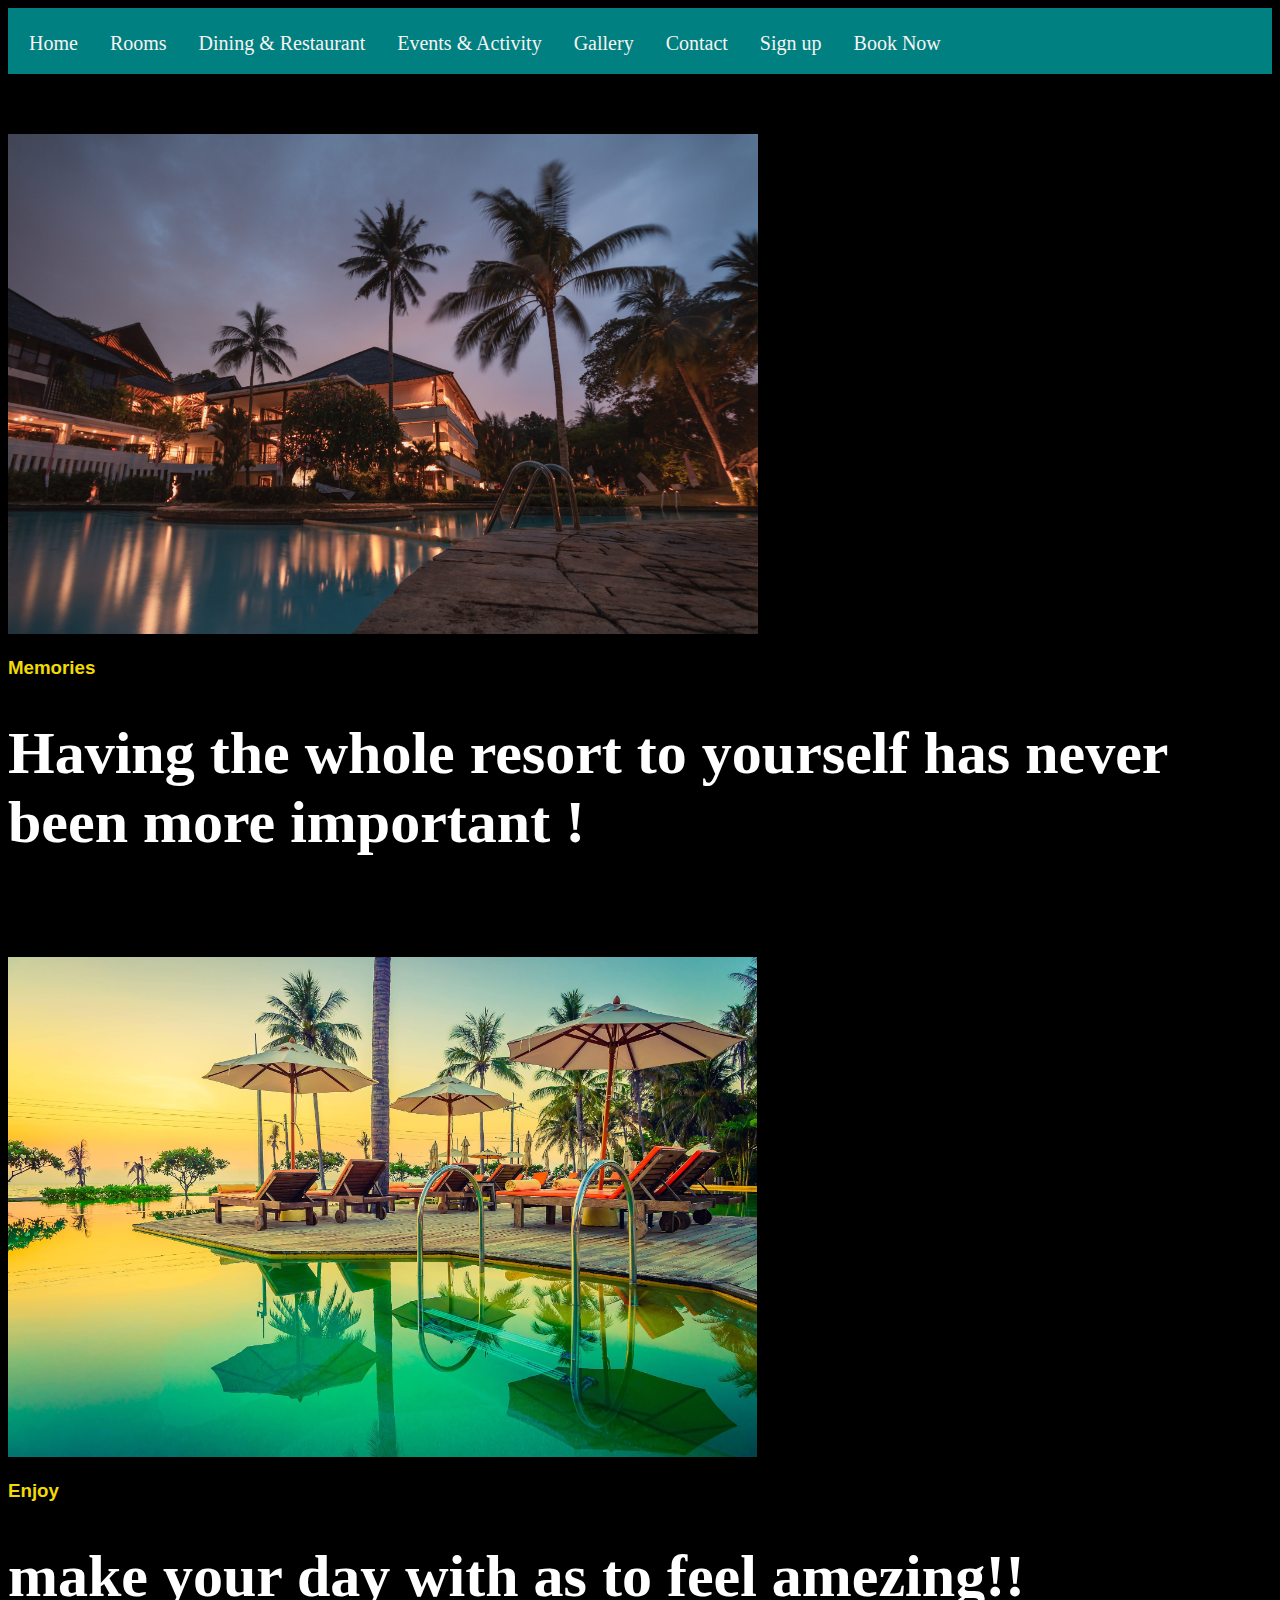
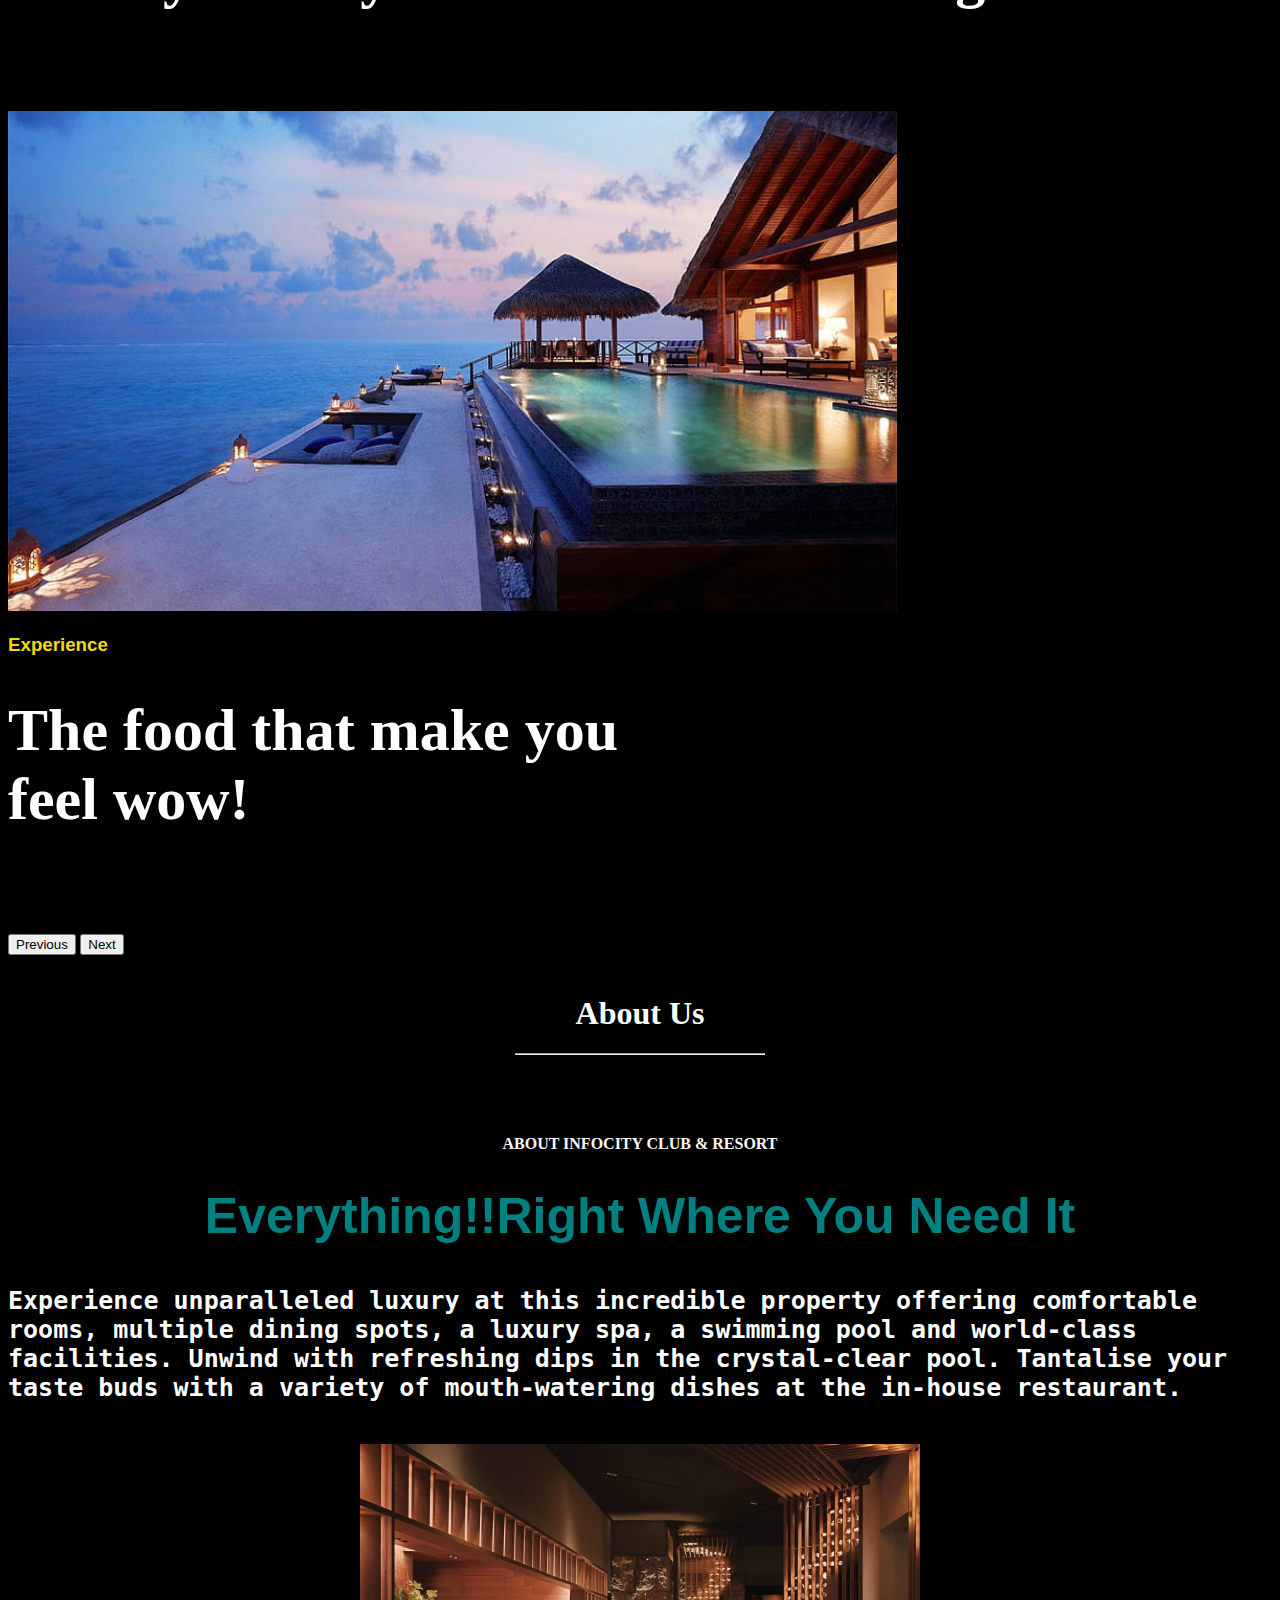
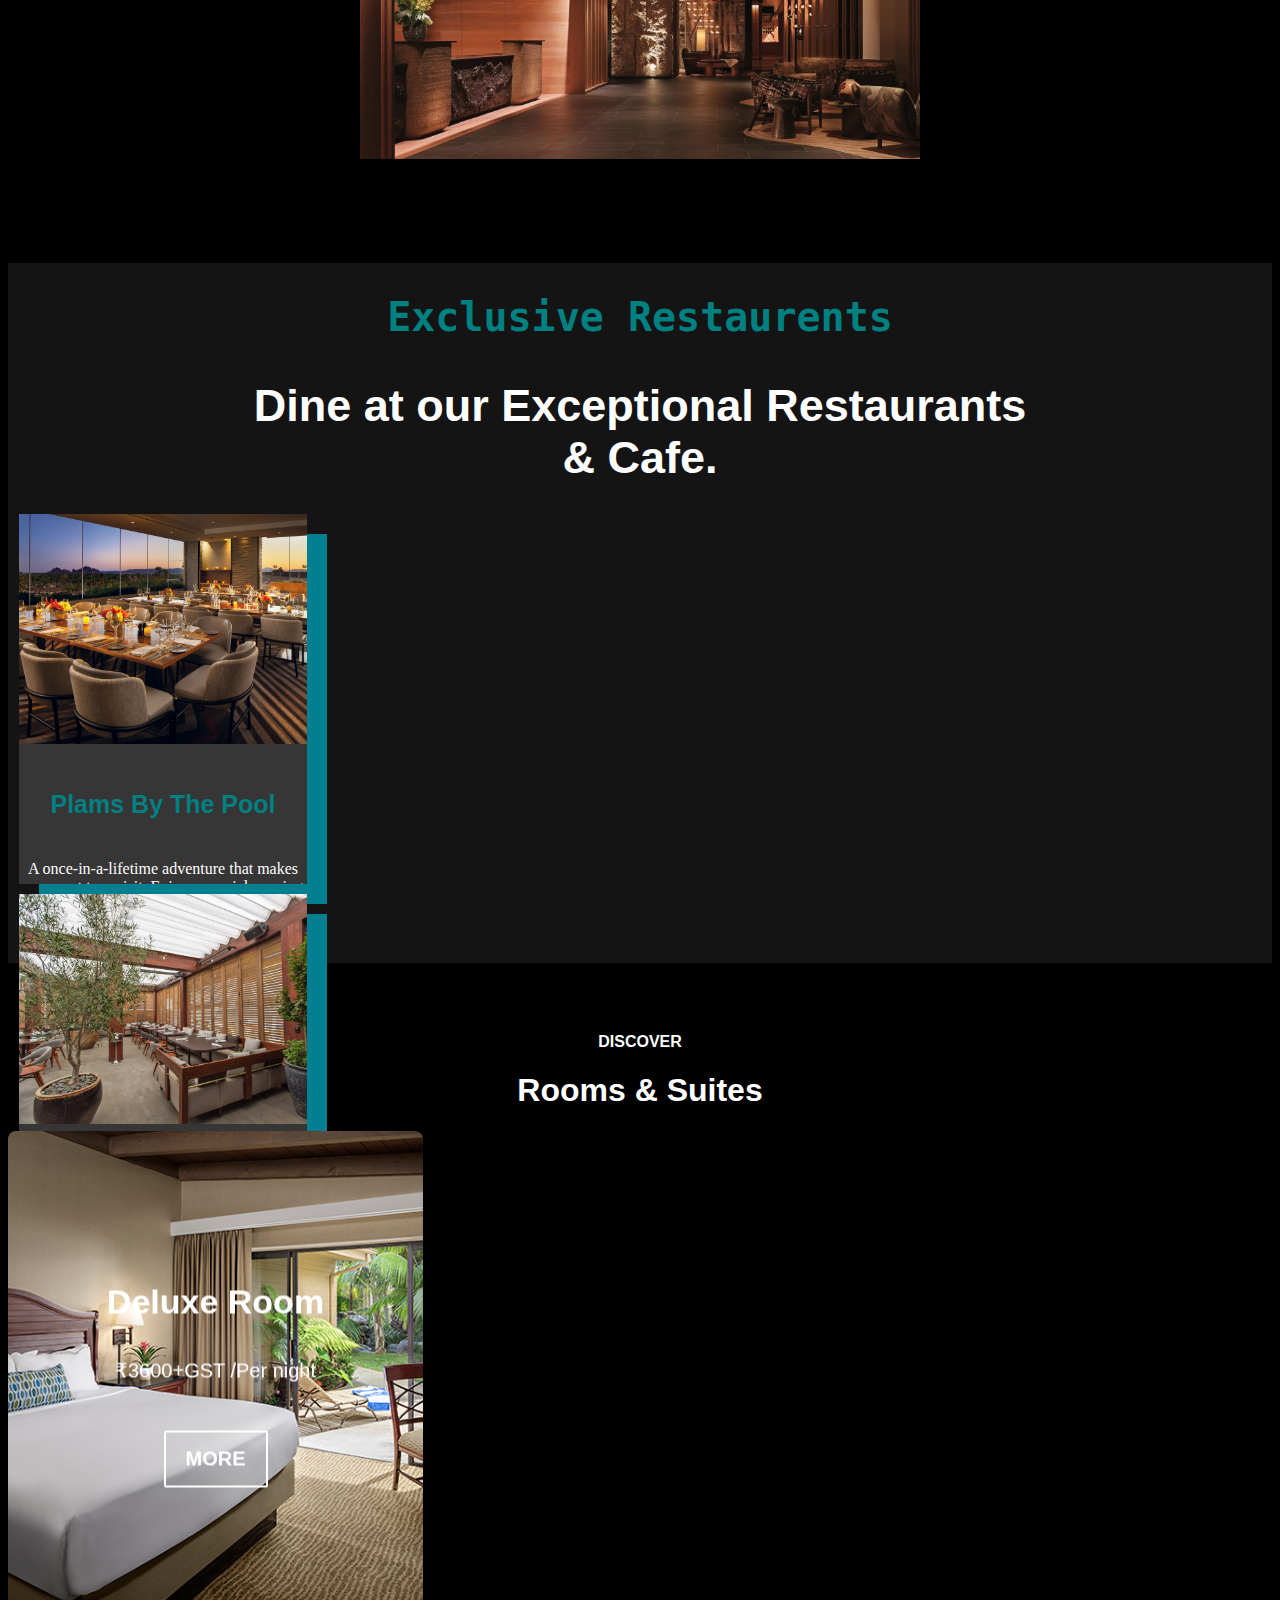
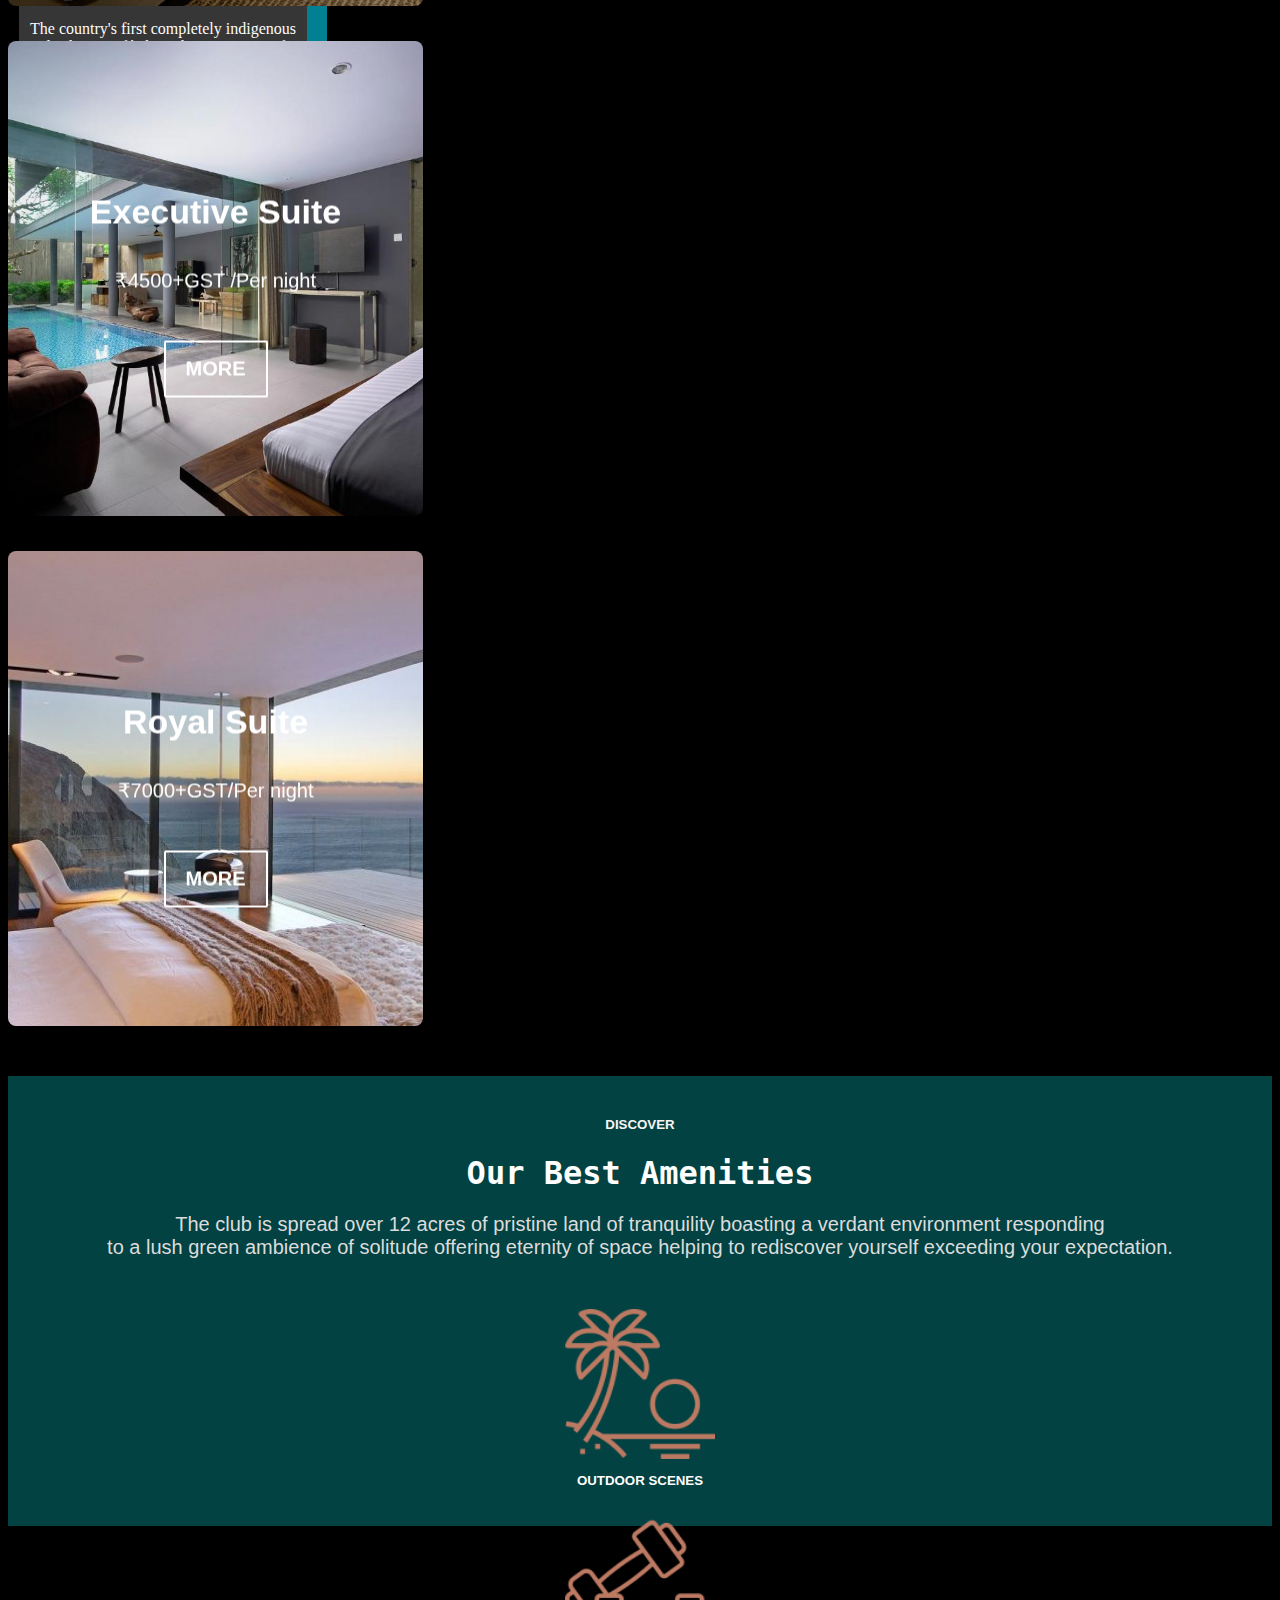
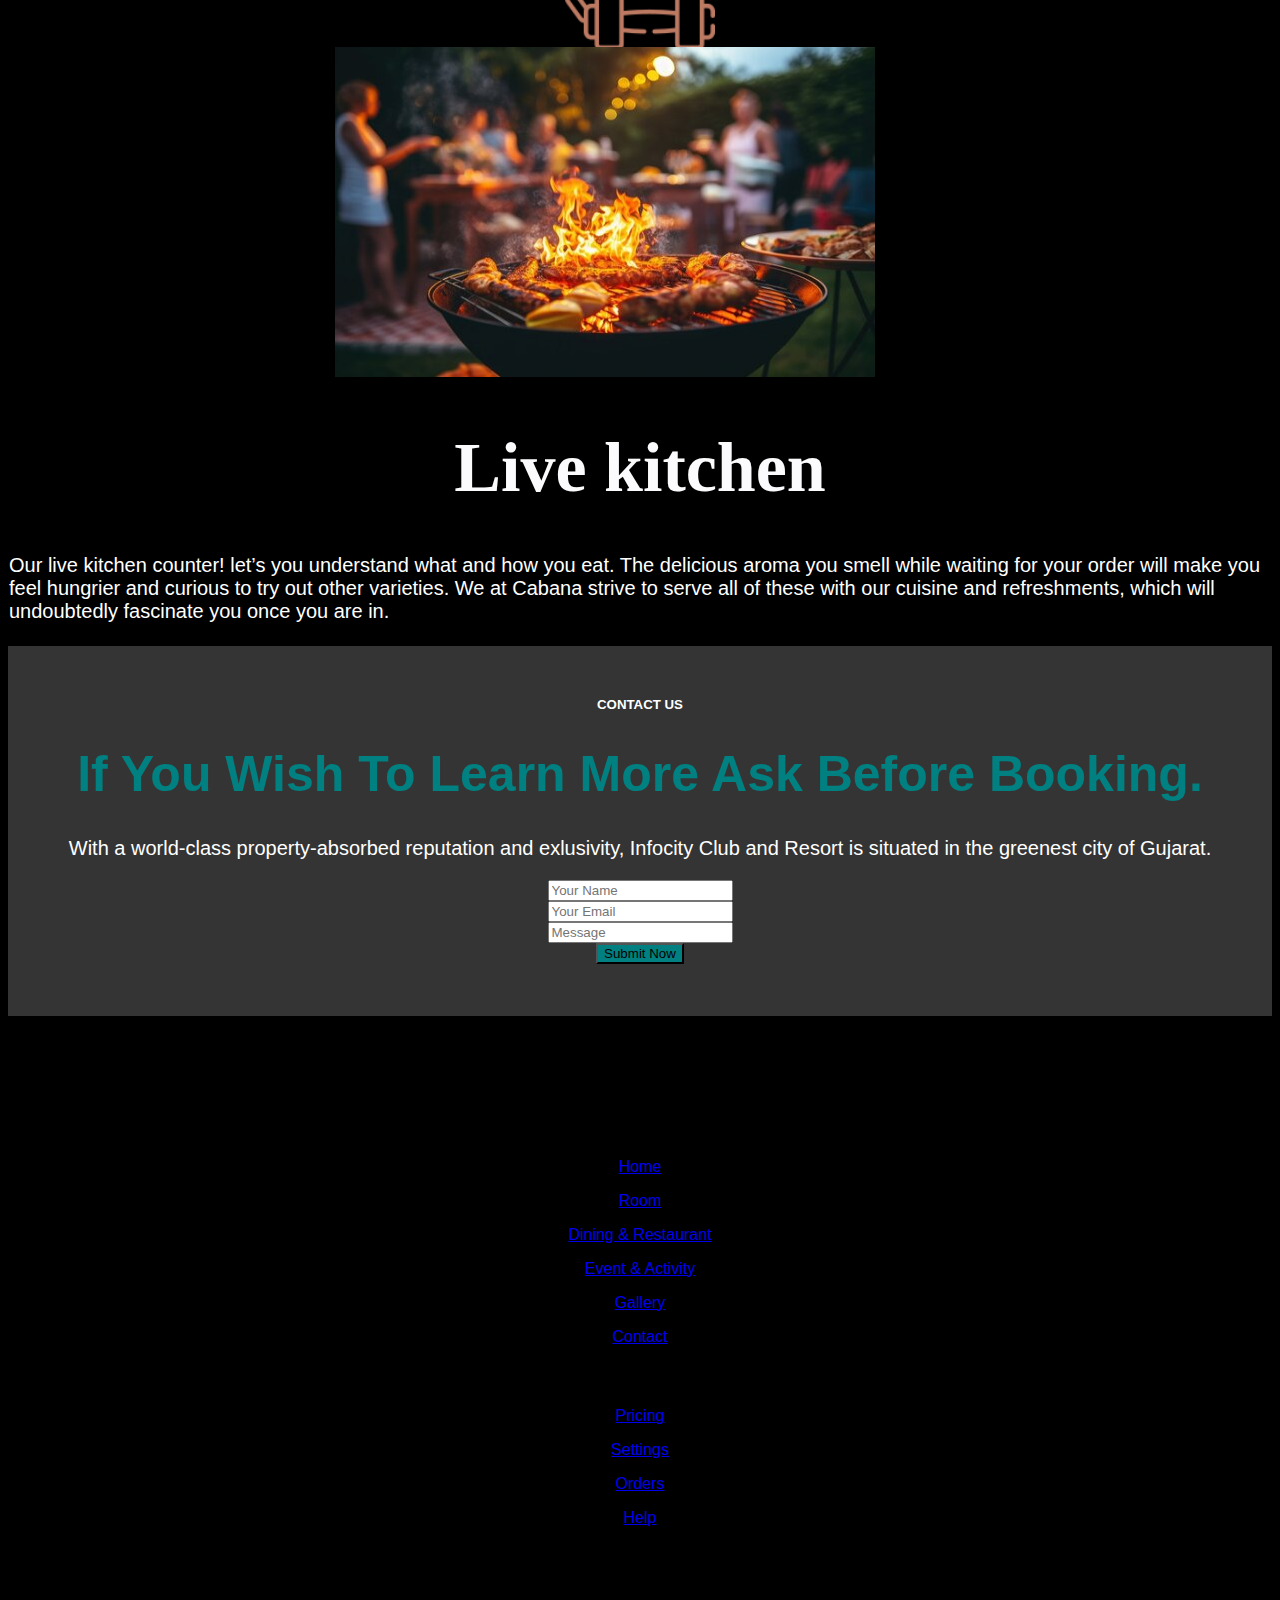
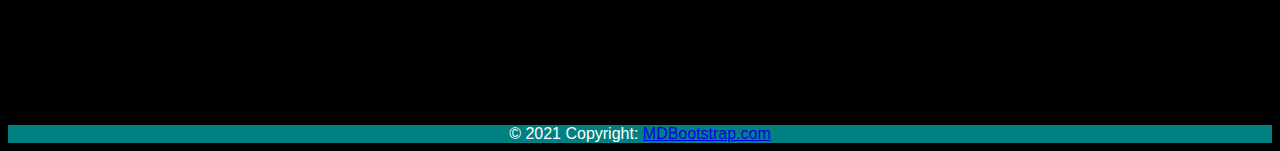
<file: index.html>
<!DOCTYPE html>
<html lang="en">
<head>
  <meta charset="UTF-8">
  <meta name="viewport" content="width=device-width, initial-scale=1.0">
  <title>Document</title>
  <link rel="stylesheet" href="css/home.css">
  <link href="https://cdn.jsdelivr.net/npm/bootstrap@5.3.2/dist/css/bootstrap.min.css" rel="stylesheet" integrity="sha384-T3c6CoIi6uLrA9TneNEoa7RxnatzjcDSCmG1MXxSR1GAsXEV/Dwwykc2MPK8M2HN" crossorigin="anonymous">
  <script src="https://cdn.jsdelivr.net/npm/bootstrap@5.3.2/dist/js/bootstrap.bundle.min.js" integrity="sha384-C6RzsynM9kWDrMNeT87bh95OGNyZPhcTNXj1NW7RuBCsyN/o0jlpcV8Qyq46cDfL" crossorigin="anonymous"></script>
</head>
<body style="background-color: black" >
  <nav>
    <ul class="sidebar">
      <li onclick="hideSidebar()">
      <a href="#">
      <svg xmlns="http://www.w3.org/2000/svg" height="24px" viewBox="0 -960 960 960" width="24px" fill="#e8eaed">
        <path d="m256-200-56-56 224-224-224-224 56-56 224 224 224-224 56 56-224 224 224 224-56 56-224-224-224 224Z"/>
          </svg>
        </a>
      </li>
      <li><a href="home.html">Home</a></li>
      <li><a href="room.html">Rooms</a></li>
      <li><a href="dining.html">Dining & Restaurant</a></li>
      <li><a href="event.html">Events & Activity</a></li>
      <li><a href="gallery.html">Gallery</a></li>
      <li><a href="contact.html">Contact</a></li>
      <li><a href="register_1.html">Sign up</a></li>
      <li><a href="book.html">Book Now</a></li>
    </ul>
    
    <div class="ab"></div>
    
    <ul>
      <li class="hideonmobile"><a href="home.html">Home</a></li>
      <li class="hideonmobile"><a href="room.html">Rooms</a></li>
      <li class="hideonmobile"><a href="dining.html">Dining & Restaurant</a></li>
      <li class="hideonmobile"><a href="event.html">Events & Activity</a></li>
      <li class="hideonmobile"><a href="gallery.html">Gallery</a></li>
      <li class="hideonmobile"><a href="contact.html">Contact</a></li>
      <li class="hideonmobile"><a href="register_1.html">Sign up</a></li>
      <li class="hideonmobile"><a href="book.html">Book Now</a></li>
      <li class="menu" onclick="showSidebar()">
        <a href="#">
          <svg xmlns="http://www.w3.org/2000/svg" height="26px" viewBox="0 -960 960 960" width="26px" fill="#e8eaed">
            <path d="M120-240v-80h720v80H120Zm0-200v-80h720v80H120Zm0-200v-80h720v80H120Z"/>
          </svg>
        </a>
      </li>
    </ul>
  </nav>






  <div id="carouselExampleCaptions" class="carousel slide as">
    <div class="carousel-inner">
      <div class="carousel-item active">
        <img src="css/home0.jpg" class="d-block w-100" alt="..." height="500px">
        <div class="carousel-caption d-none d-md-block">
          <h3  style="font-family:'Trebuchet MS', 'Lucida Sans Unicode', 'Lucida Grande', 'Lucida Sans', Arial, sans-serif; color: rgb(242, 218, 5);">Memories</h3>
          <h1 style="font-family:'Times New Roman', Times, serif; margin-bottom:100px; font-size: 60px;">Having the whole resort to yourself has never been more important !</h1>
        </div>
      </div>
      <div class="carousel-item">
        <img src="css/slide2.jpg" class="d-block w-100" alt="..." height="500px">
        <div class="carousel-caption d-none d-md-block">
          <h3 style="font-family:'Trebuchet MS', 'Lucida Sans Unicode', 'Lucida Grande', 'Lucida Sans', Arial, sans-serif; color: rgb(242, 218, 5);">Enjoy</h3>
          <h1 style="font-family:'Times New Roman', Times, serif; margin-bottom:100px; font-size: 60px;"> make your day with as to feel amezing!!</h1>
        </div>
      </div>
      <div class="carousel-item">
        <img src="css/home2.jpg" class="d-block w-100" alt="..." height="500px">
        <div class="carousel-caption d-none d-md-block">
          <h3 style="font-family:'Trebuchet MS', 'Lucida Sans Unicode', 'Lucida Grande', 'Lucida Sans', Arial, sans-serif; color: rgb(242, 218, 5);">Experience</h3>
          <h1  style="font-family:'Times New Roman', Times, serif; margin-bottom:100px; font-size: 60px;">The food that make you <br> feel wow!</h1>
        </div>
      </div>
    </div>
    <button class="carousel-control-prev" type="button" data-bs-target="#carouselExampleCaptions" data-bs-slide="prev">
      <span class="carousel-control-prev-icon" aria-hidden="true"></span>
      <span class="visually-hidden">Previous</span>
    </button>
    <button class="carousel-control-next" type="button" data-bs-target="#carouselExampleCaptions" data-bs-slide="next">
      <span class="carousel-control-next-icon" aria-hidden="true"></span>
      <span class="visually-hidden">Next</span>
    </button>
  </div>
  
  <div class="about">
    <h1>About Us</h1>
    <hr class="responsive-hr">
  </div>
  
  
  <div class="container text-center column">
    <div class="row">
      <div class="col-md-6 cl1">
        <h4>ABOUT INFOCITY CLUB & RESORT</h4>
        <h1>Everything!!Right Where You Need It</h1>
          <h5>Experience unparalleled luxury at this incredible property offering comfortable rooms, multiple dining spots, a luxury spa, a swimming pool and world-class facilities. Unwind with refreshing dips in the crystal-clear pool. Tantalise your taste buds with a variety of mouth-watering dishes at the in-house restaurant.</h5>
      </div>
    

      <div class="col-md-6 cl1">
        <img src="css/home3.jpg" alt="" width="560px">
      </div>
     
    </div>
  </div>
 
<div class="car1">
  <div class="title">
     
    <h3><span style="color:teal">Exclusive Restaurents<span></h3>
      <h1 class="dine" style="color: white;">Dine at our Exceptional Restaurants <br>
        & Cafe.</h1>
  </div>
<div class="container text-center car">

  <div class="row">
    <div class="col-md-4">
      <div class="card" style="width: 18rem;background-color: rgb(55, 54, 54);">
        <img src="css/homer1.jpg" class="card-img-top" alt="..." height="230px">
        <div class="card-body">
          <h5  style="color:teal;font-size: 25px;">Plams By The Pool</h5>
          <p style="font-family:'Times New Roman', Times, serif; font-size: medium;color: rgb(253, 252, 252);"class="card-text">A once-in-a-lifetime adventure that makes you want to revisit. Enjoy a special evening meet-up with friends, family & Loved once in spectacular light-hearted ambiance.</p>
        </div>
      </div>
    </div>
    <div class="col-md-4">
      <div class="card" style="width: 18rem;background-color: rgb(55, 54, 54);">
        <img src="css/homer2.jpg" class="card-img-top" alt="..." height="230px">
        <div class="card-body">
          <h5  style="color:teal;font-size: 25px;">Heritage Experience</h5>
          <p style="font-family:'Times New Roman', Times, serif; font-size: medium;color: rgb(252, 252, 252);"class="card-text"> We at curries deliver once in a lifetime experience with authentic vegetarian and non-vegetarian cuisines, unplugged music performances and the sprinkles of our outstanding hospitality.</p>
        </div>
      </div>
    </div>
    <div class="col-md-4">
      <div class="card" style="width: 18rem;background-color: rgb(55, 54, 54);">
        <img src="css/homer3.jpg" class="card-img-top" alt="..." height="230px">
        <div class="card-body">
          <h5 style="color:teal;font-size: 25px;">Curated Services</h5>
          <p style="font-family:'Times New Roman', Times, serif; font-size: medium;color: rgb(252, 252, 252);" class="card-text">The country's first completely indigenous and eclectic café chain, known not just for its menu, but the varied experiences outlets in 18 cities to expand the cafe culture.</p>
        </div>
      </div>
    </div>
  </div>
</div>
</div>

<div class="as">
<div class="text">
  <h4 style="color: white;">DISCOVER</h4>
  <h1 style="color: white;">Rooms & Suites</h1>
</div>

<div class="container text-center ">
  <div class="row">
    <div class="col-md-4">
      <form action="room.html">
       <div class="box-item">
          <div class="flip-box">
            <div class="flip-box-front text-center" style="background-image: url('css/roomg1.jpg');">
              <div class="inner color-white">
                <h3 class="flip-box-header">Deluxe Room</h3>
                <p>₹3600+GST /Per night</p>
                <button class="flip-box-button">More</button>
              </div>
            </div>
            <div class="flip-box-back text-center" style="background-color: teal;">
              <div class="inner color-white">
                <h3 class="flip-box-header">Deluxe Room</h3>
                <p>With breath-taking scenes, our exceptional Deluxe Room offer the ideal retreat in the twin-city, guaranteeing top-tier Amenities and Hospitality.

                </p>
                <button class="flip-box-button">view details</button>
              </div>
            </div>
          </div>
        </div>
      </form>
      </div>
    <div class="col-md-4">
      <form action="room.html">
      <div class="box-item">
        <div class="flip-box">
          <div class="flip-box-front text-center" style="background-image: url('css/roomp1.jpg');">
            <div class="inner color-white">
              <h3 class="flip-box-header">Executive Suite</h3>
              <p>₹4500+GST /Per night</p>
              <button class="flip-box-button">More</button>
                </div>
          </div>
          <div class="flip-box-back text-center" style="background-color: teal;">
            <div class="inner color-white">
              <h3 class="flip-box-header">Executive Suite</h3>
              <p>Our perfectly outfitted Executive Suites are a definitive encapsulation of the Infocity Club. These palatial suites feature raw Indian imperial reality at its absolute best.</p>
              <button class="flip-box-button">view details</button>
            </div>
          </div>
        </div>
      </div>
    </form>
    </div>
    <div class="col-md-4">
      <form action="room.html">
      <div class="box-item">
        <div class="flip-box">
          <div class="flip-box-front text-center" style="background-image: url('css/roomb1.jpg');">
            <div class="inner color-white">
              <h3 class="flip-box-header">Royal Suite</h3>
              <p>₹7000+GST/Per night</p>
              <button class="flip-box-button">More</button>
               </div>
          </div>
          <div class="flip-box-back text-center" style="background-color: teal;">
            <div class="inner color-white">
              <h3 class="flip-box-header">Royal Suite</h3>
              <p>The ideal pick for business explorers, these open rooms include a workstation, and a king-size bed ensured to furnish you with an amicable visit that will make you return in the future.</p>
              <button class="flip-box-button">view details</button>
            </div>
          </div>
        </div>
      </div>
    </form>
    </div>
  </div>
</div>
</div>
<div class="one" style="margin-top: 50px;">
<h5 style="text-align: center; margin-top: 40px; color: rgb(249, 245, 244);">DISCOVER</h5>
<h1 style="text-align: center; margin-top: 10px; font-family:'monospace'; color: white;">Our Best Amenities</h1>
<p  style="text-align: center; margin-top: 10px; font-size: 20px; color: gainsboro;">
  The club is spread over 12 acres of pristine land of tranquility boasting a verdant environment responding <br> to a lush green ambience of solitude offering eternity of space helping to rediscover yourself exceeding your expectation.</p>
  <div class="container text-center" style="margin-top: 50px;;">
    <div class="row">
      <div class="col-md-4">
        <img src="css/sunset.png" alt="" width="150px" height="150px">
        <h5 style="margin-top: 10px; color: white;">OUTDOOR SCENES</h5>
      </div>
      <div class="col-md-4">
         <img src="css/dumbbell.png" alt=""  width="150px" height="150px">
         <h5 style="margin-top: 10px; color: white;">SPORTS & GYM</h5>
      </div>
      <div class="col-md-4">
      <img src="css/building.png" alt=""  width="150px" height="150px">
      <h5 style="margin-top: 10px; color: white;">PREMIUM LOCATION</h5>
      </div>
    
      </div>
  </div>
</div>
<div class="cl">
<div class="container text-center" style="margin-top: 60px;;">
  <div class="row">
    <div class="col-md-6">
      <img class="f2" src="css/food2.jpg" alt="" width="600px" height="330px" style="margin-right: 10px; padding-right: 60px;">
      </div>
    <div class="col-md-6">
      <h1 style="font-size: 70px; font-family:'Times New Roman', Times, serif; color: rgb(251, 251, 253);" >Live kitchen</h1>
     <p style="font-family:Verdana, Geneva, Tahoma, sans-serif;font-size: 20px; text-align: left; color: white;"> Our live kitchen counter! let’s you understand what and how you eat. The delicious aroma you smell while waiting for your order will make you feel hungrier and curious to try out other varieties. We at Cabana strive to serve all of these with our cuisine and refreshments, which will undoubtedly fascinate you once you are in.</p>
        </div>
    </div>
    </div>
    </div>
   <div class="booking" >
    <div class="container text-center" style="margin-top: 50px;;">
      <div class="row">
        <div class="col-md-6 c">
          <h5 style="color: white;">CONTACT US</h5>
          <h1 style="color:teal; font-family: 'Gill Sans', 'Gill Sans MT', Calibri, 'Trebuchet MS', sans-serif; font-size: 50px;">If You Wish To
            Learn More Ask Before
            Booking.</h1>
            <p style="font-size: 20px; font-family: Arial, Helvetica, sans-serif; color: white;">With a world-class property-absorbed reputation and exlusivity, Infocity Club and Resort is situated in the greenest city of Gujarat.</p>
          </div>
          
        <div class="col-md-6">
          <form class="contact" >
            <div class="mb-3">
              <label for="exampleInputEmail1" class="form-label" ></label>
              <input type="email" class="form-control" id="exampleInputEmail1" aria-describedby="emailHelp" placeholder="Your Name">
                </div>
            <div class="mb-3">
              <label for="exampleInputEmail1" class="form-label"></label>
              <input type="email" class="form-control" id="exampleInputEmail1" aria-describedby="emailHelp" placeholder="Your Email">
                </div>
            <div class="mb-3">
              <label for="exampleInputPassword1" class="form-label"></label>
              <input type="text" class="form-control" id="exampleInputPassword1" placeholder="Message">
            </div>
            <button style="margin-bottom: 30px; background-color: teal" required type="submit" onclick="fun()" class="btn btn-primary">Submit Now</button>
          </form> </div>
        </div>
        </div>
    
   
  </div>
     <!-- Footer -->
<footer class="text-center text-lg-start bg-body-tertiary text-muted f">
  <!-- Section: Links  -->
  <section class="bg-dark text-white">
    <div class="container text-center text-md-start mt-5">
      <!-- Grid row -->
      <div class="row mt-3">
        <!-- Grid column -->
        <div class="col-md-3 col-lg-4 col-xl-3 mx-auto mb-4">
          <!-- Content -->
          <h6 class="text-uppercase fw-bold mb-4 mt-4">GreenCloud</h6>
          <p>Here you can use rows and columns to organize your footer content. Lorem ipsum dolor sit amet, consectetur adipisicing elit.</p>
        </div>
        <!-- Grid column -->

        <!-- Grid column -->
        <div class="col-md-2 col-lg-2 col-xl-2 mx-auto mb-4">
          <!-- Links -->
          <h6 class="text-uppercase fw-bold mb-4 mt-4">Products</h6>
          <p><a href="#!" class="text-reset">Home</a></p>
          <p><a href="#!" class="text-reset">Room</a></p>
          <p><a href="#!" class="text-reset">Dining & Restaurant</a></p>
          <p><a href="#!" class="text-reset">Event & Activity</a></p>
          <p><a href="#!" class="text-reset">Gallery</a></p>
          <p><a href="#!" class="text-reset">Contact</a></p>
        </div>
        <!-- Grid column -->

        <!-- Grid column -->
        <div class="col-md-3 col-lg-2 col-xl-2 mx-auto mb-4">
          <!-- Links -->
          <h6 class="text-uppercase fw-bold mb-4 mt-4">Useful Links</h6>
          <p><a href="#!" class="text-reset">Pricing</a></p>
          <p><a href="#!" class="text-reset">Settings</a></p>
          <p><a href="#!" class="text-reset">Orders</a></p>
          <p><a href="#!" class="text-reset">Help</a></p>
        </div>
        <!-- Grid column -->

        <!-- Grid column -->
        <div class="col-md-4 col-lg-3 col-xl-3 mx-auto mb-md-0 mb-4">
          <!-- Links -->
          <h6 class="text-uppercase fw-bold mb-4 mt-4">Contact</h6>
          <p><i class="fas fa-home me-3"></i> New York, NY 10012, US</p>
          <p><i class="fas fa-envelope me-3"></i> info@example.com</p>
          <p><i class="fas fa-phone me-3"></i> + 01 234 567 88</p>
          <p><i class="fas fa-print me-3"></i> + 01 234 567 89</p>
        </div>
        <!-- Grid column -->
      </div>
      <!-- Grid row -->
    </div>
  </section>
  <!-- Section: Links  -->

  <!-- Copyright -->
  <div class="text-center p-4" style="background-color: teal; color: white;">
    © 2021 Copyright:
    <a class="text-reset fw-bold" href="https://mdbootstrap.com/">MDBootstrap.com</a>
  </div>
  <!-- Copyright -->
</footer>



<!-- Footer -->
</div>

<script>$(document).ready(function(){
  $(window).bind('scroll', function() {
  var navHeight = $( window ).height() - 70;
    if ($(window).scrollTop() > navHeight) {
      $('nav').addClass('fixed');
    }
    else {
      $('nav').removeClass('fixed');
    }
 });
});


  


  function showSidebar() {
    const sidebar = document.querySelector('.sidebar');
    sidebar.style.display = 'flex';
}

function hideSidebar() {
    const sidebar = document.querySelector('.sidebar');
    sidebar.style.display = 'none';
}


  function fun(){
   alert("Your message is arrived")
  }
 </script>

 
</body>
</html>
</file>
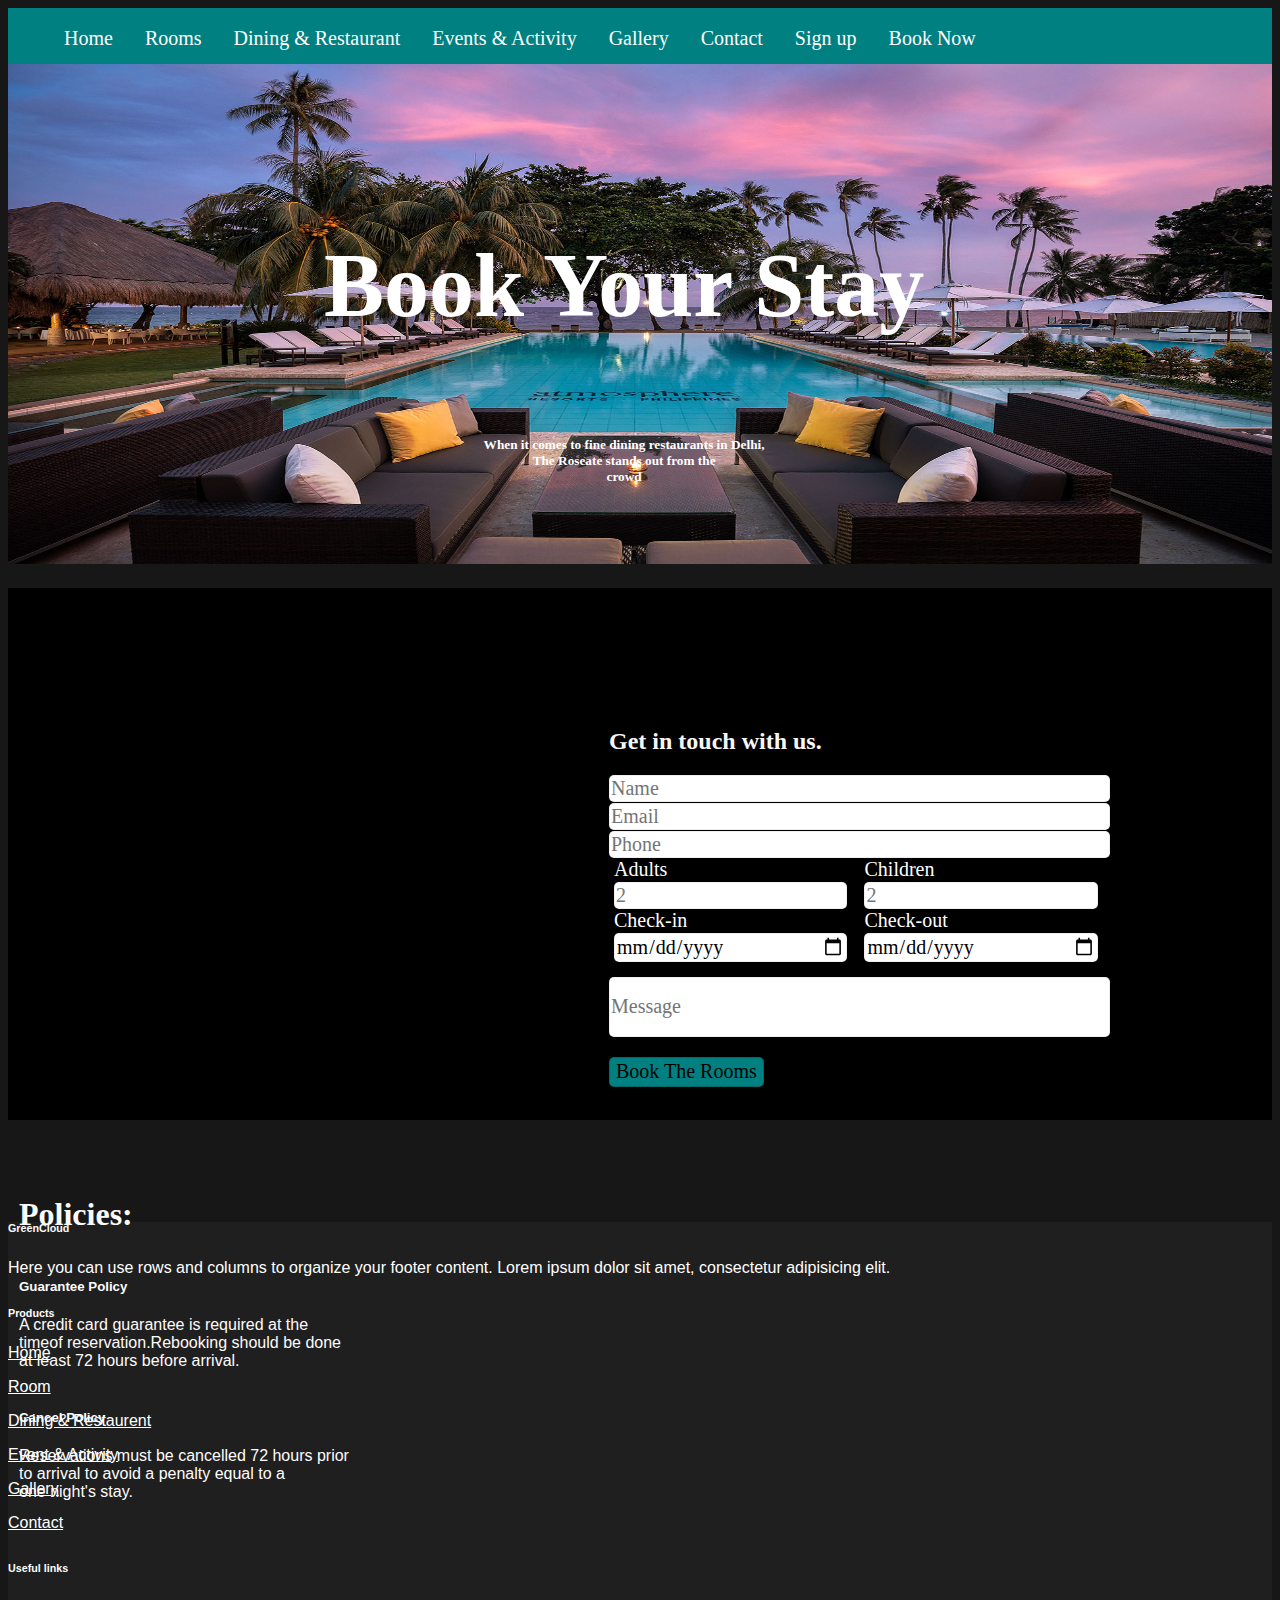
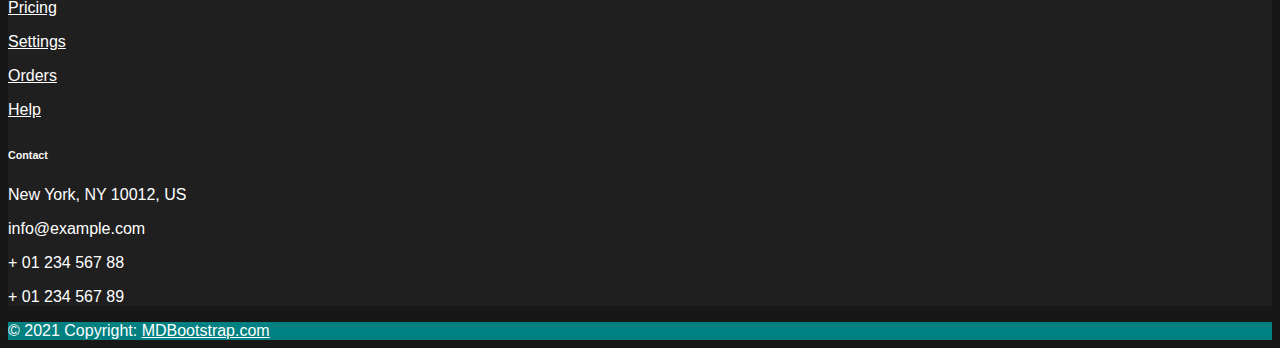
<file: book.html>
<!DOCTYPE html>
<html lang="en">
<head>
    <meta charset="UTF-8">
    <meta name="viewport" content="width=device-width, initial-scale=1.0">
    <title>Document</title>
    <link rel="stylesheet" href="css/booking.css">
    <link href="https://cdn.jsdelivr.net/npm/bootstrap@5.3.2/dist/css/bootstrap.min.css" rel="stylesheet" integrity="sha384-T3c6CoIi6uLrA9TneNEoa7RxnatzjcDSCmG1MXxSR1GAsXEV/Dwwykc2MPK8M2HN" crossorigin="anonymous">
    <script src="https://cdn.jsdelivr.net/npm/bootstrap@5.3.2/dist/js/bootstrap.bundle.min.js" integrity="sha384-C6RzsynM9kWDrMNeT87bh95OGNyZPhcTNXj1NW7RuBCsyN/o0jlpcV8Qyq46cDfL" crossorigin="anonymous"></script>
    
    
</head>
<body style="background-color:rgba(4, 4, 4, 0.926)">
  <nav>
    <ul class="sidebar">
      <li onclick="hideSidebar()">
      <a href="#">
      <svg xmlns="http://www.w3.org/2000/svg" height="24px" viewBox="0 -960 960 960" width="24px" fill="#e8eaed">
        <path d="m256-200-56-56 224-224-224-224 56-56 224 224 224-224 56 56-224 224 224 224-56 56-224-224-224 224Z"/>
          </svg>
        </a>
      </li>
      <li><a href="home.html">Home</a></li>
      <li><a href="room.html">Rooms</a></li>
      <li><a href="dining.html">Dining & Restaurant</a></li>
      <li><a href="event.html">Events & Activity</a></li>
      <li><a href="gallery.html">Gallery</a></li>
      <li><a href="contact.html">Contact</a></li>
      <li><a href="register_1.html">Sign up</a></li>
      <li><a href="book.html">Book Now</a></li>
    </ul>
    
    <div class="ab"></div>
    
    <ul>
      <li class="hideonmobile"><a href="home.html">Home</a></li>
      <li class="hideonmobile"><a href="room.html">Rooms</a></li>
      <li class="hideonmobile"><a href="dining.html">Dining & Restaurant</a></li>
      <li class="hideonmobile"><a href="event.html">Events & Activity</a></li>
      <li class="hideonmobile"><a href="gallery.html">Gallery</a></li>
      <li class="hideonmobile"><a href="contact.html">Contact</a></li>
      <li class="hideonmobile"><a href="register_1.html">Sign up</a></li>
      <li class="hideonmobile"><a href="book.html">Book Now</a></li>
      <li class="menu" onclick="showSidebar()">
        <a href="#">
          <svg xmlns="http://www.w3.org/2000/svg" height="26px" viewBox="0 -960 960 960" width="26px" fill="#e8eaed">
            <path d="M120-240v-80h720v80H120Zm0-200v-80h720v80H120Zm0-200v-80h720v80H120Z"/>
          </svg>
        </a>
      </li>
    </ul>
  </nav>
          <div class="as">
            <img src="css/book.jpg" alt="" >
            <div class="as-text">
              <h1 style="font-family:'Times New Roman', Times, serif; margin-top:70px; font-size: 90px;">Book Your Stay
                </h1>
              <h5 style="font-family:'Times New Roman', Times, serif; margin-top:100px;text-align: center; ">When it comes to fine dining restaurants in Delhi, <br>The Roseate stands out from the <br> crowd</h5>
            </div>
          </div>

          
      <div class="container text-center bb">
        <div class="row cc">
         
          <div class="col-sm-6 nn" >
            <form class="booking-form" action="home.jsp" method="post" style="margin-right: 50px;" >
              <h2 style="font-family: 'Times New Roman', Times, serif; margin-top: 30px; color:rgb(248, 247, 247);">Get in touch with us.</h2>
                <div class="elem-group">
                  
                  <input type="text"style="background-color:white;" id="name" name="visitor_name" placeholder="Name" pattern=[A-Z\sa-z]{3,20} required>
                </div>
                <div class="elem-group">
                  <label for="email"></label>
                  <input type="email"style="background-color:white;" id="email" name="visitor_email" placeholder="Email" required>
                </div>
                <div class="elem-group">
                  <label for="phone"></label>
                  <input type="tel" style="background-color: white;" id="phone" name="visitor_phone" placeholder="Phone" pattern=(\d{3})-?\s?(\d{3})-?\s?(\d{4}) required>
                </div>
                <div class="elem-group inlined">
                  <label for="adult"style="color:white;">Adults</label>
                  <input type="number" style="background-color:white;"id="adult" name="total_adults" placeholder="2" min="1" required>
                </div>
                <div class="elem-group inlined">
                  <label for="child"style="color:white;">Children</label>
                  <input type="number"style="background-color:white;" id="child" name="total_children" placeholder="2" min="0" required>
                </div>
                <div class="elem-group inlined">
                  <label for="checkin-date"style="color:white;">Check-in </label>
                  <input type="date" id="checkin-date" name="checkin" required style="background-color: white;;color:black;" >
                </div>
                <div class="elem-group inlined">
                  <label for="checkout-date"style="color:white;">Check-out</label>
                  <input type="date" style="background-color: white;; color:black;" id="checkout-date" name="checkout" required>
                </div>
                <div class="elem-group">
                  <label for="email"></label>
                  <input type="text" style="margin-top: 15px;height: 60px;background-color:white;"id="email" name="visitor_email" placeholder="Message" required>
              </div>
                <button class="q" style="margin-top: 20px; background-color:teal; color: black; :hover{background: white;}" type="submit" id="book_room" onclick="fun()" required>Book The Rooms</button>
                  </form>
          </div>
          <div class="col-sm-6 nn" style="margin-top: 80px;" >
            <h1 style="font-family: 'Times New Roman', Times, serif; color: rgb(251, 250, 250);">Policies:</h1> <hr>
            <h5 style="color:rgb(252, 251, 251);">Guarantee Policy</h5>
            <p style="color: rgb(254, 250, 250);">A credit card guarantee is required at the  <br>timeof reservation.Rebooking should be done <br> at least 72  hours before arrival. 
            </p>
            <hr >
            <h5 style="color:rgb(252, 251, 251);">Cancel Policy</h5>
            <p style="color: rgb(254, 252, 252);">Reservations must be cancelled 72 hours prior  <br>to arrival to avoid a penalty equal to a <br> one night's stay. </p>
            <hr >
          </div>
        </div>
      </div>
      
      <br>
      <br>
      <br>
      <br>
<div class="foot">
      <!-- Footer -->
<footer class="text-center text-lg-start bg-body-tertiary text-muted">
  <!-- Section: Social media -->
  
  <!-- Section: Social media -->

  <!-- Section: Links  -->
  <section class="" style="background-color:rgb(31, 31, 32)">
    <div class="container text-center text-md-start mt-5">
      <!-- Grid row -->
      <div class="row mt-3">
        <!-- Grid column -->
        <div class="col-md-3 col-lg-4 col-xl-3 mx-auto mb-4">
          <!-- Content -->
          <h6 style="color:rgb(250, 250, 250);margin-top: 30px;"class="text-uppercase fw-bold mb-4">
            <i  class="fas fa-gem me-3"></i>GreenCloud
          </h6>
          <p style="color: white;" >
            Here you can use rows and columns to organize your footer content. Lorem ipsum
            dolor sit amet, consectetur adipisicing elit.
          </p>
        </div>
        <!-- Grid column -->

        <!-- Grid column -->
        <div class="col-md-2 col-lg-2 col-xl-2 mx-auto mb-4"style="color: white;margin-top: 30px;" >
          <!-- Links -->
          <h6   class="text-uppercase fw-bold mb-4" style="color:rgb(255, 255, 255);">
            Products
          </h6>
          <p>
            <a  href="#!" class="text-reset">Home</a>
          </p>
          <p>
            <a href="#!" class="text-reset">Room</a>
          </p>
          <p>
            <a href="#!" class="text-reset">Dining & Restaurent</a>
          </p>
          <p>
            <a  href="#!" class="text-reset">Event & Activity</a>
          </p>
          <p>
            <a  href="#!" class="text-reset">Gallery</a>
          </p>
          <p>
            <a  href="#!" class="text-reset">Contact</a>
          </p>
        </div>
        <!-- Grid column -->

        <!-- Grid column -->
        <div class="col-md-3 col-lg-2 col-xl-2 mx-auto mb-4" style="color: white;margin-top: 30px;" >
          <!-- Links -->
          <h6  style="color:rgb(252, 252, 250);" class="text-uppercase fw-bold mb-4">
            Useful links
          </h6>
          <p>
            <a href="#!" class="text-reset">Pricing</a>
          </p>
          <p>
            <a  href="#!" class="text-reset">Settings</a>
          </p>
          <p>
            <a href="#!" class="text-reset">Orders</a>
          </p>
          <p>
            <a href="#!" class="text-reset">Help</a>
          </p>
        </div>
        <!-- Grid column -->

        <!-- Grid column -->
        <div class="col-md-4 col-lg-3 col-xl-3 mx-auto mb-md-0 mb-4"style="color: white;margin-top: 30px;" >
          <!-- Links -->
          <h6  class="text-uppercase fw-bold mb-4" style="color:rgb(251, 251, 250);">Contact</h6>
          <p><i class="fas fa-home me-3"></i> New York, NY 10012, US</p>
          <p>
            <i class="fas fa-envelope me-3"></i>
            info@example.com
          </p>
          <p><i  class="fas fa-phone me-3"></i> + 01 234 567 88</p>
          <p><i  class="fas fa-print me-3"></i> + 01 234 567 89</p>
        </div>
        <!-- Grid column -->
      </div>
      <!-- Grid row -->
    </div>
  </section>
  <!-- Section: Links  -->

  <!-- Copyright -->
  <div class="text-center p-4" style="background-color:teal;color:rgb(253, 253, 253);">
    © 2021 Copyright:
    <a class="text-reset fw-bold" href="https://mdbootstrap.com/">MDBootstrap.com</a>
  </div>
  <!-- Copyright -->
</footer>
<!-- Footer -->
 </div>
    </div>
    <script>
  


      function showSidebar() {
        const sidebar = document.querySelector('.sidebar');
        sidebar.style.display = 'flex';
    }
    
    function hideSidebar() {
        const sidebar = document.querySelector('.sidebar');
        sidebar.style.display = 'none';
    }
    
    
      function fun(){
       alert("Your message is arrived")
      }
     </script>
</body>
</html>
</file>
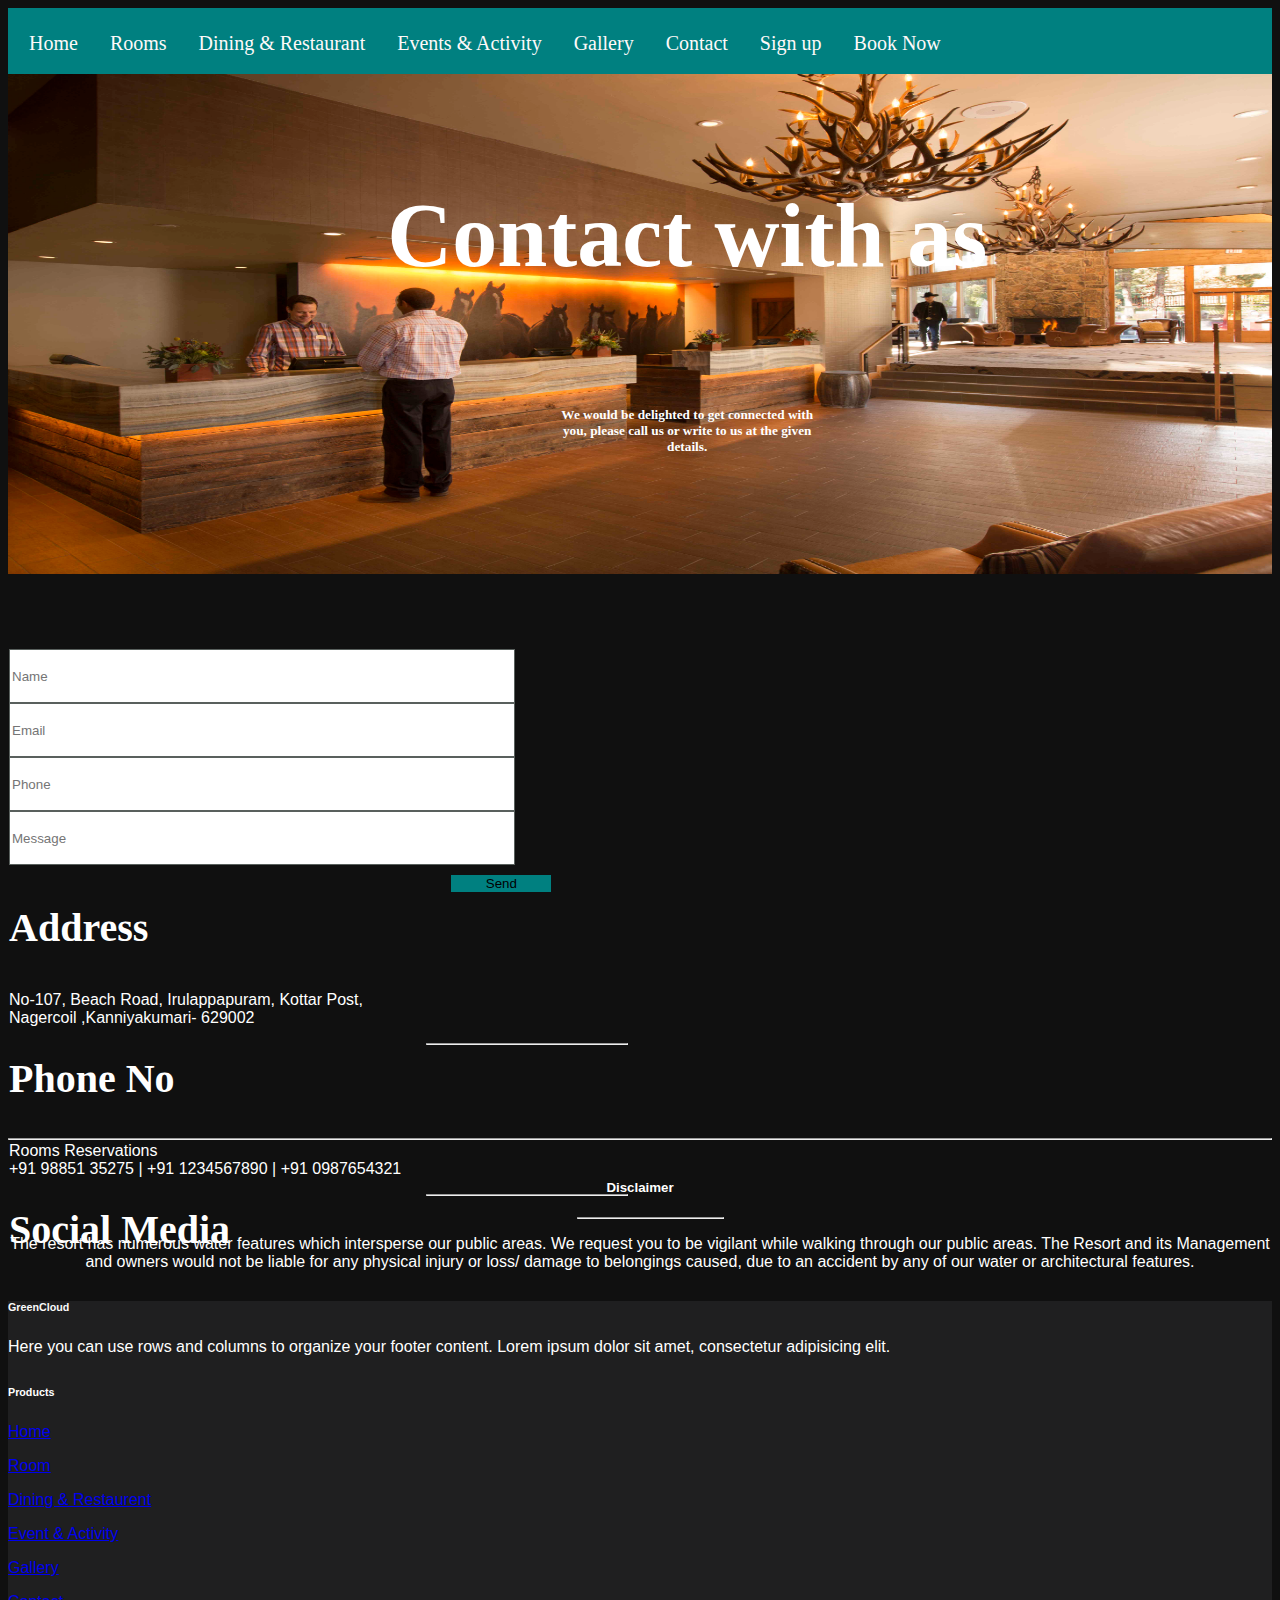
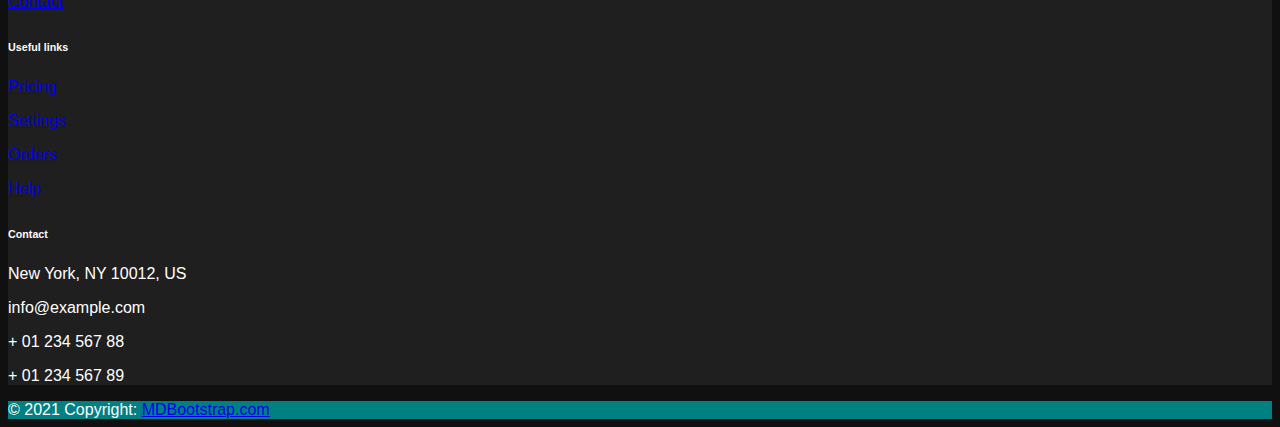
<file: contact.html>
<!DOCTYPE html>
<html lang="en">
<head>
  <meta charset="UTF-8">
  <meta name="viewport" content="width=device-width, initial-scale=1.0">
  <title>Document</title>
  <link rel="stylesheet" href="css/contect.css">
  <link href="https://cdn.jsdelivr.net/npm/bootstrap@5.3.2/dist/css/bootstrap.min.css" rel="stylesheet" integrity="sha384-T3c6CoIi6uLrA9TneNEoa7RxnatzjcDSCmG1MXxSR1GAsXEV/Dwwykc2MPK8M2HN" crossorigin="anonymous">
</head>
<body style="background-color:rgba(7, 7, 7, 0.963)">
  <nav>
    <ul class="sidebar">
      <li onclick="hideSidebar()">
      <a href="#">
      <svg xmlns="http://www.w3.org/2000/svg" height="24px" viewBox="0 -960 960 960" width="24px" fill="#e8eaed">
        <path d="m256-200-56-56 224-224-224-224 56-56 224 224 224-224 56 56-224 224 224 224-56 56-224-224-224 224Z"/>
          </svg>
        </a>
      </li>
      <li><a href="home.html">Home</a></li>
      <li><a href="room.html">Rooms</a></li>
      <li><a href="dining.html">Dining & Restaurant</a></li>
      <li><a href="event.html">Events & Activity</a></li>
      <li><a href="gallery.html">Gallery</a></li>
      <li><a href="contact.html">Contact</a></li>
      <li><a href="register_1.html">Sign up</a></li>
      <li><a href="book.html">Book Now</a></li>
    </ul>
    
    <div class="ab"></div>
    
    <ul>
      <li class="hideonmobile"><a href="home.html">Home</a></li>
      <li class="hideonmobile"><a href="room.html">Rooms</a></li>
      <li class="hideonmobile"><a href="dining.html">Dining & Restaurant</a></li>
      <li class="hideonmobile"><a href="event.html">Events & Activity</a></li>
      <li class="hideonmobile"><a href="gallery.html">Gallery</a></li>
      <li class="hideonmobile"><a href="contact.html">Contact</a></li>
      <li class="hideonmobile"><a href="register_1.html">Sign up</a></li>
      <li class="hideonmobile"><a href="book.html">Book Now</a></li>
      <li class="menu" onclick="showSidebar()">
        <a href="#">
          <svg xmlns="http://www.w3.org/2000/svg" height="26px" viewBox="0 -960 960 960" width="26px" fill="#e8eaed">
            <path d="M120-240v-80h720v80H120Zm0-200v-80h720v80H120Zm0-200v-80h720v80H120Z"/>
          </svg>
        </a>
      </li>
    </ul>
  </nav>
    <div class="as">
      <img src="css/contect.jpg" alt="" >
      <div class="as-text" >
        <h4 >Contact with as</h4>
           <h5 >We would be delighted to get connected with <br> you, please call us or write to us at the given <br> details.</h5>
      </div>
    </div>
    <div class="b">
    <div class="container text-center box">
      <div class="row">
        <div class="col-md-6 box1">
          <form >
            <div class="mb-3 a">
              <label for="exampleInputEmail1" class="form-label"></label>
              <input type="name" class="form-control" id="exampleInputEmail1" aria-describedby="emailHelp" placeholder="Name">
              <div id="emailHelp" class="form-text"></div>
            </div>
            <div class="mb-3 a ">
              <label for="exampleInputPassword1" class="form-label"></label>
              <input type="email" class="form-control" id="exampleInputPassword1" placeholder="Email">
            </div>
            <div class="mb-3 a">
              <label for="exampleInputPassword1" class="form-label"></label>
              <input type="password" class="form-control" id="exampleInputPassword1" placeholder="Phone">
            </div>
            <div class="mb-3 a">
              <label for="exampleInputPassword1" class="form-label"></label>
              <input type="text" class="form-control" id="exampleInputPassword1" placeholder="Message">
            </div>
            <button type="submit"  onclick="fun()" class="btn btn-primary" required>Send</button>
          </form>
        </div>
      
        <div class="col-md-6 box2">
          <h1 style="color: white;">Address</h1>
          <p style="color: white;">No-107, Beach Road,
            Irulappapuram, Kottar Post,<br>
            Nagercoil ,Kanniyakumari- 629002</p>
            <hr  >
            <h1 style="color: white;">Phone No</h1>
            <p style="color: white;">Rooms Reservations<br> +91 98851 35275 | +91 1234567890 | +91 0987654321
             </p>
            <hr >
              <h1 style="color: white;">Social Media</h1>  
        </div>
        
      </div>
    </div>
    </div>
  
    </div>
    <hr>
<div class="dis">
  <h5 style="text-align: center;margin-top: 40px; color: white;">Disclaimer</h5><hr style="width: 145px;margin-left: 45%; color: teal;">
  <p style="text-align: center; color: white;">
    The resort has numerous water features which intersperse our public areas. We request you to be vigilant while walking through our public areas. The Resort and its Management and owners would not be liable for any physical injury or loss/ damage to belongings caused, due to an accident by any of our water or architectural features.</p>
</div>

      <!-- Footer -->
<footer class="text-center text-lg-start bg-body-tertiary text-muted">
  <!-- Section: Social media -->
  
  <!-- Section: Social media -->

  <!-- Section: Links  -->
  <section class="" style="background-color:rgb(31, 31, 32)">
    <div class="container text-center text-md-start mt-5">
      <!-- Grid row -->
      <div class="row mt-3">
        <!-- Grid column -->
        <div class="col-md-3 col-lg-4 col-xl-3 mx-auto mb-4">
          <!-- Content -->
          <h6 style="color:rgb(250, 250, 250);margin-top: 30px;"class="text-uppercase fw-bold mb-4">
            <i  class="fas fa-gem me-3"></i>GreenCloud
          </h6>
          <p style="color: white;" >
            Here you can use rows and columns to organize your footer content. Lorem ipsum
            dolor sit amet, consectetur adipisicing elit.
          </p>
        </div>
        <!-- Grid column -->

        <!-- Grid column -->
        <div class="col-md-2 col-lg-2 col-xl-2 mx-auto mb-4"style="color: white;margin-top: 30px;" >
          <!-- Links -->
          <h6   class="text-uppercase fw-bold mb-4" style="color:rgb(255, 255, 255);">
            Products
          </h6>
          <p>
            <a  href="#!" class="text-reset">Home</a>
          </p>
          <p>
            <a href="#!" class="text-reset">Room</a>
          </p>
          <p>
            <a href="#!" class="text-reset">Dining & Restaurent</a>
          </p>
          <p>
            <a  href="#!" class="text-reset">Event & Activity</a>
          </p>
          <p>
            <a  href="#!" class="text-reset">Gallery</a>
          </p>
          <p>
            <a  href="#!" class="text-reset">Contact</a>
          </p>
        </div>
        <!-- Grid column -->

        <!-- Grid column -->
        <div class="col-md-3 col-lg-2 col-xl-2 mx-auto mb-4" style="color: white;margin-top: 30px;" >
          <!-- Links -->
          <h6  style="color:rgb(252, 252, 250);" class="text-uppercase fw-bold mb-4">
            Useful links
          </h6>
          <p>
            <a href="#!" class="text-reset">Pricing</a>
          </p>
          <p>
            <a  href="#!" class="text-reset">Settings</a>
          </p>
          <p>
            <a href="#!" class="text-reset">Orders</a>
          </p>
          <p>
            <a href="#!" class="text-reset">Help</a>
          </p>
        </div>
        <!-- Grid column -->

        <!-- Grid column -->
        <div class="col-md-4 col-lg-3 col-xl-3 mx-auto mb-md-0 mb-4"style="color: white;margin-top: 30px;" >
          <!-- Links -->
          <h6  class="text-uppercase fw-bold mb-4" style="color:rgb(251, 251, 250);">Contact</h6>
          <p><i class="fas fa-home me-3"></i> New York, NY 10012, US</p>
          <p>
            <i class="fas fa-envelope me-3"></i>
            info@example.com
          </p>
          <p><i  class="fas fa-phone me-3"></i> + 01 234 567 88</p>
          <p><i  class="fas fa-print me-3"></i> + 01 234 567 89</p>
        </div>
        <!-- Grid column -->
      </div>
      <!-- Grid row -->
    </div>
  </section>
  <!-- Section: Links  -->

  <!-- Copyright -->
  <div class="text-center p-4" style="background-color:teal;color:rgb(253, 253, 253);">
    © 2021 Copyright:
    <a class="text-reset fw-bold" href="https://mdbootstrap.com/">MDBootstrap.com</a>
  </div>
  <!-- Copyright -->
</footer>
<!-- Footer -->
    </div>



    <script>
  


    function showSidebar() {
      const sidebar = document.querySelector('.sidebar');
      sidebar.style.display = 'flex';
  }
  
  function hideSidebar() {
      const sidebar = document.querySelector('.sidebar');
      sidebar.style.display = 'none';
  }
  
  
    function fun(){
     alert("Your message is arrived")
    }
   </script>
    </body>
    </html>
</file>
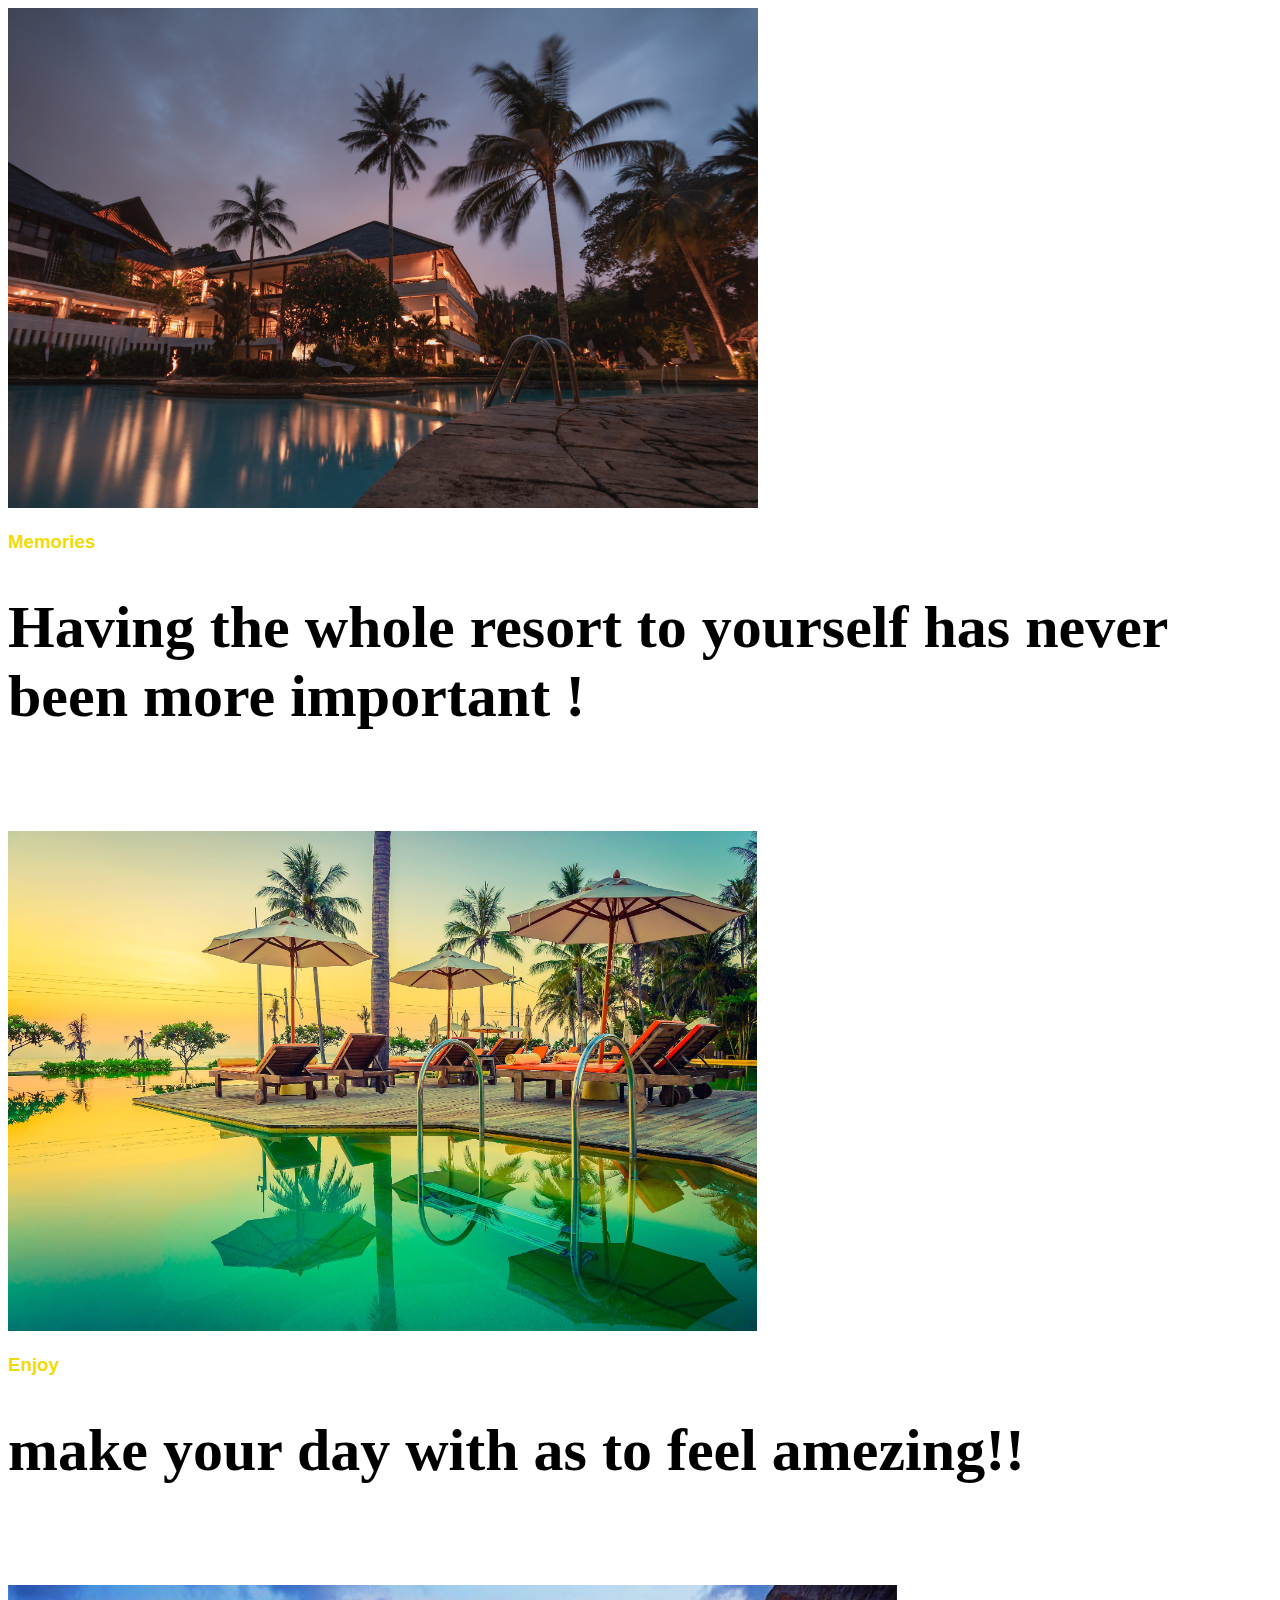
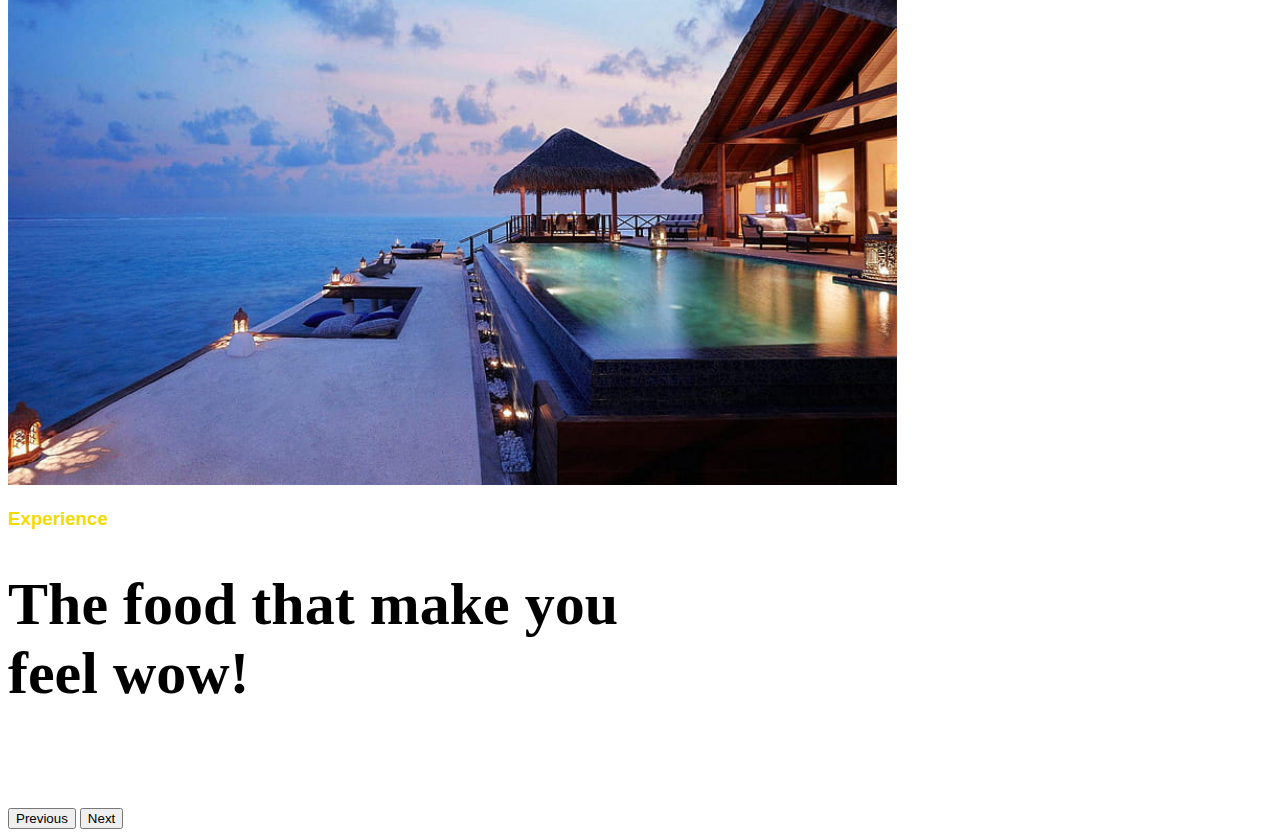
<file: demo.html>
<!DOCTYPE html>
<html lang="en">
<head>
  <meta charset="UTF-8">
  <meta name="viewport" content="width=device-width, initial-scale=1.0">
  <title>Document</title>
  
  <link href="https://cdn.jsdelivr.net/npm/bootstrap@5.3.2/dist/css/bootstrap.min.css" rel="stylesheet" integrity="sha384-T3c6CoIi6uLrA9TneNEoa7RxnatzjcDSCmG1MXxSR1GAsXEV/Dwwykc2MPK8M2HN" crossorigin="anonymous">
  <script src="https://cdn.jsdelivr.net/npm/bootstrap@5.3.2/dist/js/bootstrap.bundle.min.js" integrity="sha384-C6RzsynM9kWDrMNeT87bh95OGNyZPhcTNXj1NW7RuBCsyN/o0jlpcV8Qyq46cDfL" crossorigin="anonymous"></script>
 
</head>
<body>
  <div id="carouselExampleCaptions" class="carousel slide">
    <div class="carousel-inner">
      <div class="carousel-item active">
        <img src="css/home0.jpg" class="d-block w-100" alt="..." height="500px">
        <div class="carousel-caption d-none d-md-block">
          <h3 style="font-family:'Trebuchet MS', 'Lucida Sans Unicode', 'Lucida Grande', 'Lucida Sans', Arial, sans-serif; color: rgb(242, 218, 5);">Memories</h3>
          <h1 style="font-family:'Times New Roman', Times, serif; margin-bottom:100px; font-size: 60px;">Having the whole resort to yourself has never been more important !</h1>
        </div>
      </div>
      <div class="carousel-item">
        <img src="css/slide2.jpg" class="d-block w-100" alt="..." height="500px">
        <div class="carousel-caption d-none d-md-block">
          <h3 style="font-family:'Trebuchet MS', 'Lucida Sans Unicode', 'Lucida Grande', 'Lucida Sans', Arial, sans-serif; color: rgb(242, 218, 5);">Enjoy</h3>
          <h1 style="font-family:'Times New Roman', Times, serif; margin-bottom:100px; font-size: 60px;"> make your day with as to feel amezing!!</h1>
        </div>
      </div>
      <div class="carousel-item">
        <img src="css/home2.jpg" class="d-block w-100" alt="..." height="500px">
        <div class="carousel-caption d-none d-md-block">
          <h3 style="font-family:'Trebuchet MS', 'Lucida Sans Unicode', 'Lucida Grande', 'Lucida Sans', Arial, sans-serif; color: rgb(242, 218, 5);">Experience</h3>
          <h1 style="font-family:'Times New Roman', Times, serif; margin-bottom:100px; font-size: 60px;">The food that make you <br> feel wow!</h1>
        </div>
      </div>
    </div>
    <button class="carousel-control-prev" type="button" data-bs-target="#carouselExampleCaptions" data-bs-slide="prev">
      <span class="carousel-control-prev-icon" aria-hidden="true"></span>
      <span class="visually-hidden">Previous</span>
    </button>
    <button class="carousel-control-next" type="button" data-bs-target="#carouselExampleCaptions" data-bs-slide="next">
      <span class="carousel-control-next-icon" aria-hidden="true"></span>
      <span class="visually-hidden">Next</span>
    </button>
  </div>
</body>
</html>
</file>
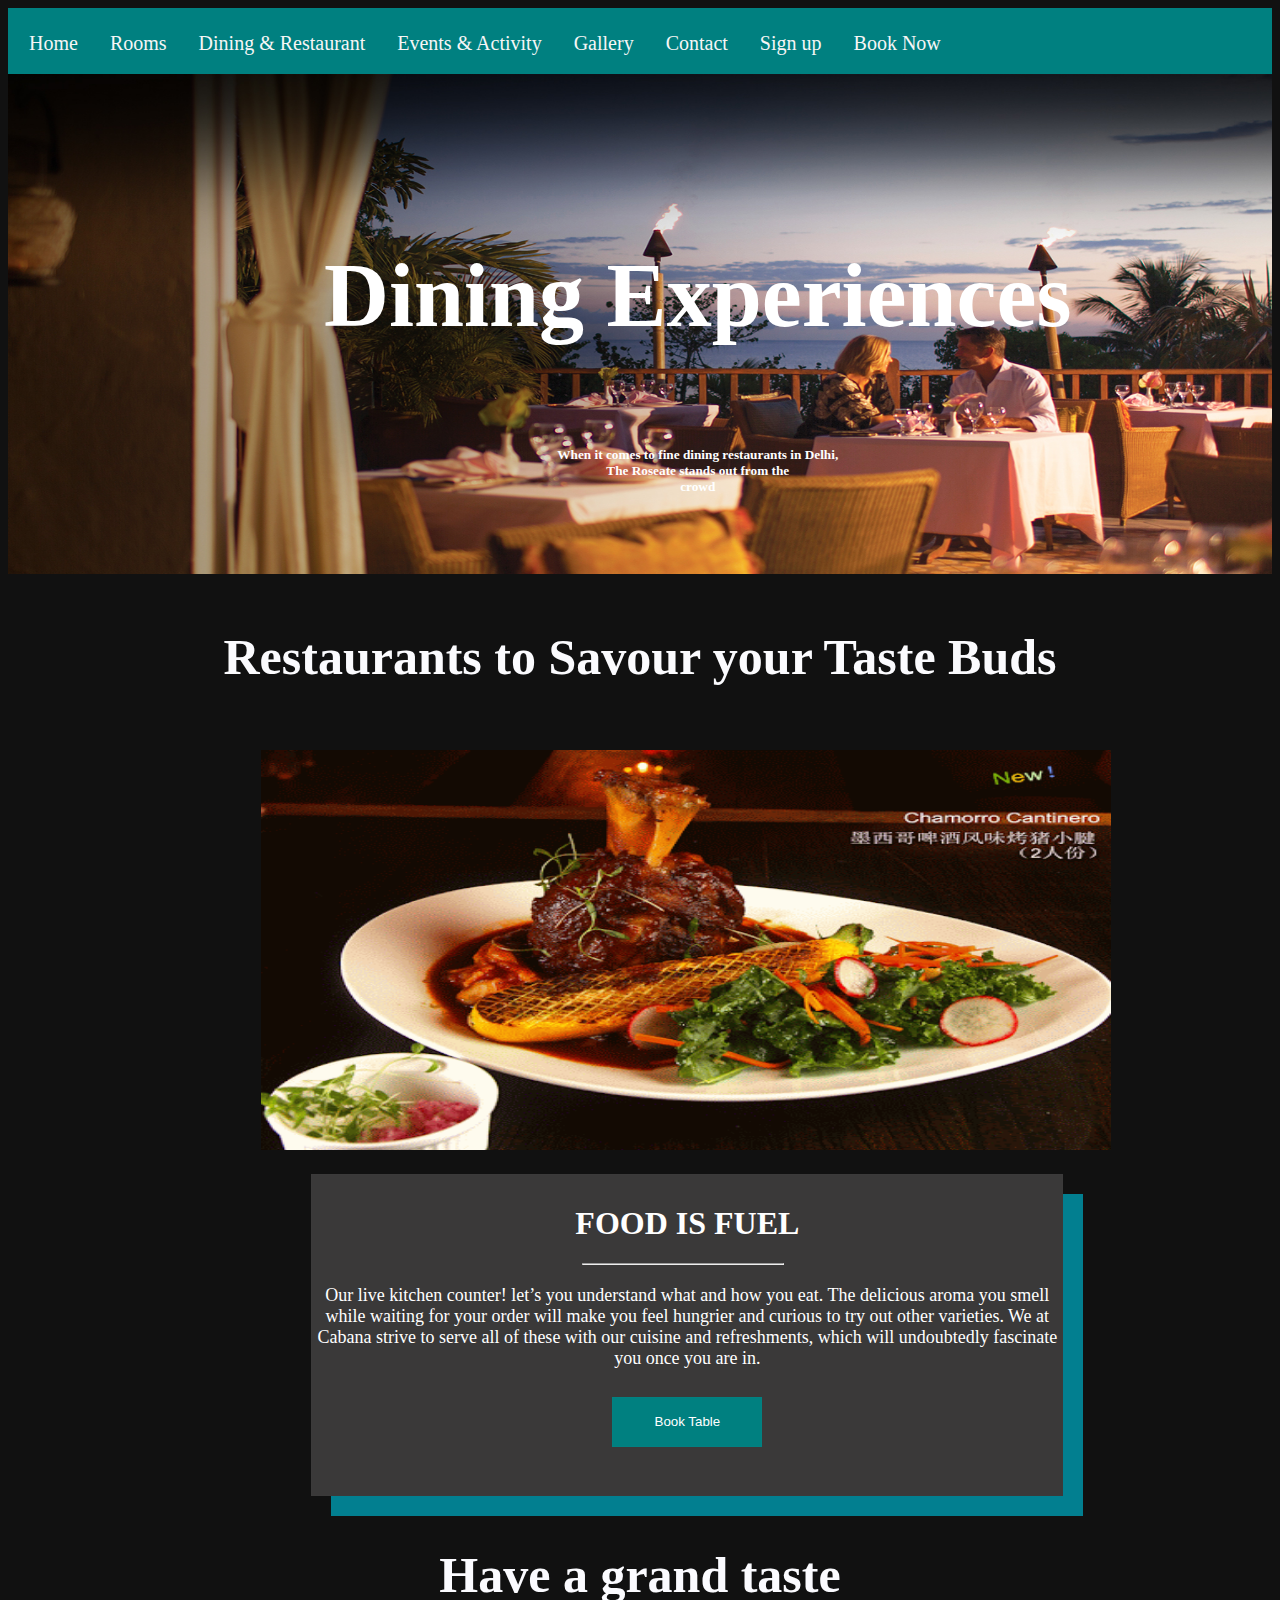
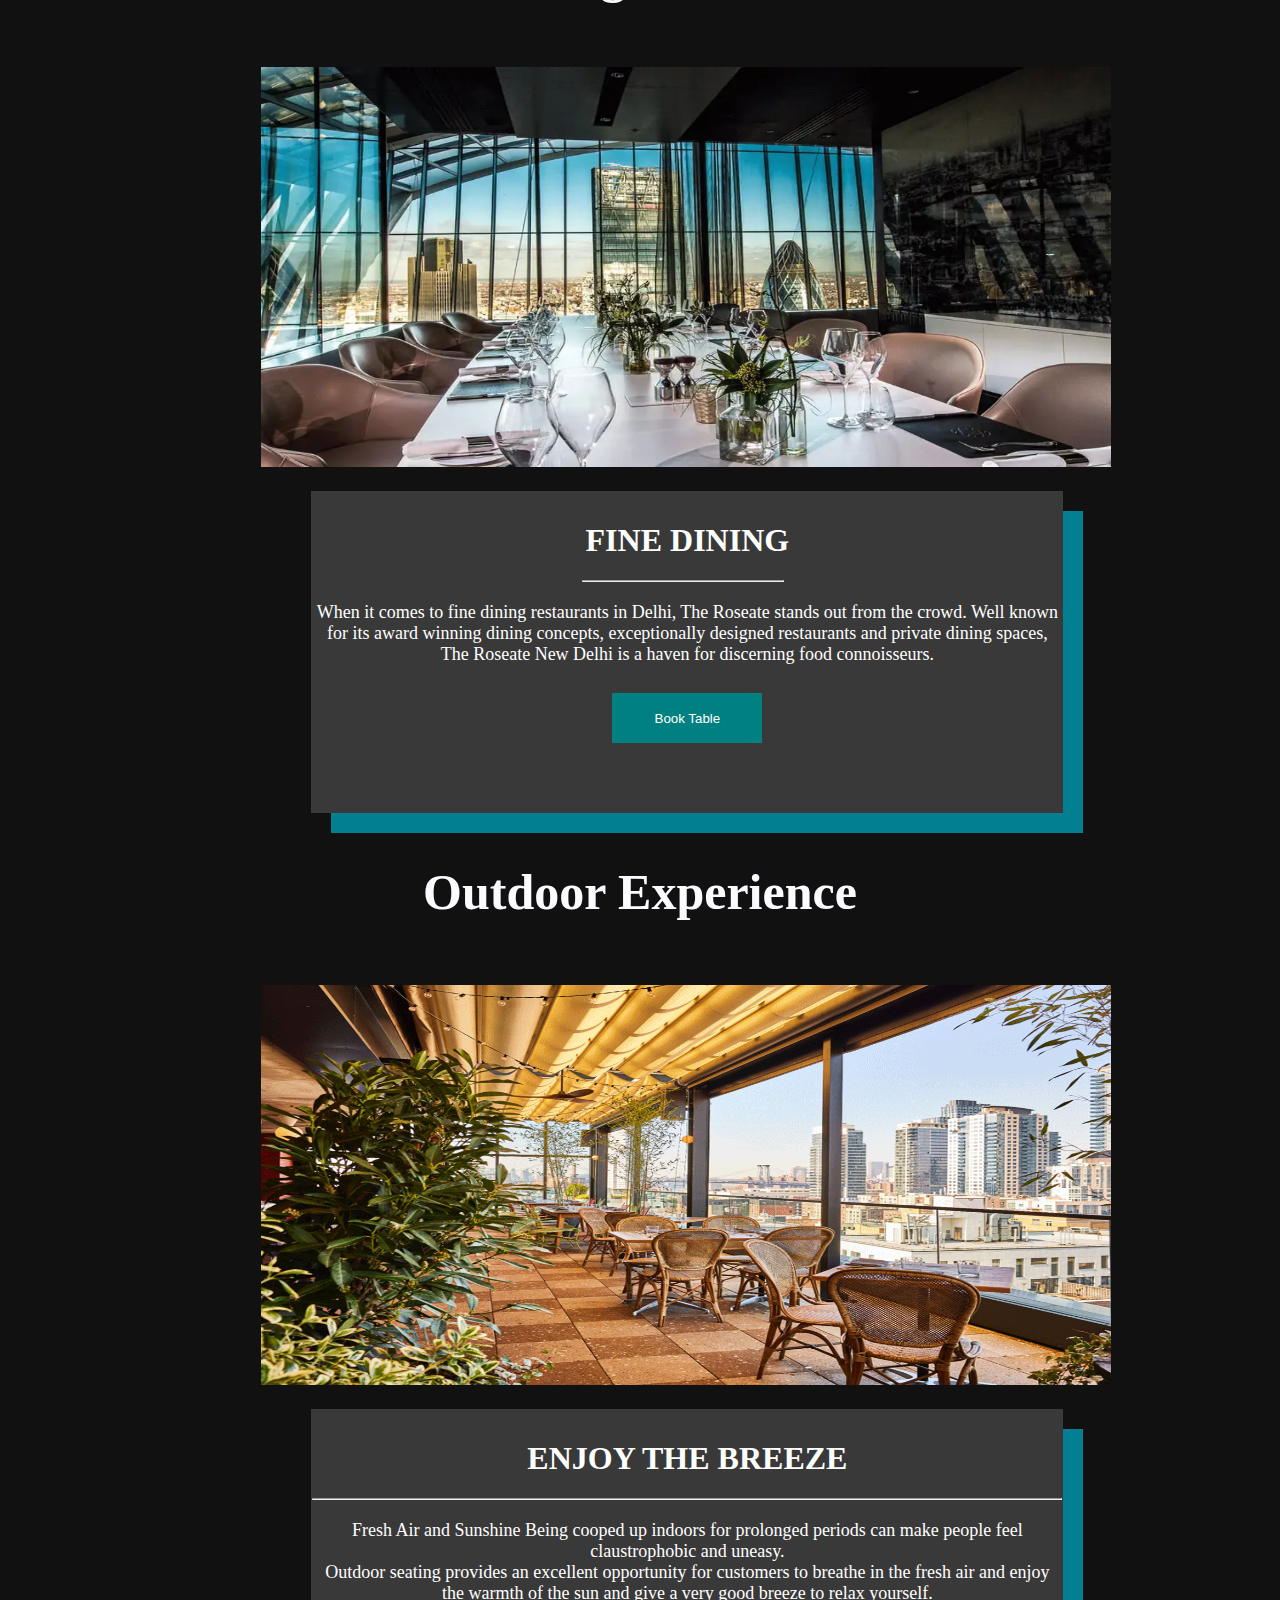
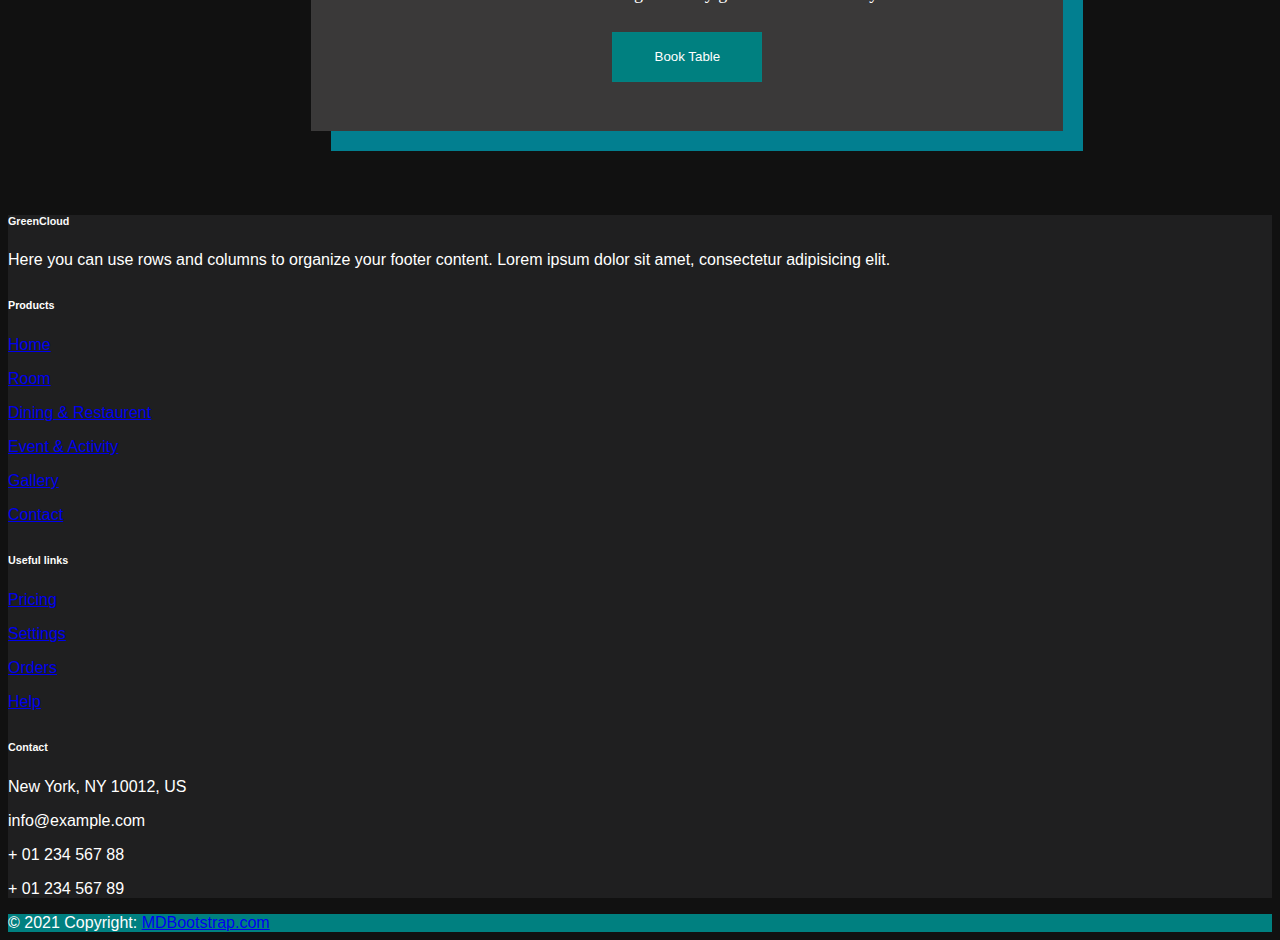
<file: dining.html>
<!DOCTYPE html>
<html lang="en">
<head>
  <meta charset="UTF-8">
  <meta name="viewport" content="width=device-width, initial-scale=1.0">
  <title>Document</title>
  <link rel="stylesheet" href="css/dining.css">
  <link href="https://cdn.jsdelivr.net/npm/bootstrap@5.3.2/dist/css/bootstrap.min.css" rel="stylesheet" integrity="sha384-T3c6CoIi6uLrA9TneNEoa7RxnatzjcDSCmG1MXxSR1GAsXEV/Dwwykc2MPK8M2HN" crossorigin="anonymous">
  <script src="https://cdn.jsdelivr.net/npm/bootstrap@5.3.2/dist/js/bootstrap.bundle.min.js" integrity="sha384-C6RzsynM9kWDrMNeT87bh95OGNyZPhcTNXj1NW7RuBCsyN/o0jlpcV8Qyq46cDfL" crossorigin="anonymous"></script>
</head>
<body style="background-color:rgba(2, 2, 2, 0.942)">
  <nav>
    <ul class="sidebar">
      <li onclick="hideSidebar()">
      <a href="#">
      <svg xmlns="http://www.w3.org/2000/svg" height="24px" viewBox="0 -960 960 960" width="24px" fill="#e8eaed">
        <path d="m256-200-56-56 224-224-224-224 56-56 224 224 224-224 56 56-224 224 224 224-56 56-224-224-224 224Z"/>
          </svg>
        </a>
      </li>
      <li><a href="home.html">Home</a></li>
      <li><a href="room.html">Rooms</a></li>
      <li><a href="dining.html">Dining & Restaurant</a></li>
      <li><a href="event.html">Events & Activity</a></li>
      <li><a href="gallery.html">Gallery</a></li>
      <li><a href="contact.html">Contact</a></li>
      <li><a href="register_1.html">Sign up</a></li>
      <li><a href="book.html">Book Now</a></li>
    </ul>
    
    <div class="ab"></div>
    
    <ul>
      <li class="hideonmobile"><a href="home.html">Home</a></li>
      <li class="hideonmobile"><a href="room.html">Rooms</a></li>
      <li class="hideonmobile"><a href="dining.html">Dining & Restaurant</a></li>
      <li class="hideonmobile"><a href="event.html">Events & Activity</a></li>
      <li class="hideonmobile"><a href="gallery.html">Gallery</a></li>
      <li class="hideonmobile"><a href="contact.html">Contact</a></li>
      <li class="hideonmobile"><a href="register_1.html">Sign up</a></li>
      <li class="hideonmobile"><a href="book.html">Book Now</a></li>
      <li class="menu" onclick="showSidebar()">
        <a href="#">
          <svg xmlns="http://www.w3.org/2000/svg" height="26px" viewBox="0 -960 960 960" width="26px" fill="#e8eaed">
            <path d="M120-240v-80h720v80H120Zm0-200v-80h720v80H120Zm0-200v-80h720v80H120Z"/>
          </svg>
        </a>
      </li>
    </ul>
  </nav>
    <div class="as">
      <img src="css/restaurant.jpg" alt="" height="200px" width="100%" >
      <div class="as-text">
        <h1 style="font-family:'Times New Roman', Times, serif; margin-top:70px; font-size: 90px;">Dining
          Experiences
          </h1>
        <h5 style="font-family:'Times New Roman', Times, serif; margin-top:100px;text-align: center; ">When it comes to fine dining restaurants in Delhi, <br>The Roseate stands out from the <br> crowd</h5>
      </div>
    </div>
    <div class="sav" >
  <h1>Restaurants to Savour your Taste Buds</h1>
  </div>
  <div class="f1" >
  <img src="css/food1.gif" alt="" >
  </div>
  <div class="food">
  <h1>FOOD IS FUEL</h1>
  <hr style="color: rgb(255, 255, 255); width: 200px; margin-left: 36%;">
  <p>Our live kitchen counter! let’s you understand what and how you eat. The delicious aroma you smell while waiting for your order will make you feel hungrier and curious to try out other varieties. We at Cabana strive to serve all of these with our cuisine and refreshments, which will undoubtedly fascinate you once you are in.
    </p>
    <a href="booking.jsp">
<button type="button">Book Table</button>
</a>  
</div>
<div class="grand" >
<h1 >Have a grand taste</h1>
</div>
<div class="f1" >
<img src="css/dining1.webp" alt="">
</div>
<div class="food">
<h1>FINE DINING</h1>
<hr style="color: rgb(255, 255, 255); width: 200px; margin-left: 36%;">
<p>
  When it comes to fine dining restaurants in Delhi, The Roseate stands out from the crowd. Well known for its award winning dining concepts, exceptionally designed restaurants and private dining spaces, The Roseate New Delhi is a haven for discerning food connoisseurs.
  
  </p>
  <a href="booking.jsp">
<button type="button">Book Table</button>  </div>
</a>
<div class="grand" >
 <h1>Outdoor Experience</h1>
 </div> 
 <div class="f1" >
 <img src="css/dining.gif" alt="">
 </div> 
 <div class="food">
    <h1>ENJOY THE BREEZE</h1>
    <hr >
<p>Fresh Air and Sunshine

  Being cooped up indoors for prolonged periods can make people feel claustrophobic and uneasy.  <br>Outdoor seating provides an excellent opportunity for customers to breathe in the fresh air and enjoy the warmth of the sun and give a very good breeze to relax yourself.
    </p>
    <a href="booking.jsp">
<button type="button">Book Table</button>  </div><br><br><br>
</a>


        <!-- Footer -->
<footer class="text-center text-lg-start bg-body-tertiary text-muted">
  <!-- Section: Social media -->
  
  <!-- Section: Social media -->

  <!-- Section: Links  -->
  <section class="" style="background-color:rgb(31, 31, 32)">
    <div class="container text-center text-md-start mt-5">
      <!-- Grid row -->
      <div class="row mt-3">
        <!-- Grid column -->
        <div class="col-md-3 col-lg-4 col-xl-3 mx-auto mb-4">
          <!-- Content -->
          <h6 style="color:rgb(250, 250, 250);margin-top: 30px;"class="text-uppercase fw-bold mb-4">
            <i  class="fas fa-gem me-3"></i>GreenCloud
          </h6>
          <p style="color: white;" >
            Here you can use rows and columns to organize your footer content. Lorem ipsum
            dolor sit amet, consectetur adipisicing elit.
          </p>
        </div>
        <!-- Grid column -->

        <!-- Grid column -->
        <div class="col-md-2 col-lg-2 col-xl-2 mx-auto mb-4"style="color: white;margin-top: 30px;" >
          <!-- Links -->
          <h6   class="text-uppercase fw-bold mb-4" style="color:rgb(255, 255, 255);">
            Products
          </h6>
          <p>
            <a  href="#!" class="text-reset">Home</a>
          </p>
          <p>
            <a href="#!" class="text-reset">Room</a>
          </p>
          <p>
            <a href="#!" class="text-reset">Dining & Restaurent</a>
          </p>
          <p>
            <a  href="#!" class="text-reset">Event & Activity</a>
          </p>
          <p>
            <a  href="#!" class="text-reset">Gallery</a>
          </p>
          <p>
            <a  href="#!" class="text-reset">Contact</a>
          </p>
        </div>
        <!-- Grid column -->

        <!-- Grid column -->
        <div class="col-md-3 col-lg-2 col-xl-2 mx-auto mb-4" style="color: white;margin-top: 30px;" >
          <!-- Links -->
          <h6  style="color:rgb(252, 252, 250);" class="text-uppercase fw-bold mb-4">
            Useful links
          </h6>
          <p>
            <a href="#!" class="text-reset">Pricing</a>
          </p>
          <p>
            <a  href="#!" class="text-reset">Settings</a>
          </p>
          <p>
            <a href="#!" class="text-reset">Orders</a>
          </p>
          <p>
            <a href="#!" class="text-reset">Help</a>
          </p>
        </div>
        <!-- Grid column -->

        <!-- Grid column -->
        <div class="col-md-4 col-lg-3 col-xl-3 mx-auto mb-md-0 mb-4"style="color: white;margin-top: 30px;" >
          <!-- Links -->
          <h6  class="text-uppercase fw-bold mb-4" style="color:rgb(251, 251, 250);">Contact</h6>
          <p><i class="fas fa-home me-3"></i> New York, NY 10012, US</p>
          <p>
            <i class="fas fa-envelope me-3"></i>
            info@example.com
          </p>
          <p><i  class="fas fa-phone me-3"></i> + 01 234 567 88</p>
          <p><i  class="fas fa-print me-3"></i> + 01 234 567 89</p>
        </div>
        <!-- Grid column -->
      </div>
      <!-- Grid row -->
    </div>
  </section>
  <!-- Section: Links  -->

  <!-- Copyright -->
  <div class="text-center p-4" style="background-color:teal;color:rgb(253, 253, 253);">
    © 2021 Copyright:
    <a class="text-reset fw-bold" href="https://mdbootstrap.com/">MDBootstrap.com</a>
  </div>
  <!-- Copyright -->
</footer>
<!-- Footer -->
  </div>

  <script>
  


    function showSidebar() {
      const sidebar = document.querySelector('.sidebar');
      sidebar.style.display = 'flex';
  }
  
  function hideSidebar() {
      const sidebar = document.querySelector('.sidebar');
      sidebar.style.display = 'none';
  }
  
  
    function fun(){
     alert("Your message is arrived")
    }
   </script>
</body>
</html>
</file>
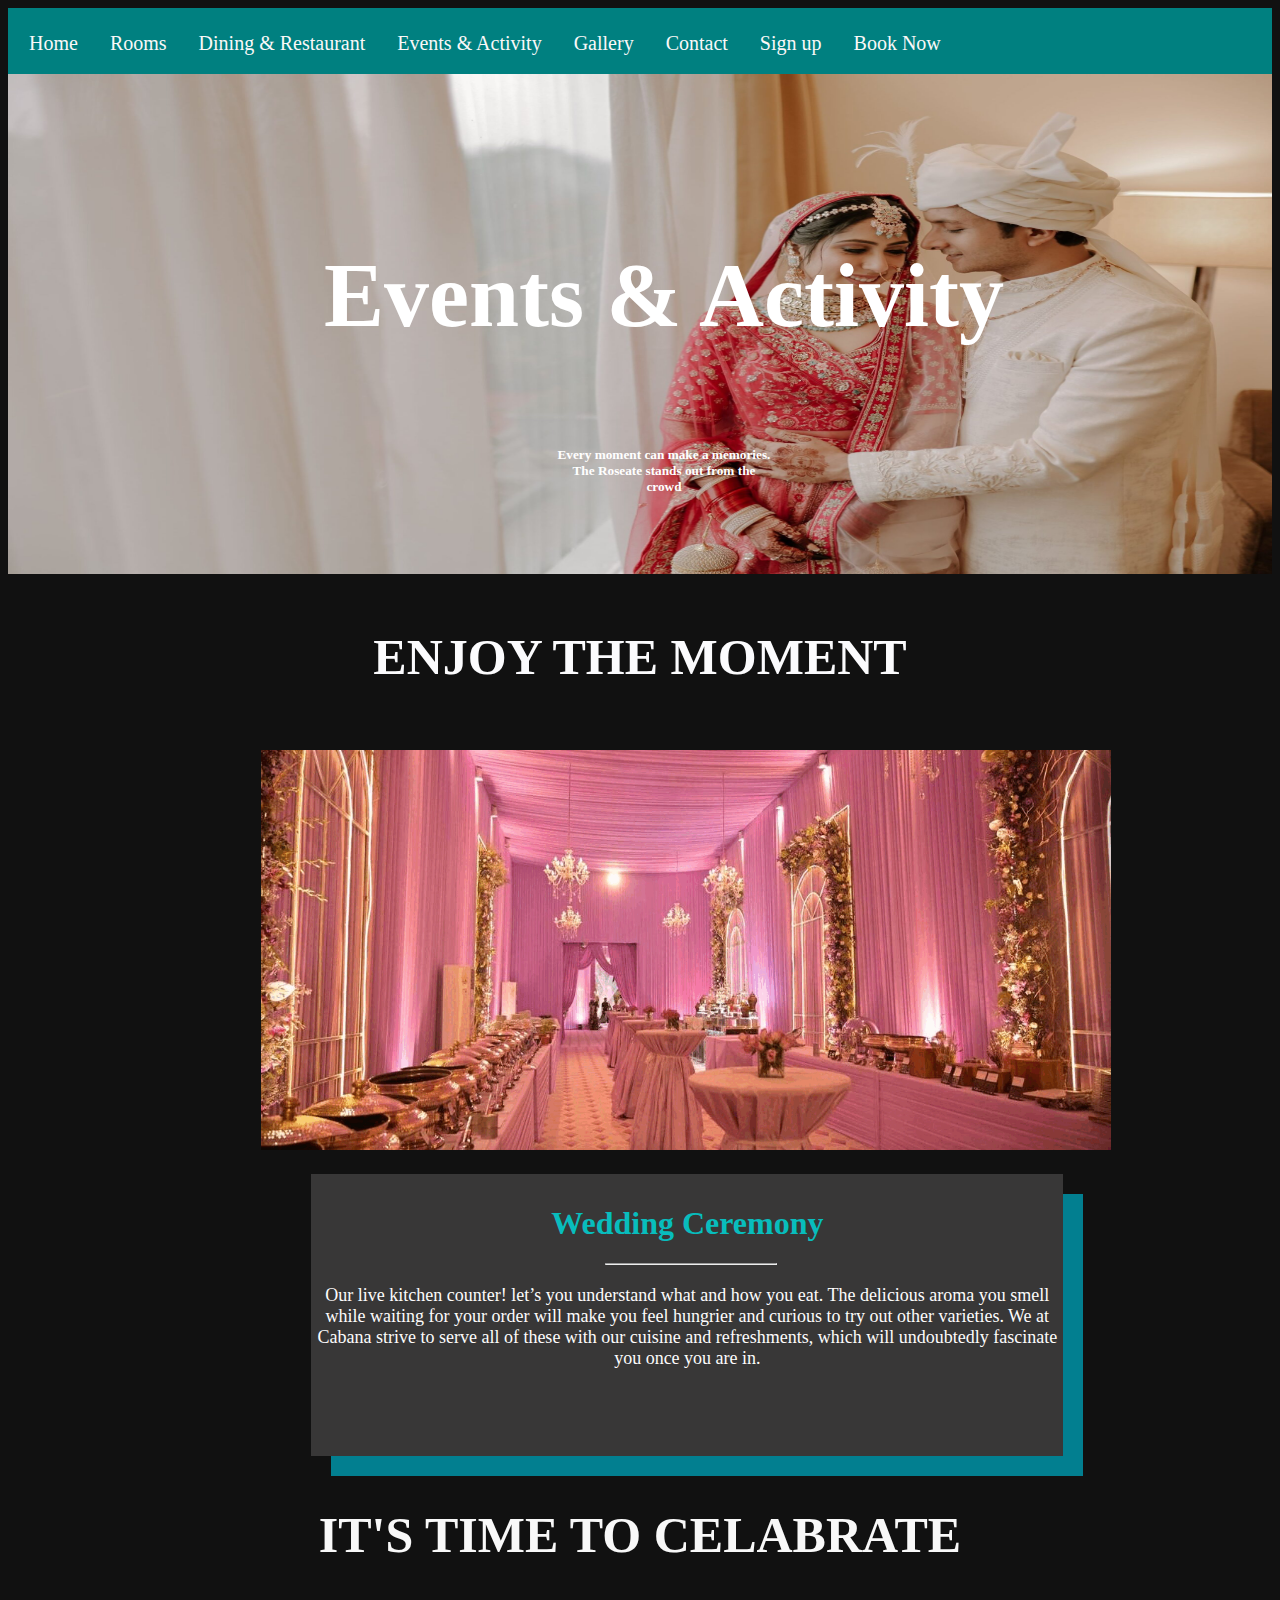
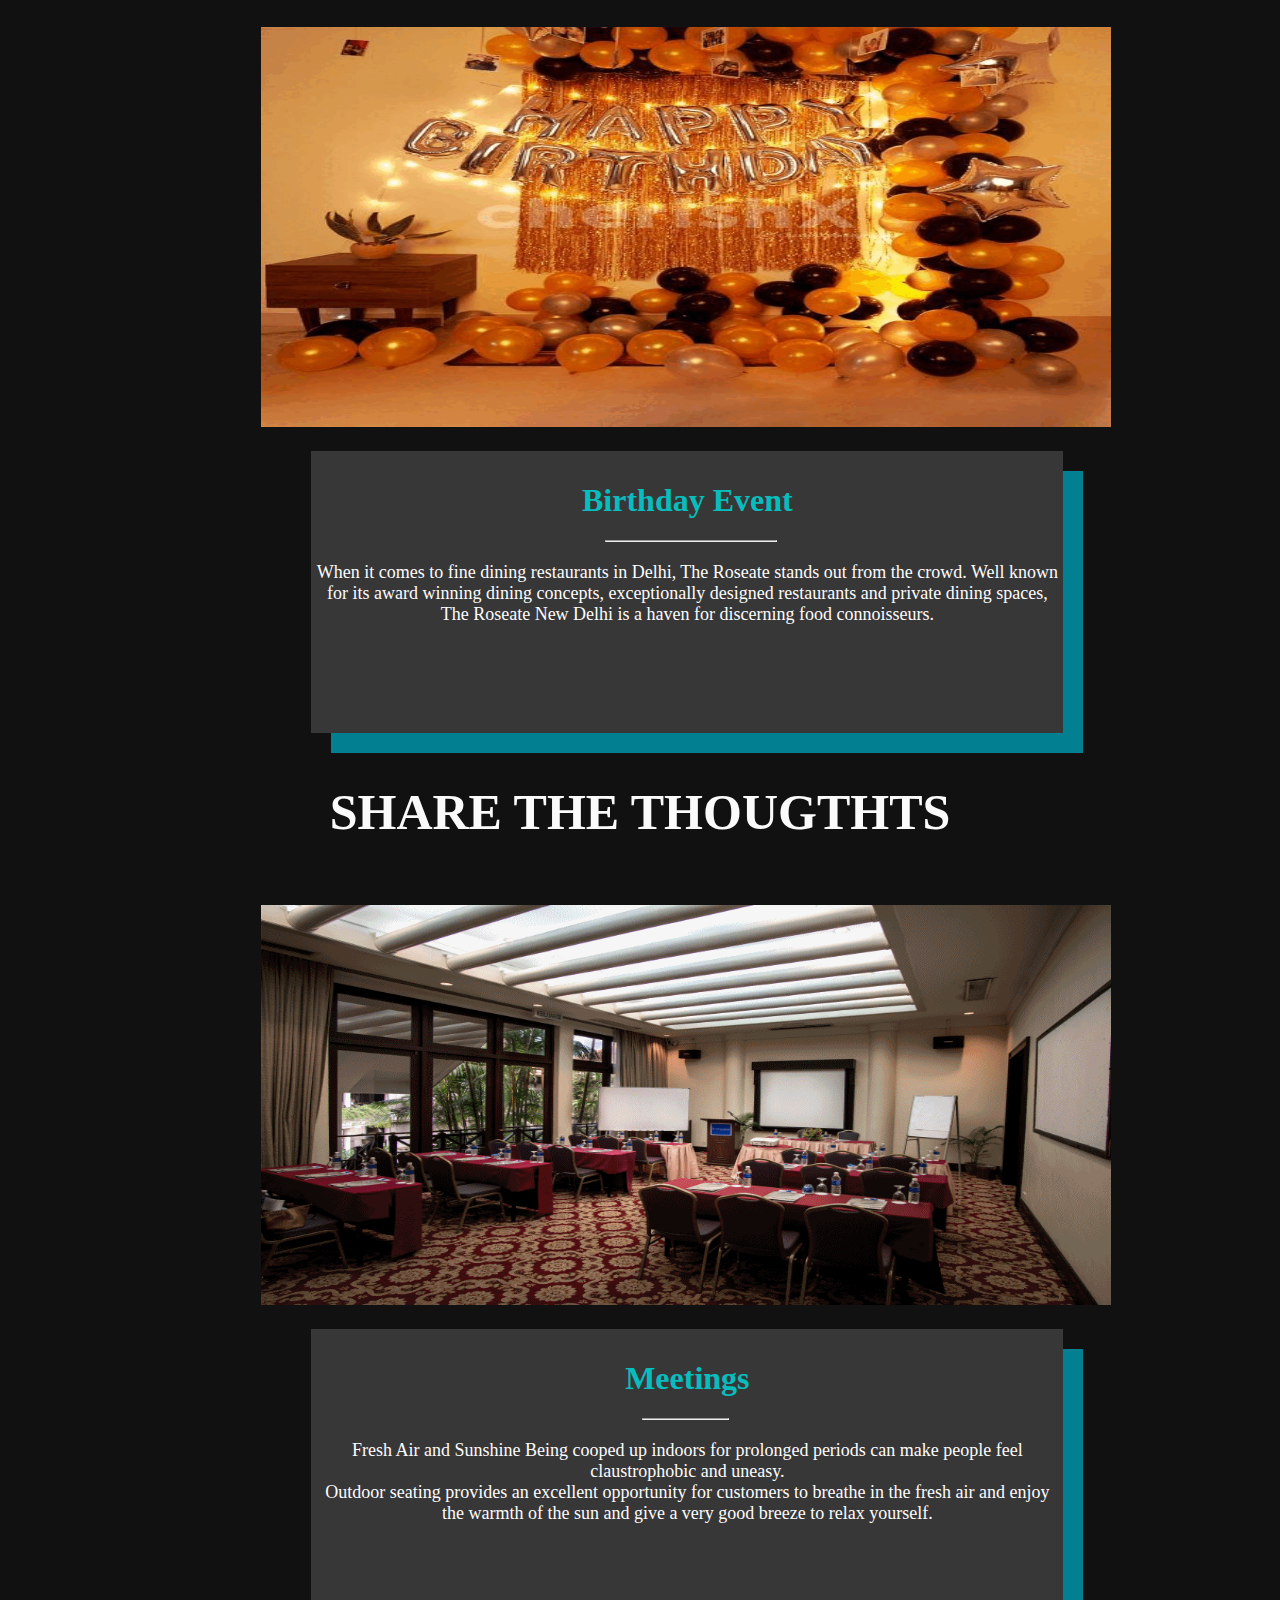
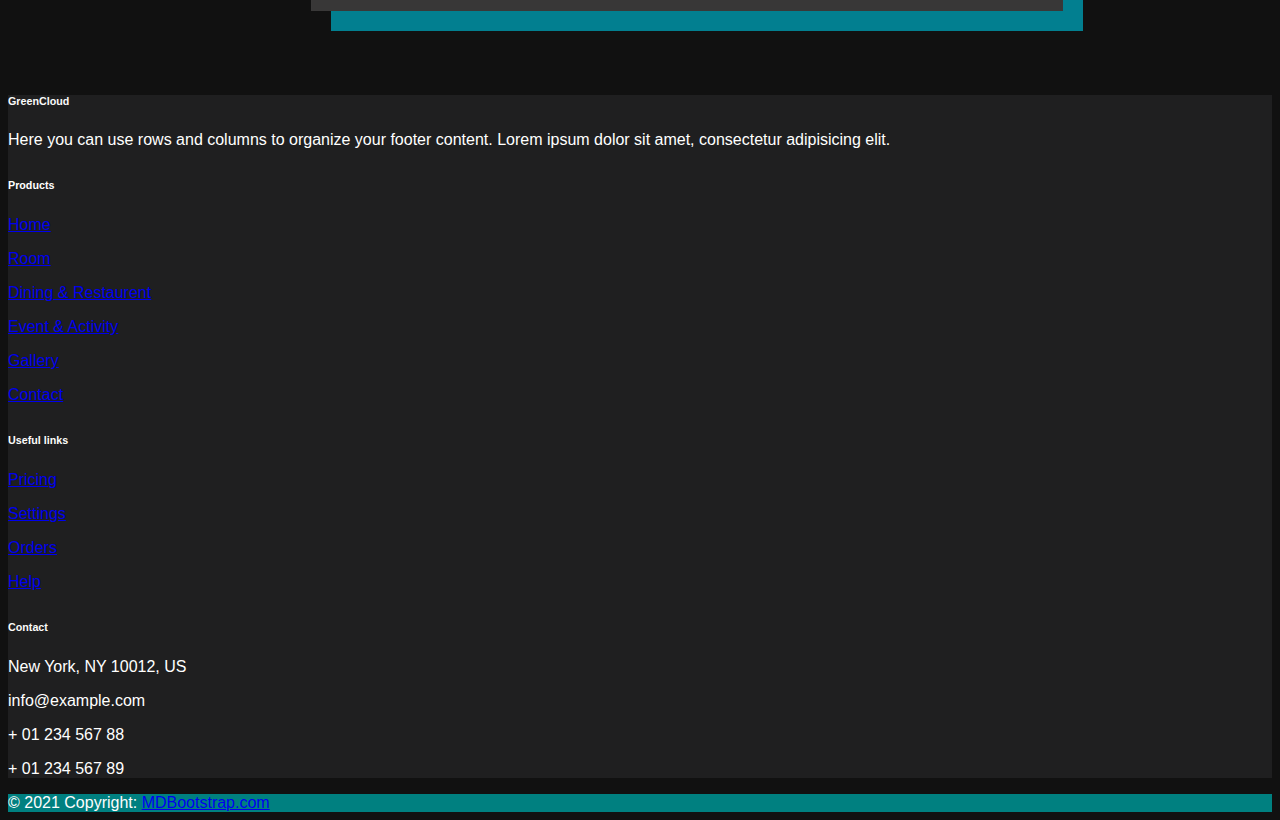
<file: event.html>
<!DOCTYPE html>
<html lang="en">
<head>
  <meta charset="UTF-8">
  <meta name="viewport" content="width=device-width, initial-scale=1.0">
  <title>Document</title>
  <link rel="stylesheet" href="css/event.css">
  <link href="https://cdn.jsdelivr.net/npm/bootstrap@5.3.2/dist/css/bootstrap.min.css" rel="stylesheet" integrity="sha384-T3c6CoIi6uLrA9TneNEoa7RxnatzjcDSCmG1MXxSR1GAsXEV/Dwwykc2MPK8M2HN" crossorigin="anonymous">
  <script src="https://cdn.jsdelivr.net/npm/bootstrap@5.3.2/dist/js/bootstrap.bundle.min.js" integrity="sha384-C6RzsynM9kWDrMNeT87bh95OGNyZPhcTNXj1NW7RuBCsyN/o0jlpcV8Qyq46cDfL" crossorigin="anonymous"></script>
 
</head>
<body style="background-color:rgba(4, 4, 4, 0.95)">
  <nav>
    <ul class="sidebar">
      <li onclick="hideSidebar()">
      <a href="#">
      <svg xmlns="http://www.w3.org/2000/svg" height="24px" viewBox="0 -960 960 960" width="24px" fill="#e8eaed">
        <path d="m256-200-56-56 224-224-224-224 56-56 224 224 224-224 56 56-224 224 224 224-56 56-224-224-224 224Z"/>
          </svg>
        </a>
      </li>
      <li><a href="home.html">Home</a></li>
      <li><a href="room.html">Rooms</a></li>
      <li><a href="dining.html">Dining & Restaurant</a></li>
      <li><a href="event.html">Events & Activity</a></li>
      <li><a href="gallery.html">Gallery</a></li>
      <li><a href="contact.html">Contact</a></li>
      <li><a href="register_1.html">Sign up</a></li>
      <li><a href="book.html">Book Now</a></li>
    </ul>
    
    <div class="ab"></div>
    
    <ul>
      <li class="hideonmobile"><a href="home.html">Home</a></li>
      <li class="hideonmobile"><a href="room.html">Rooms</a></li>
      <li class="hideonmobile"><a href="dining.html">Dining & Restaurant</a></li>
      <li class="hideonmobile"><a href="event.html">Events & Activity</a></li>
      <li class="hideonmobile"><a href="gallery.html">Gallery</a></li>
      <li class="hideonmobile"><a href="contact.html">Contact</a></li>
      <li class="hideonmobile"><a href="register_1.html">Sign up</a></li>
      <li class="hideonmobile"><a href="book.html">Book Now</a></li>
      <li class="menu" onclick="showSidebar()">
        <a href="#">
          <svg xmlns="http://www.w3.org/2000/svg" height="26px" viewBox="0 -960 960 960" width="26px" fill="#e8eaed">
            <path d="M120-240v-80h720v80H120Zm0-200v-80h720v80H120Zm0-200v-80h720v80H120Z"/>
          </svg>
        </a>
      </li>
    </ul>
  </nav>
    <div class="as">
      <img src="css/event3.jpg" alt="" >
      <div class="as-text">
        <h1 style="font-family:'Times New Roman', Times, serif; margin-top:70px; font-size: 90px;">Events & Activity
          </h1>
        <h5 style="font-family:'Times New Roman', Times, serif; margin-top:100px;text-align: center; ">Every  moment can make a memories.<br>The Roseate stands out from the <br> crowd</h5>
      </div>
    </div>
    <div>
  <h1 style="text-align: center;font-size:50px;font-family: 'Times New Roman', Times, serif;color: rgb(251, 251, 253); margin-top: 50px;">ENJOY THE MOMENT</h1>
  </div>
  <div class="wedding">
  <img src="css/wedding.gif" alt="" >
  </div>
  <div class="food" style="border: 1px rgba(255, 255, 255, 0) solid">
    
  <h1>Wedding Ceremony</h1>
  <hr  style="color: rgb(1, 254, 254); width: 170px; margin-left: 39%;">
  <p>Our live kitchen counter! let’s you understand what and how you eat. The delicious aroma you smell while waiting for your order will make you feel hungrier and curious to try out other varieties. We at Cabana strive to serve all of these with our cuisine and refreshments, which will undoubtedly fascinate you once you are in.
    </p>
    </div>

     </div>
<h1 style="text-align: center;font-size:50px;font-family: 'Times New Roman', Times, serif;color: rgb(248, 248, 248); margin-top: 50px;">IT'S TIME TO CELABRATE</h1>
<div class="wedding" >
<img src="css/birthday.gif" alt="">
</div>
<div class="food">
<h1>Birthday Event</h1>
<hr  style="color: rgb(1, 254, 254); width: 170px; margin-left: 39%;">
<p>
  When it comes to fine dining restaurants in Delhi, The Roseate stands out from the crowd. Well known for its award winning dining concepts, exceptionally designed restaurants and private dining spaces, The Roseate New Delhi is a haven for discerning food connoisseurs.
  
  </p>
   </div>
 <h1 style="text-align: center;font-size:50px;font-family: 'Times New Roman', Times, serif;color: rgb(250, 250, 251); margin-top: 50px;">SHARE THE THOUGTHTS </h1>
 <div class="wedding" >
 <img src="css/meeting.gif" alt="">
  </div>
 <div class="food">
    <h1>Meetings</h1>
    <hr style="color: rgb(1, 254, 254); width: 85px; margin-left: 44%;">
<p>Fresh Air and Sunshine

  Being cooped up indoors for prolonged periods can make people feel claustrophobic and uneasy.  <br>Outdoor seating provides an excellent opportunity for customers to breathe in the fresh air and enjoy the warmth of the sun and give a very good breeze to relax yourself.
    </p>
   </div><br><br><br>



          <!-- Footer -->
<footer class="text-center text-lg-start bg-body-tertiary text-muted">
  <!-- Section: Social media -->
  
  <!-- Section: Social media -->

  <!-- Section: Links  -->
  <section class="" style="background-color:rgb(31, 31, 32)">
    <div class="container text-center text-md-start mt-5">
      <!-- Grid row -->
      <div class="row mt-3">
        <!-- Grid column -->
        <div class="col-md-3 col-lg-4 col-xl-3 mx-auto mb-4">
          <!-- Content -->
          <h6 style="color:rgb(250, 250, 250);margin-top: 30px;"class="text-uppercase fw-bold mb-4">
            <i  class="fas fa-gem me-3"></i>GreenCloud
          </h6>
          <p style="color: white;" >
            Here you can use rows and columns to organize your footer content. Lorem ipsum
            dolor sit amet, consectetur adipisicing elit.
          </p>
        </div>
        <!-- Grid column -->

        <!-- Grid column -->
        <div class="col-md-2 col-lg-2 col-xl-2 mx-auto mb-4"style="color: white;margin-top: 30px;" >
          <!-- Links -->
          <h6   class="text-uppercase fw-bold mb-4" style="color:rgb(255, 255, 255);">
            Products
          </h6>
          <p>
            <a  href="#!" class="text-reset">Home</a>
          </p>
          <p>
            <a href="#!" class="text-reset">Room</a>
          </p>
          <p>
            <a href="#!" class="text-reset">Dining & Restaurent</a>
          </p>
          <p>
            <a  href="#!" class="text-reset">Event & Activity</a>
          </p>
          <p>
            <a  href="#!" class="text-reset">Gallery</a>
          </p>
          <p>
            <a  href="#!" class="text-reset">Contact</a>
          </p>
        </div>
        <!-- Grid column -->

        <!-- Grid column -->
        <div class="col-md-3 col-lg-2 col-xl-2 mx-auto mb-4" style="color: white;margin-top: 30px;" >
          <!-- Links -->
          <h6  style="color:rgb(252, 252, 250);" class="text-uppercase fw-bold mb-4">
            Useful links
          </h6>
          <p>
            <a href="#!" class="text-reset">Pricing</a>
          </p>
          <p>
            <a  href="#!" class="text-reset">Settings</a>
          </p>
          <p>
            <a href="#!" class="text-reset">Orders</a>
          </p>
          <p>
            <a href="#!" class="text-reset">Help</a>
          </p>
        </div>
        <!-- Grid column -->

        <!-- Grid column -->
        <div class="col-md-4 col-lg-3 col-xl-3 mx-auto mb-md-0 mb-4"style="color: white;margin-top: 30px;" >
          <!-- Links -->
          <h6  class="text-uppercase fw-bold mb-4" style="color:rgb(251, 251, 250);">Contact</h6>
          <p><i class="fas fa-home me-3"></i> New York, NY 10012, US</p>
          <p>
            <i class="fas fa-envelope me-3"></i>
            info@example.com
          </p>
          <p><i  class="fas fa-phone me-3"></i> + 01 234 567 88</p>
          <p><i  class="fas fa-print me-3"></i> + 01 234 567 89</p>
        </div>
        <!-- Grid column -->
      </div>
      <!-- Grid row -->
    </div>
  </section>
  <!-- Section: Links  -->

  <!-- Copyright -->
  <div class="text-center p-4" style="background-color:teal;color:rgb(253, 253, 253);">
    © 2021 Copyright:
    <a class="text-reset fw-bold" href="https://mdbootstrap.com/">MDBootstrap.com</a>
  </div>
  <!-- Copyright -->
</footer>
<!-- Footer -->
  </div>

  <script>
  


    function showSidebar() {
      const sidebar = document.querySelector('.sidebar');
      sidebar.style.display = 'flex';
  }
  
  function hideSidebar() {
      const sidebar = document.querySelector('.sidebar');
      sidebar.style.display = 'none';
  }
  
  
    function fun(){
     alert("Your message is arrived")
    }
   </script>

   
</body>
</html>
</file>
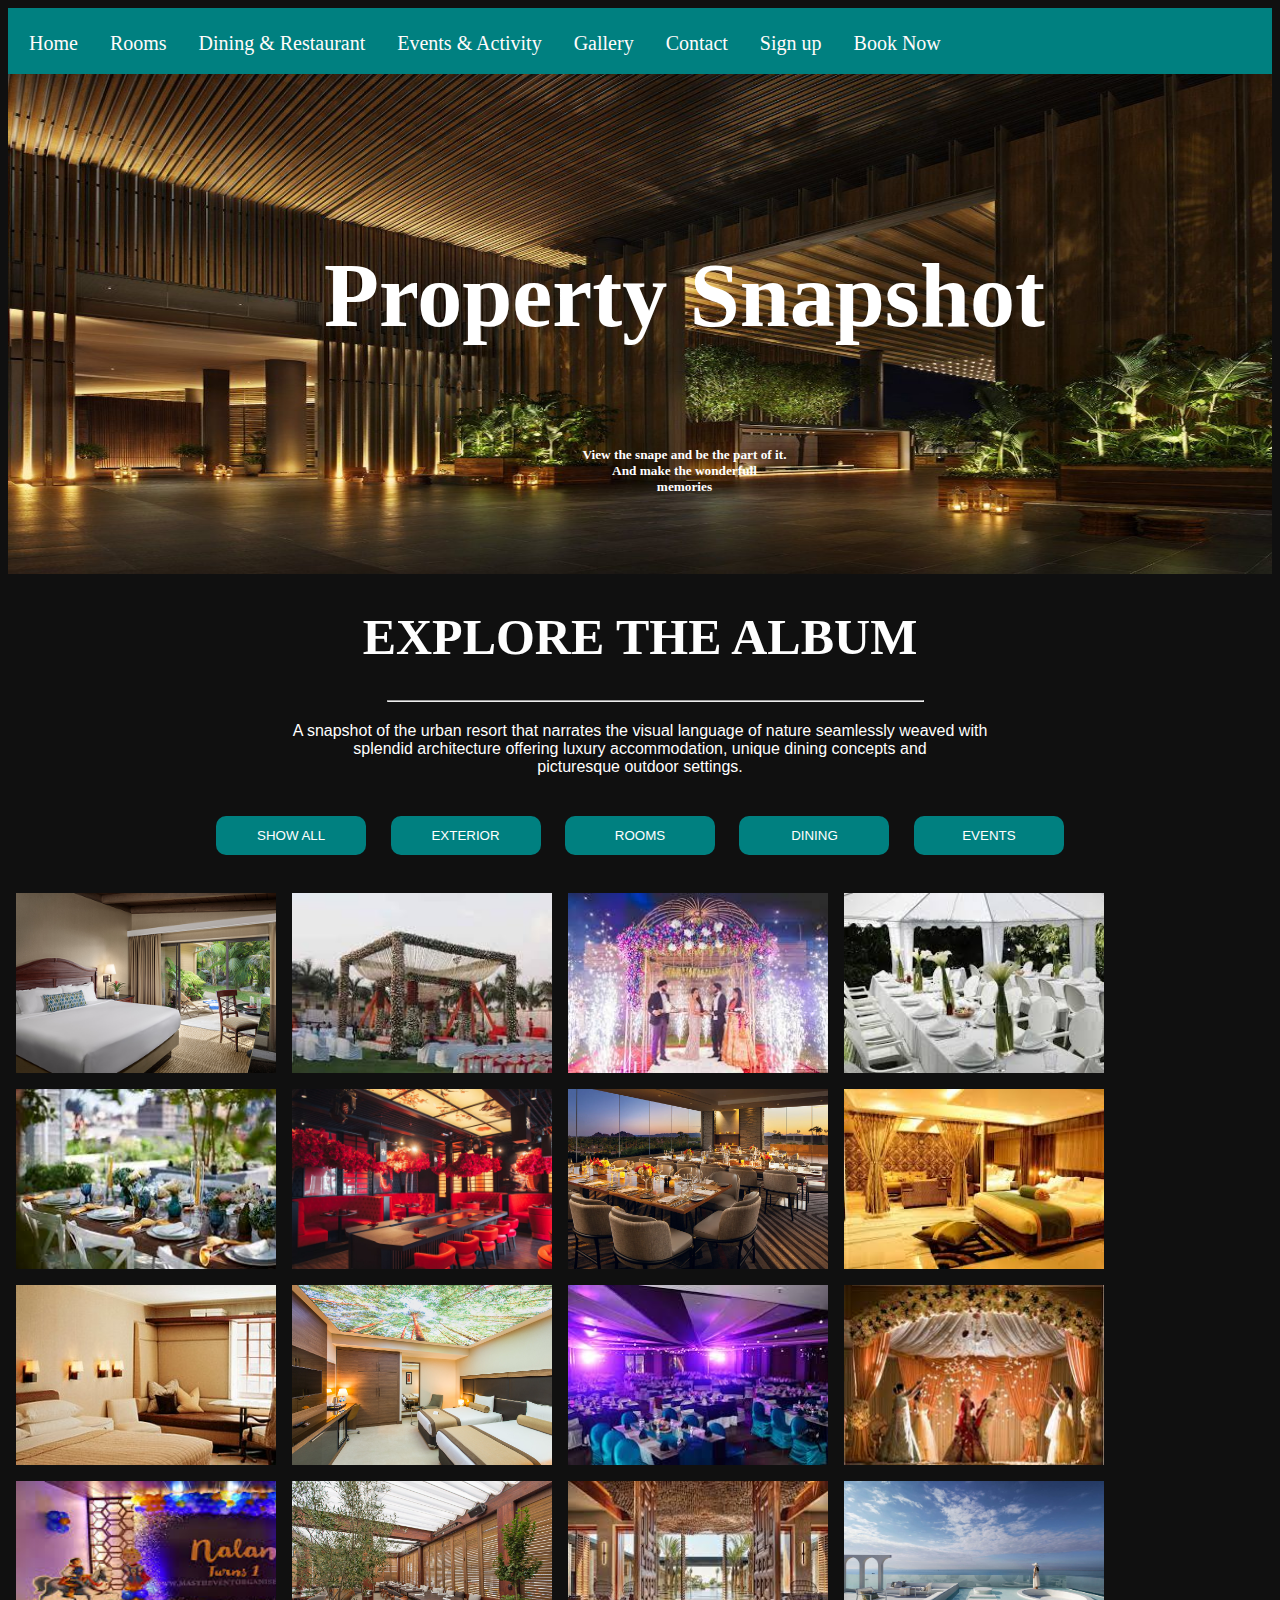
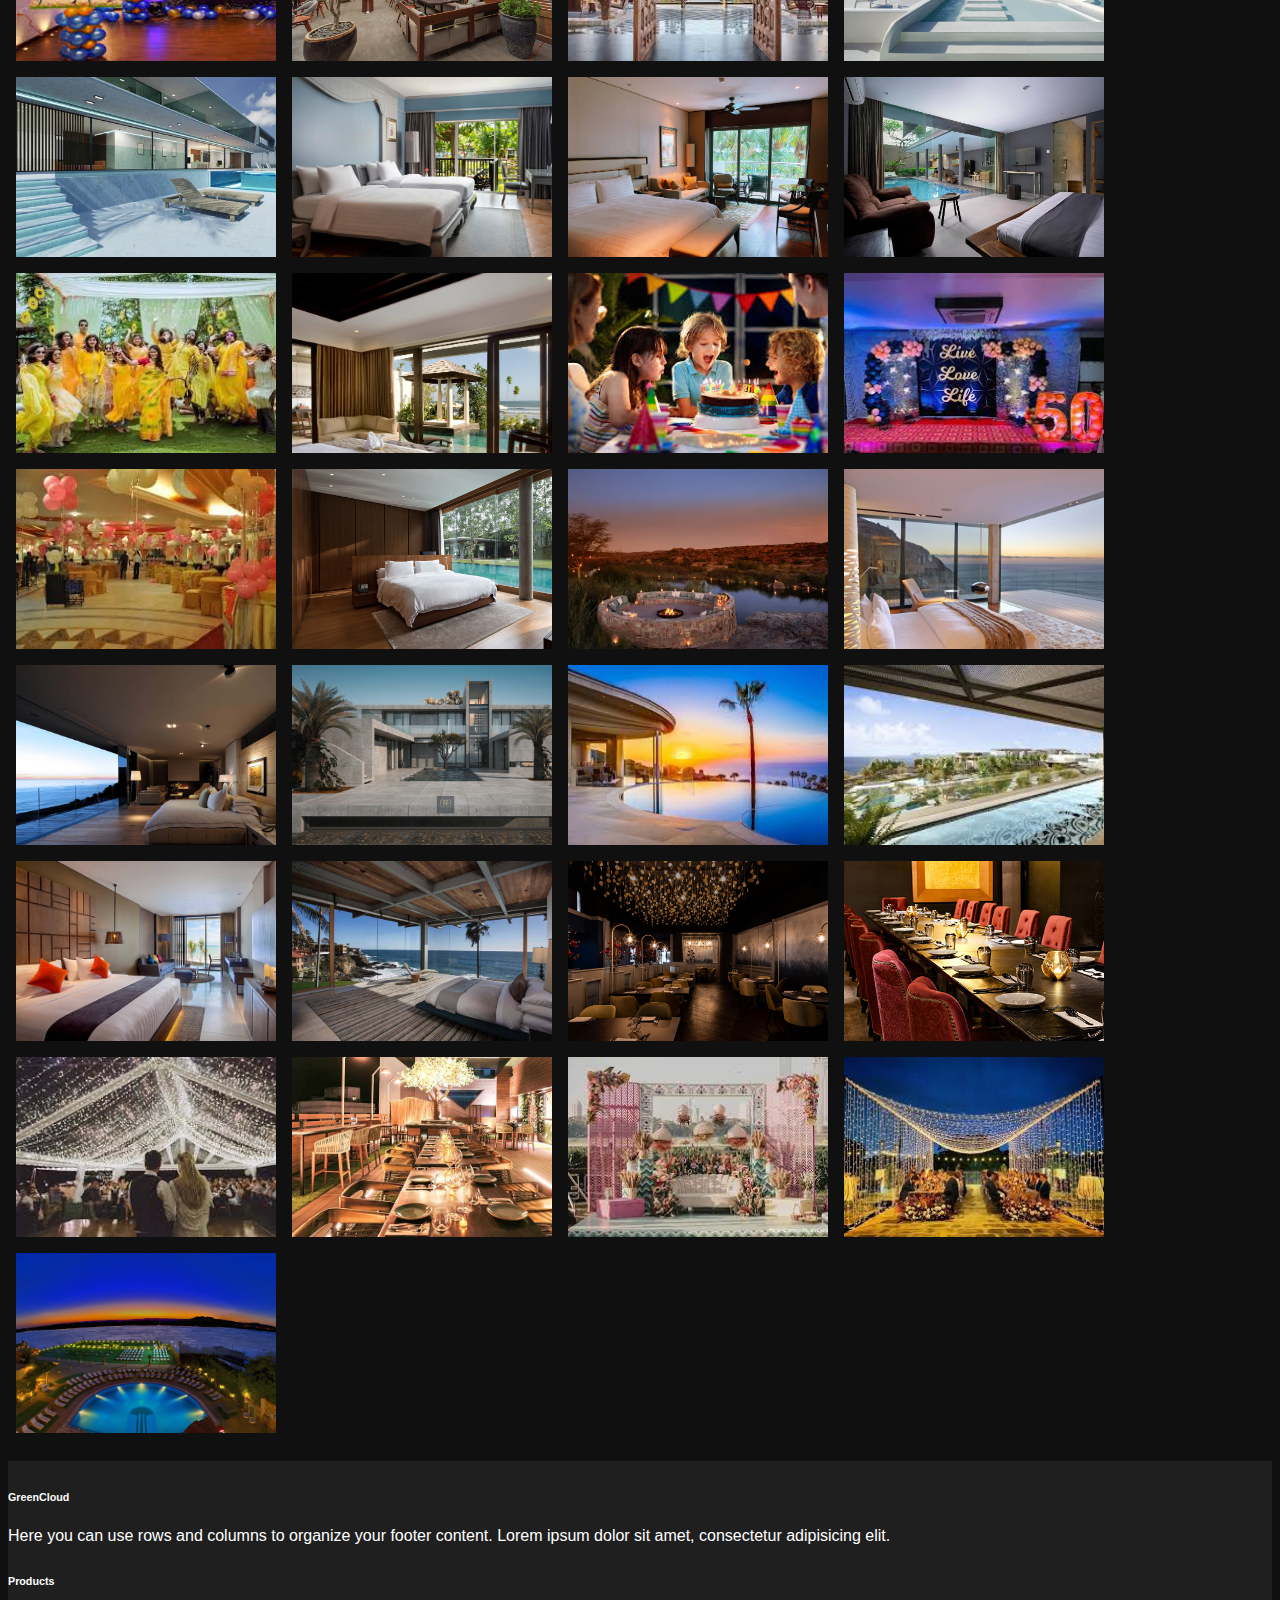
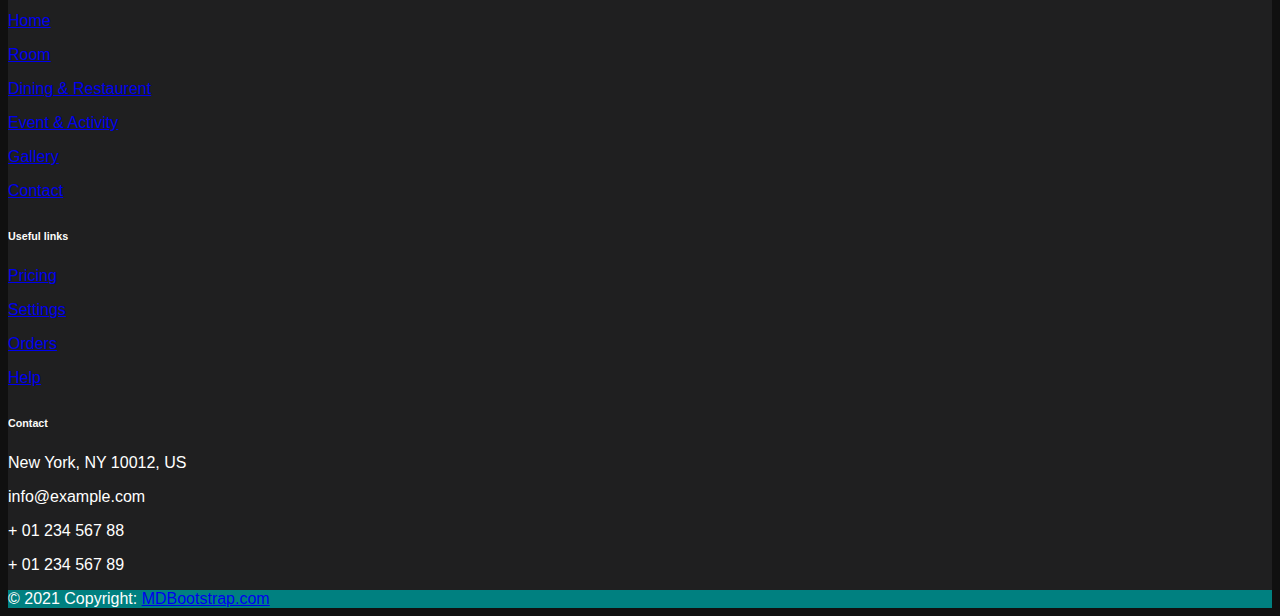
<file: gallery.html>
<!DOCTYPE html>
<html lang="en">
<head>
  <meta charset="UTF-8">
  <meta name="viewport" content="width=device-width, initial-scale=1.0">
  <title>Document</title>
  <link rel="stylesheet" href="css/gallery.css">
   <link href="https://cdn.jsdelivr.net/npm/bootstrap@5.3.2/dist/css/bootstrap.min.css" rel="stylesheet" integrity="sha384-T3c6CoIi6uLrA9TneNEoa7RxnatzjcDSCmG1MXxSR1GAsXEV/Dwwykc2MPK8M2HN" crossorigin="anonymous">
</head>
<body style="background-color:rgba(5, 5, 5, 0.955)">
  
  <nav>
    <ul class="sidebar">
      <li onclick="hideSidebar()">
      <a href="#">
      <svg xmlns="http://www.w3.org/2000/svg" height="24px" viewBox="0 -960 960 960" width="24px" fill="#e8eaed">
        <path d="m256-200-56-56 224-224-224-224 56-56 224 224 224-224 56 56-224 224 224 224-56 56-224-224-224 224Z"/>
          </svg>
        </a>
      </li>
      <li><a href="home.html">Home</a></li>
      <li><a href="room.html">Rooms</a></li>
      <li><a href="dining.html">Dining & Restaurant</a></li>
      <li><a href="event.html">Events & Activity</a></li>
      <li><a href="gallery.html">Gallery</a></li>
      <li><a href="contact.html">Contact</a></li>
      <li><a href="register_1.html">Sign up</a></li>
      <li><a href="book.html">Book Now</a></li>
    </ul>
    
    <div class="ab"></div>
    
    <ul>
      <li class="hideonmobile"><a href="home.html">Home</a></li>
      <li class="hideonmobile"><a href="room.html">Rooms</a></li>
      <li class="hideonmobile"><a href="dining.html">Dining & Restaurant</a></li>
      <li class="hideonmobile"><a href="event.html">Events & Activity</a></li>
      <li class="hideonmobile"><a href="gallery.html">Gallery</a></li>
      <li class="hideonmobile"><a href="contact.html">Contact</a></li>
      <li class="hideonmobile"><a href="register_1.html">Sign up</a></li>
      <li class="hideonmobile"><a href="book.html">Book Now</a></li>
      <li class="menu" onclick="showSidebar()">
        <a href="#">
          <svg xmlns="http://www.w3.org/2000/svg" height="26px" viewBox="0 -960 960 960" width="26px" fill="#e8eaed">
            <path d="M120-240v-80h720v80H120Zm0-200v-80h720v80H120Zm0-200v-80h720v80H120Z"/>
          </svg>
        </a>
      </li>
    </ul>
  </nav>


    <div class="as">
     
      <img src="css/gallery.jpg" alt=""> <div class="as-text">
        <h1 style="font-family:'Times New Roman', Times, serif; margin-top:70px; font-size: 90px;">Property Snapshot
          </h1>
          <h5 style="font-family:'Times New Roman', Times, serif; margin-top:100px;text-align: center; "> View the snape and be the part of it.<br>And make the wonderfull  <br> memories</h5>
        </div>
    </div>
    <div class="explore" >

    
    <h1 >EXPLORE THE ALBUM</h1>
    <hr >
      <p style="text-align: center; margin-top: 20px;color: white;">A snapshot of the urban resort that narrates the visual language of nature seamlessly weaved with <br> splendid architecture offering luxury accommodation, unique dining concepts and <br> picturesque outdoor settings.
      </p>
</div>
<div id="myBtnContainer"  style="text-align: center; margin-top: 30px;">
  <button class="btn1" onclick="filterSelection('all')"> SHOW ALL</button>
  <button class="btn1" onclick="filterSelection('EXTERIOR')"> EXTERIOR</button>
  <button class="btn1" onclick="filterSelection('ROOMS')"> ROOMS</button>
  <button class="btn1" onclick="filterSelection('DINING')"> DINING</button>
  <button class="btn1" onclick="filterSelection('EVENTS')"> EVENTS</button>
</div>


<div class="gall" >
<div class="container">
  <div class="filterDiv ROOMS" style="background-image:url(css/roomg1.jpg);background-size: cover;"></div>
  <div class="filterDiv EVENTS" style="background-image:url(css/even1.jpg);background-size: cover;"></div>
  <div class="filterDiv EVENTS" style="background-image:url(css/even2.jpg);background-size: cover;"></div>
  <div class="filterDiv DINING" style="background-image:url(css/dine1.jpg);background-size: cover;"></div>
  <div class="filterDiv DINING" style="background-image:url(css/dine3.jpg);background-size: cover;"></div>
 <div class="filterDiv DINING" style="background-image:url(css/dining.jpg);background-size: cover;"></div>
  <div class="filterDiv DINING" style="background-image:url(css/homer1.jpg);background-size: cover;"></div>
  <div class="filterDiv ROOMS" style="background-image:url(css/room1.jpg);background-size: cover;"></div>
  <div class="filterDiv ROOMS" style="background-image:url(css/room6.jpg);background-size: cover;"></div>
  <div class="filterDiv ROOMS" style="background-image:url(css/room3.jpg);background-size: cover;"></div>
 <div class="filterDiv DINING" style="background-image:url(css/dine4.jpg);background-size: cover;"></div>
 <div class="filterDiv EVENTS" style="background-image:url(css/even3.jpg);background-size: cover;"></div>
  <div class="filterDiv EVENTS" style="background-image:url(css/even4.jpg);background-size: cover;"></div>
  <div class="filterDiv DINING" style="background-image:url(css/homer2.jpg);background-size: cover;"></div>
  <div class="filterDiv EXTERIOR" style="background-image:url(css/e1.jpg);background-size: cover;"></div>
  <div class="filterDiv EXTERIOR" style="background-image:url(css/e2.jpg);background-size: cover;"></div>
  <div class="filterDiv EXTERIOR" style="background-image:url(css/e3.jpg);background-size: cover;"></div>
  <div class="filterDiv ROOMS" style="background-image:url(css/roomg2.jpg);background-size: cover;"></div>
  <div class="filterDiv ROOMS" style="background-image:url(css/roomg3.jpg);background-size: cover;"></div>
  <div class="filterDiv ROOMS" style="background-image:url(css/roomp1.jpg);background-size: cover;"></div>
  <div class="filterDiv EVENTS" style="background-image:url(css/even9.jpg);background-size: cover;"></div>
  <div class="filterDiv ROOMS" style="background-image:url(css/roomp2.jpg);background-size: cover;"></div>
  <div class="filterDiv EVENTS" style="background-image:url(css/even5.jpg);background-size: cover;"></div>
  <div class="filterDiv EVENTS" style="background-image:url(css/even6.jpg);background-size: cover;"></div>
  <div class="filterDiv EVENTS" style="background-image:url(css/even7.jpg);background-size: cover;"></div>
  <div class="filterDiv ROOMS" style="background-image:url(css/roomp3.jpg);background-size: cover;"></div> 
  <div class="filterDiv EXTERIOR" style="background-image:url(css/one.webp);background-size: cover;"></div>
   <div class="filterDiv ROOMS" style="background-image:url(css/roomb1.jpg);background-size: cover;"></div>
  <div class="filterDiv ROOMS" style="background-image:url(css/roomb2.jpg);background-size: cover;"></div>
  <div class="filterDiv EXTERIOR" style="background-image:url(css/e4.jpg);background-size: cover;"></div>
  <div class="filterDiv EXTERIOR" style="background-image:url(css/e5.jpg);background-size: cover;"></div>
  <div class="filterDiv EXTERIOR" style="background-image:url(css/e6.jpg);background-size: cover;"></div>
  <div class="filterDiv ROOMS" style="background-image:url(css/homes3.jpg);background-size: cover;"></div>
  <div class="filterDiv ROOMS" style="background-image:url(css/roomb3.jpg);background-size: cover;"></div>
  <div class="filterDiv DINING" style="background-image:url(css/dine2.jpg);background-size: cover;"></div>
  <div class="filterDiv DINING" style="background-image:url(css/homer3.jpg);background-size: cover;"></div>
  <div class="filterDiv EVENTS" style="background-image:url(css/even8.jpg);background-size: cover;"></div>
  <div class="filterDiv DINING" style="background-image:url(css/homer4.jpg);background-size: cover;"></div>
  <div class="filterDiv EVENTS" style="background-image:url(css/even10.jpg);background-size: cover;"></div>
  <div class="filterDiv EVENTS" style="background-image:url(css/even11.jpg);background-size: cover;"></div>
  <div class="filterDiv EXTERIOR" style="background-image:url(css/ima.jpg);background-size: cover;"></div>
 
 </div>
</div>
<script>
filterSelection("all")
function filterSelection(c) {
  var x, i;
  x = document.getElementsByClassName("filterDiv");
  if (c == "all") c = "";
  for (i = 0; i < x.length; i++) {
    w3RemoveClass(x[i], "show");
    if (x[i].className.indexOf(c) > -1) w3AddClass(x[i], "show");
  }
}

function w3AddClass(element, name) {
  var i, arr1, arr2;
  arr1 = element.className.split(" ");
  arr2 = name.split(" ");
  for (i = 0; i < arr2.length; i++) {
    if (arr1.indexOf(arr2[i]) == -1) {element.className += " " + arr2[i];}
  }
}

function w3RemoveClass(element, name) {
  var i, arr1, arr2;
  arr1 = element.className.split(" ");
  arr2 = name.split(" ");
  for (i = 0; i < arr2.length; i++) {
    while (arr1.indexOf(arr2[i]) > -1) {
      arr1.splice(arr1.indexOf(arr2[i]), 1);     
    }
  }
  element.className = arr1.join(" ");
}

// Add active class to the current button (highlight it)
var btnContainer = document.getElementById("myBtnContainer");
var btns = btnContainer.getElementsByClassName("btn");
for (var i = 0; i < btns.length; i++) {
  btns[i].addEventListener("click", function(){
    var current = document.getElementsByClassName("active");
    current[0].className = current[0].className.replace(" active", "");
    this.className += " active";
  });
}
</script>

     
          <!-- Footer -->
<footer class="text-center text-lg-start bg-body-tertiary text-muted">
  <!-- Section: Social media -->
  
  <!-- Section: Social media -->

  <!-- Section: Links  -->
  <section class="" style="background-color:rgb(31, 31, 32)">
    <div class="container text-center text-md-start mt-5">
      <!-- Grid row -->
      <div class="row mt-3">
        <!-- Grid column -->
        <div class="col-md-3 col-lg-4 col-xl-3 mx-auto mb-4">
          <!-- Content -->
          <h6 style="color:rgb(250, 250, 250);margin-top: 30px;"class="text-uppercase fw-bold mb-4">
            <i  class="fas fa-gem me-3"></i>GreenCloud
          </h6>
          <p style="color: white;" >
            Here you can use rows and columns to organize your footer content. Lorem ipsum
            dolor sit amet, consectetur adipisicing elit.
          </p>
        </div>
        <!-- Grid column -->

        <!-- Grid column -->
        <div class="col-md-2 col-lg-2 col-xl-2 mx-auto mb-4"style="color: white;margin-top: 30px;" >
          <!-- Links -->
          <h6   class="text-uppercase fw-bold mb-4" style="color:rgb(255, 255, 255);">
            Products
          </h6>
          <p>
            <a  href="#!" class="text-reset">Home</a>
          </p>
          <p>
            <a href="#!" class="text-reset">Room</a>
          </p>
          <p>
            <a href="#!" class="text-reset">Dining & Restaurent</a>
          </p>
          <p>
            <a  href="#!" class="text-reset">Event & Activity</a>
          </p>
          <p>
            <a  href="#!" class="text-reset">Gallery</a>
          </p>
          <p>
            <a  href="#!" class="text-reset">Contact</a>
          </p>
        </div>
        <!-- Grid column -->

        <!-- Grid column -->
        <div class="col-md-3 col-lg-2 col-xl-2 mx-auto mb-4" style="color: white;margin-top: 30px;" >
          <!-- Links -->
          <h6  style="color:rgb(252, 252, 250);" class="text-uppercase fw-bold mb-4">
            Useful links
          </h6>
          <p>
            <a href="#!" class="text-reset">Pricing</a>
          </p>
          <p>
            <a  href="#!" class="text-reset">Settings</a>
          </p>
          <p>
            <a href="#!" class="text-reset">Orders</a>
          </p>
          <p>
            <a href="#!" class="text-reset">Help</a>
          </p>
        </div>
        <!-- Grid column -->

        <!-- Grid column -->
        <div class="col-md-4 col-lg-3 col-xl-3 mx-auto mb-md-0 mb-4"style="color: white;margin-top: 30px;" >
          <!-- Links -->
          <h6  class="text-uppercase fw-bold mb-4" style="color:rgb(251, 251, 250);">Contact</h6>
          <p><i class="fas fa-home me-3"></i> New York, NY 10012, US</p>
          <p>
            <i class="fas fa-envelope me-3"></i>
            info@example.com
          </p>
          <p><i  class="fas fa-phone me-3"></i> + 01 234 567 88</p>
          <p><i  class="fas fa-print me-3"></i> + 01 234 567 89</p>
        </div>
        <!-- Grid column -->
      </div>
      <!-- Grid row -->
    </div>
  </section>
  <!-- Section: Links  -->

  <!-- Copyright -->
  <div class="text-center p-4" style="background-color:teal;color:rgb(253, 253, 253);">
    © 2021 Copyright:
    <a class="text-reset fw-bold" href="https://mdbootstrap.com/">MDBootstrap.com</a>
  </div>
  <!-- Copyright -->
</footer>
<!-- Footer -->
  </div>


  <script>
  


    function showSidebar() {
      const sidebar = document.querySelector('.sidebar');
      sidebar.style.display = 'flex';
  }
  
  function hideSidebar() {
      const sidebar = document.querySelector('.sidebar');
      sidebar.style.display = 'none';
  }
  
  
    function fun(){
     alert("Your message is arrived")
    }
   </script>
  </body>
  
</html>
</file>
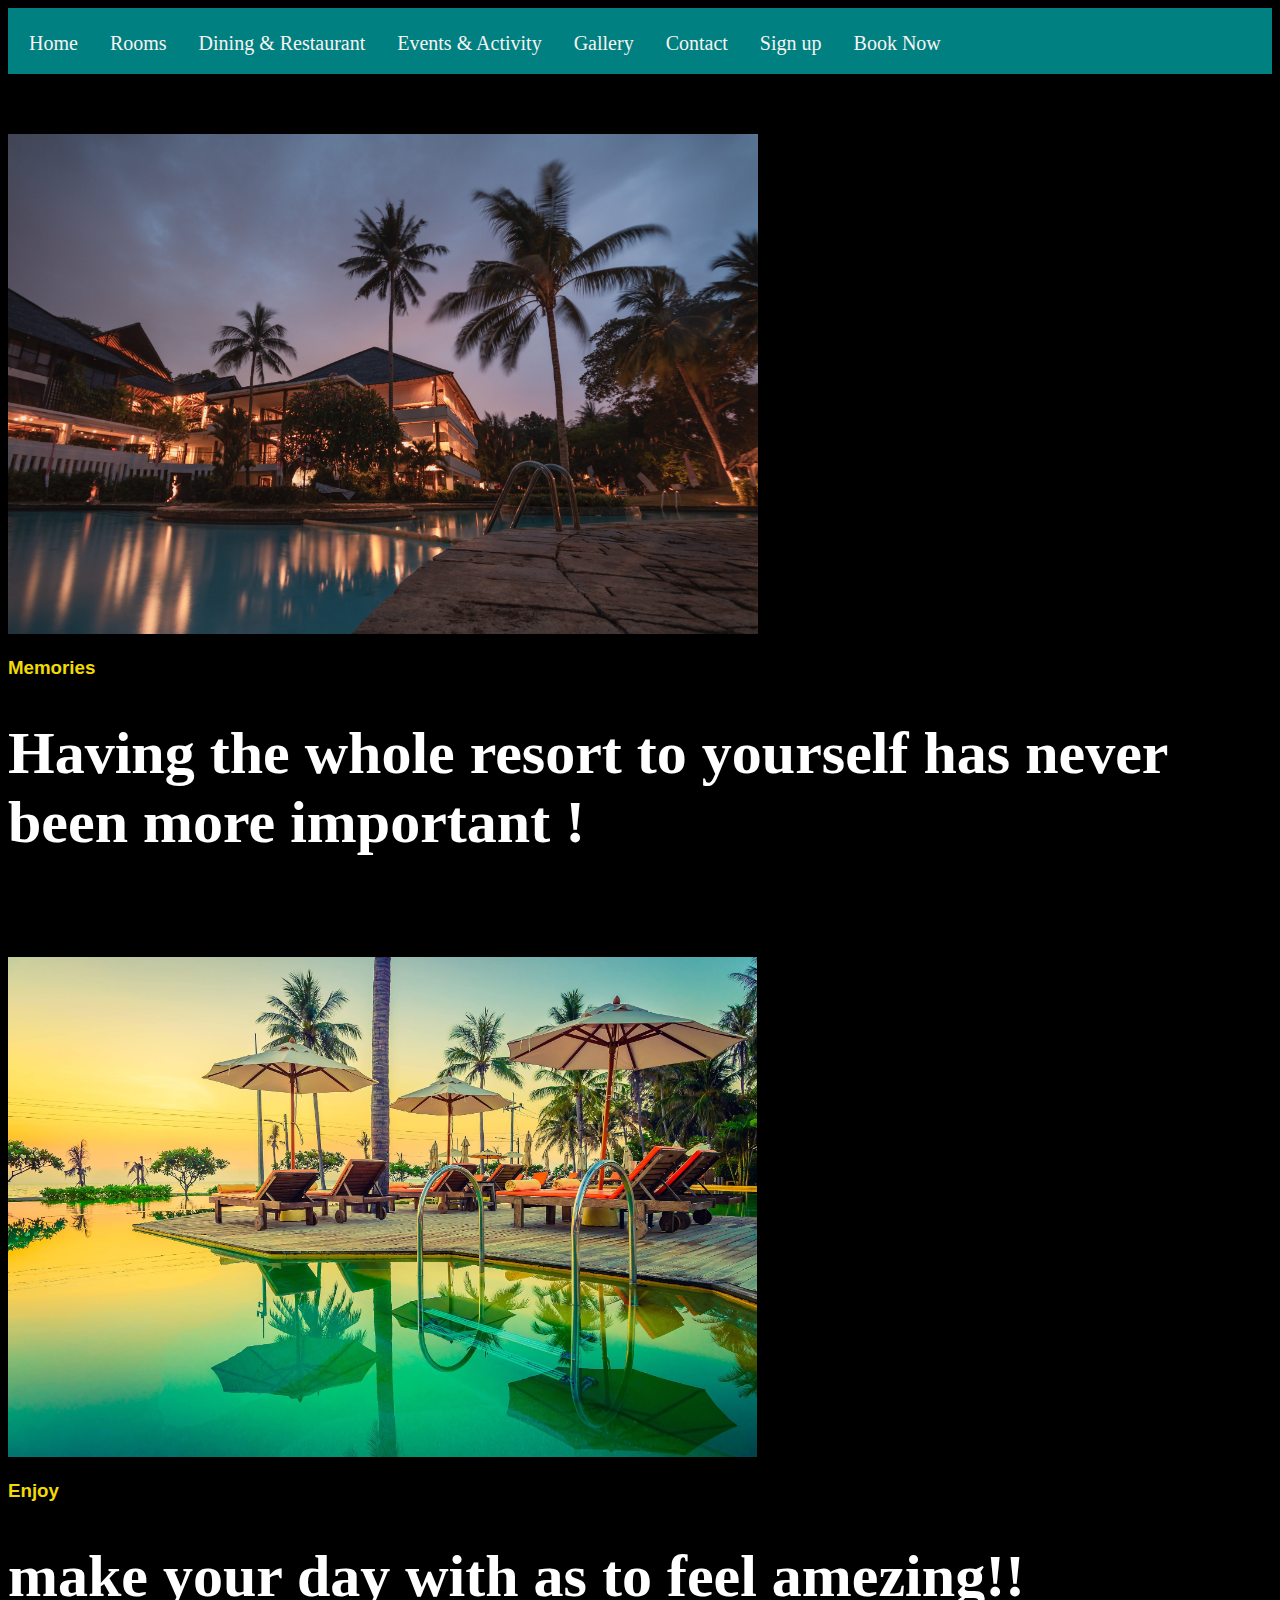
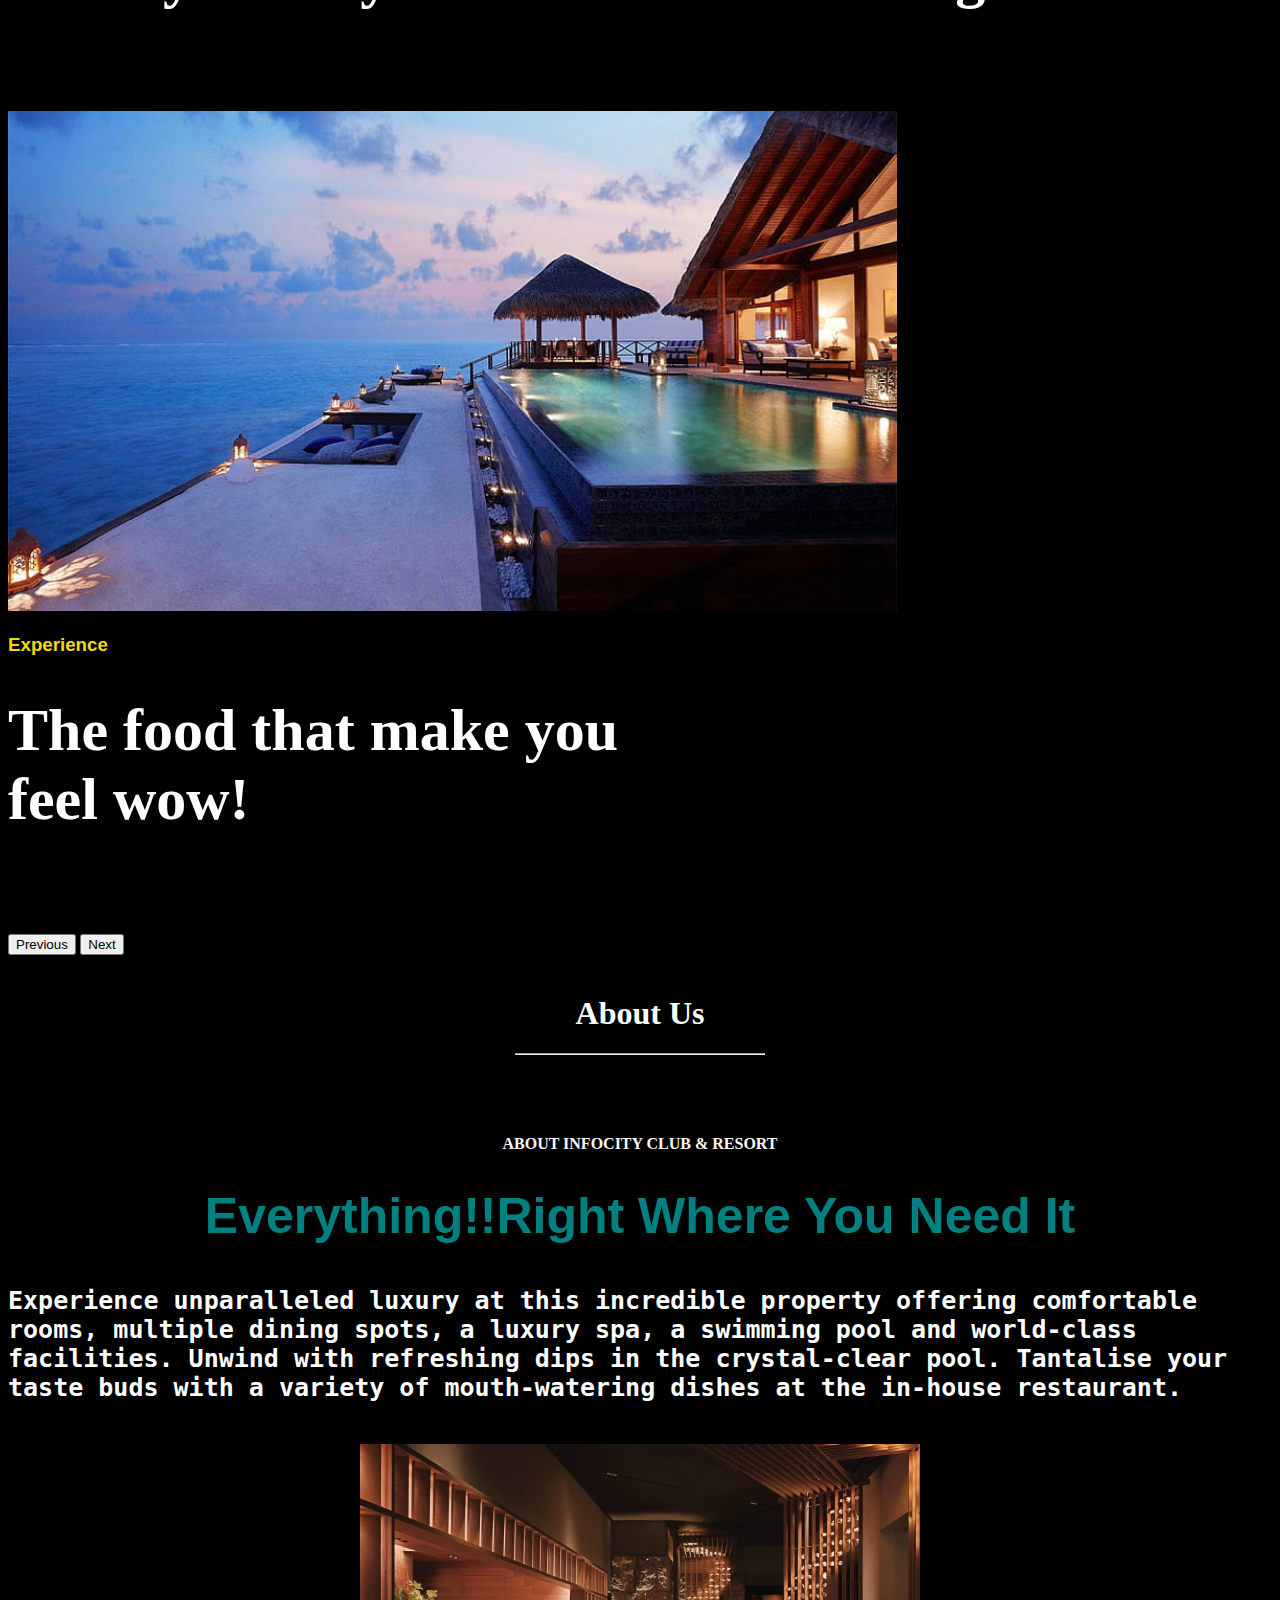
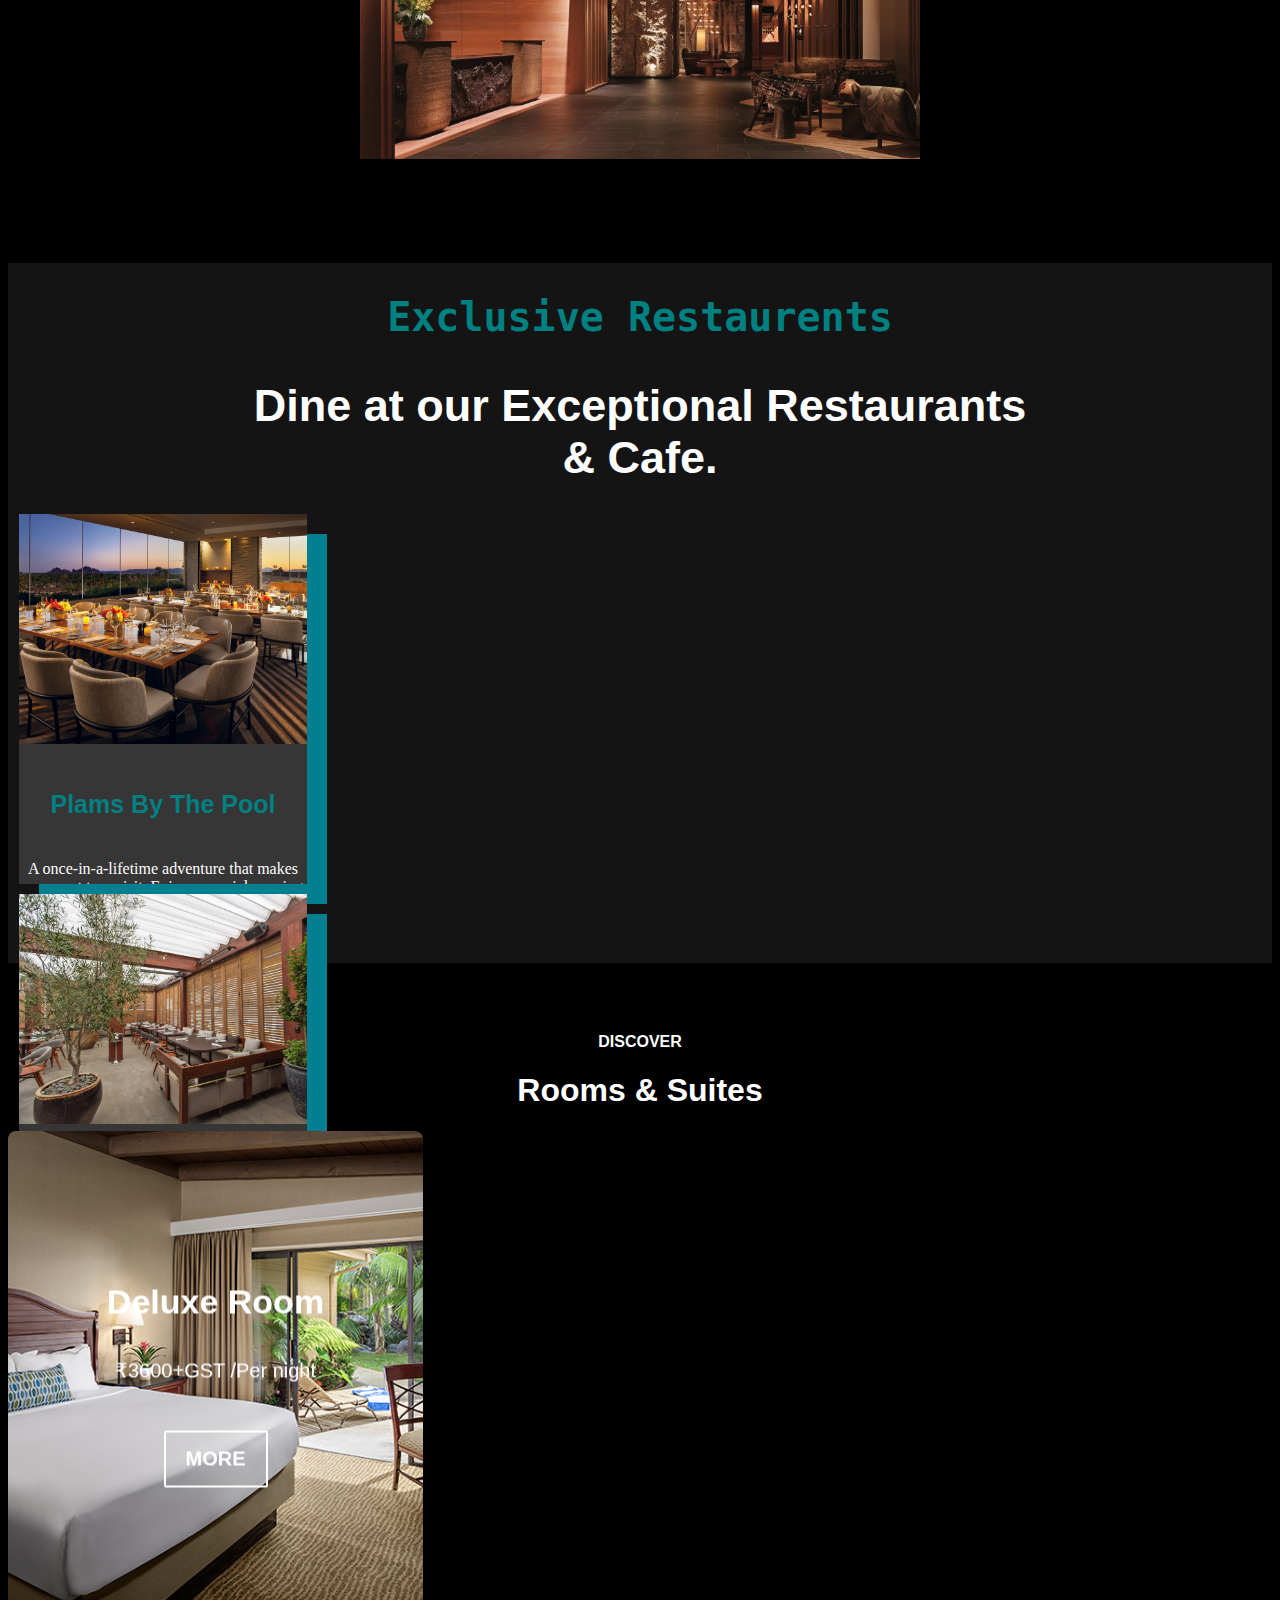
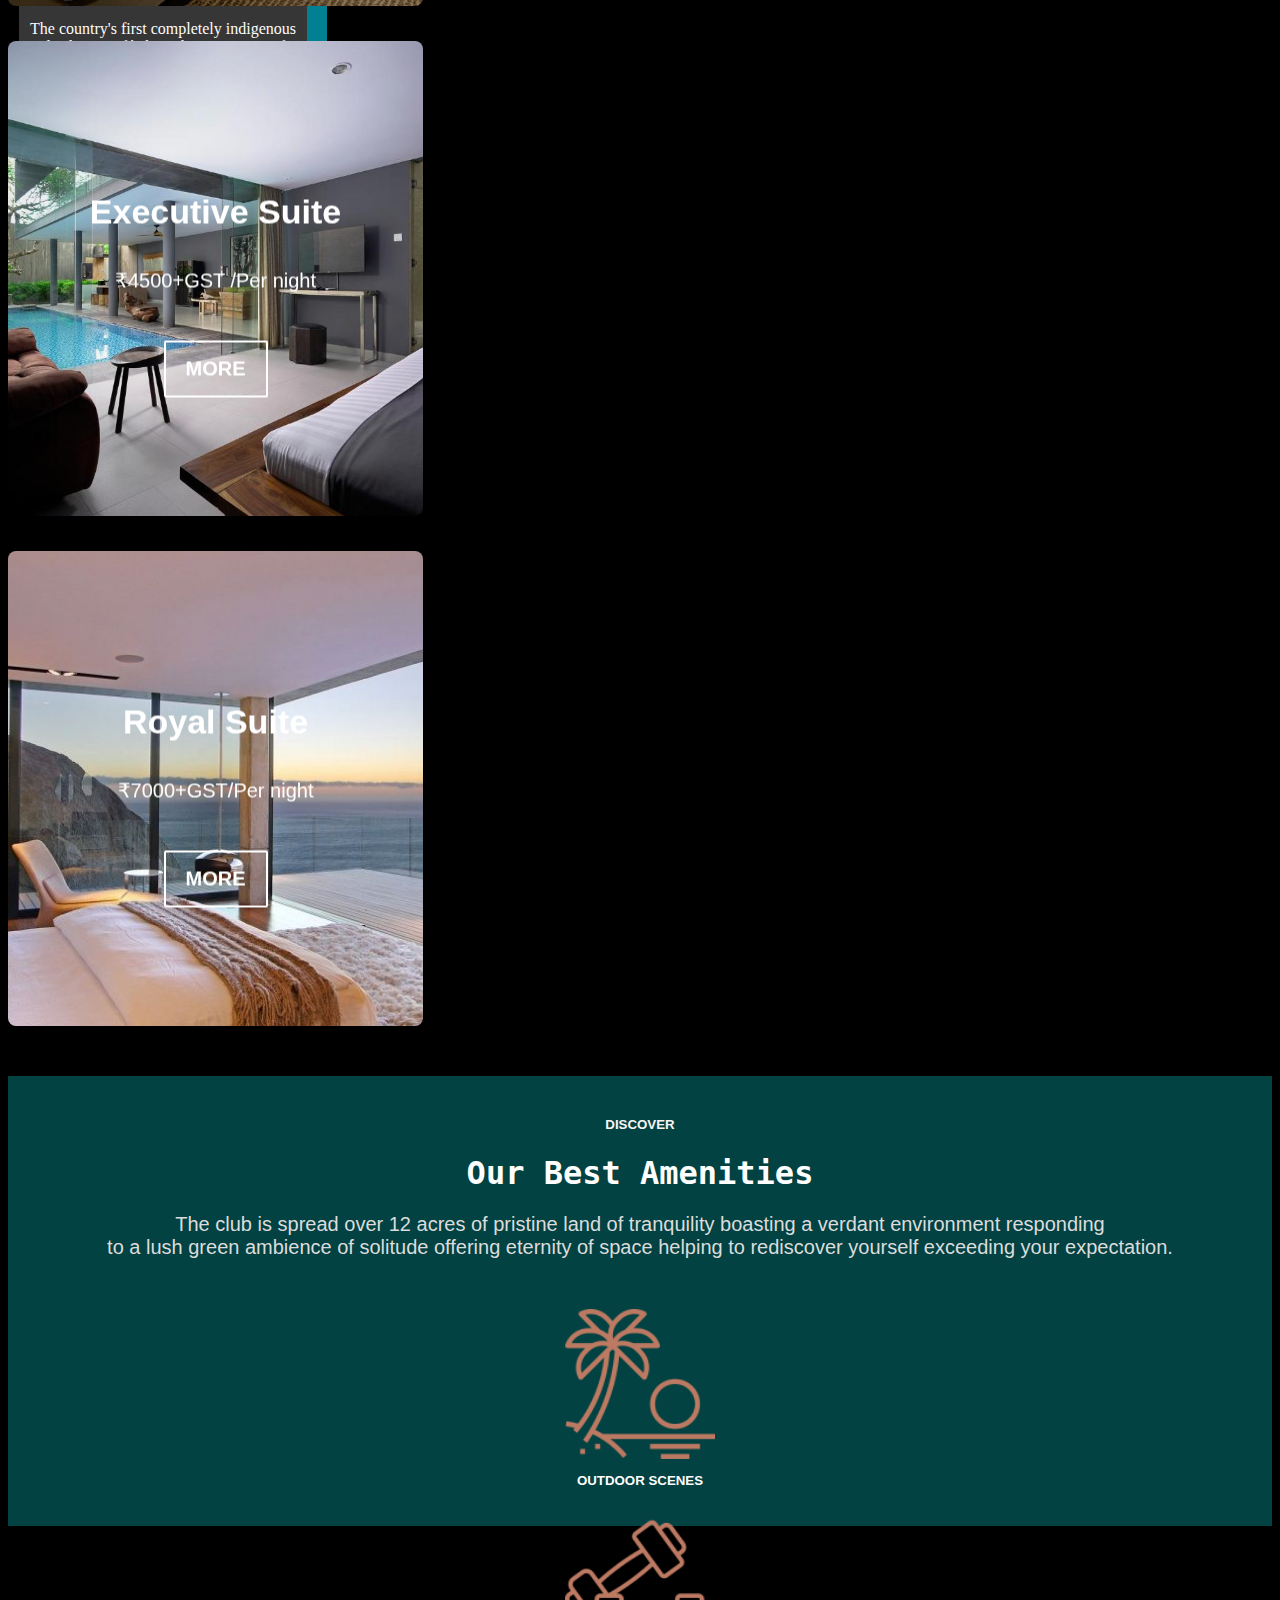
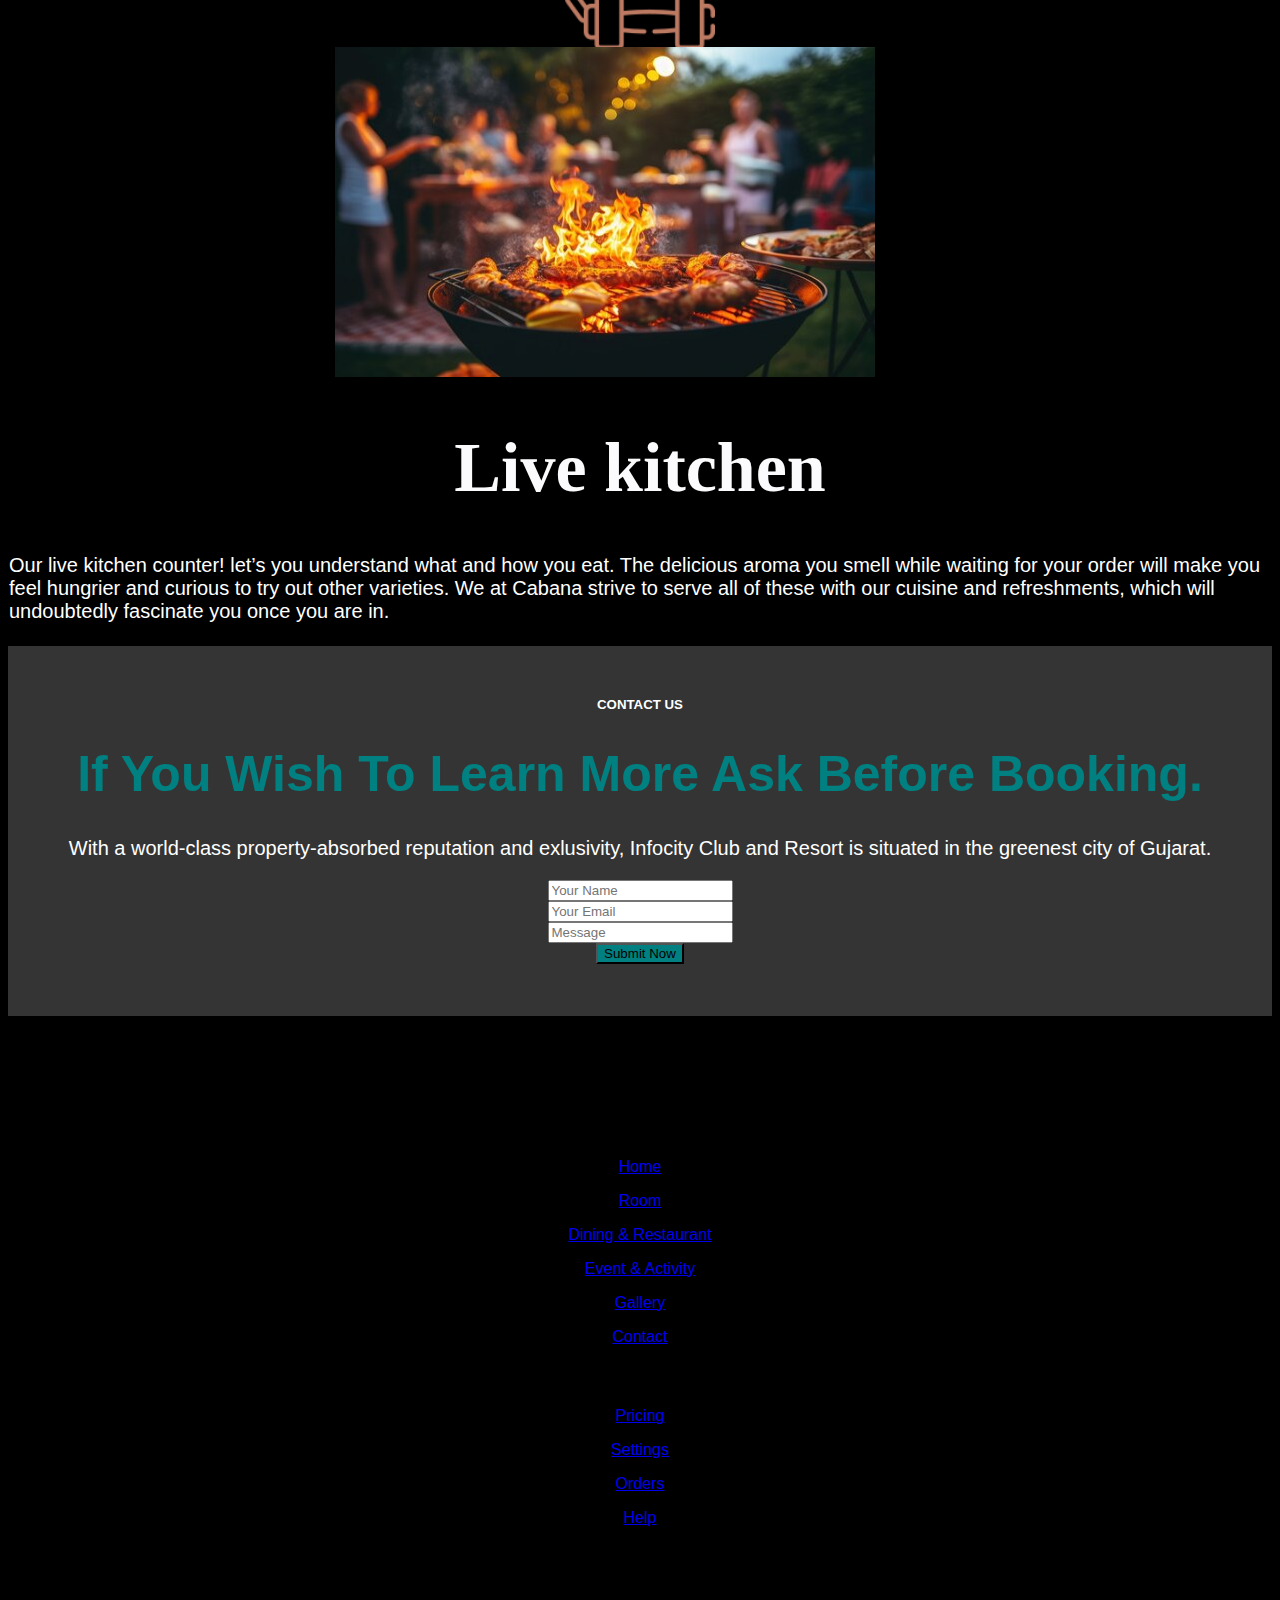
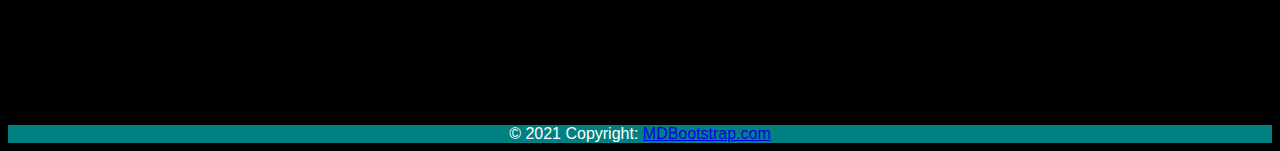
<file: home.html>
<!DOCTYPE html>
<html lang="en">
<head>
  <meta charset="UTF-8">
  <meta name="viewport" content="width=device-width, initial-scale=1.0">
  <title>Document</title>
  <link rel="stylesheet" href="css/home.css">
  <link href="https://cdn.jsdelivr.net/npm/bootstrap@5.3.2/dist/css/bootstrap.min.css" rel="stylesheet" integrity="sha384-T3c6CoIi6uLrA9TneNEoa7RxnatzjcDSCmG1MXxSR1GAsXEV/Dwwykc2MPK8M2HN" crossorigin="anonymous">
  <script src="https://cdn.jsdelivr.net/npm/bootstrap@5.3.2/dist/js/bootstrap.bundle.min.js" integrity="sha384-C6RzsynM9kWDrMNeT87bh95OGNyZPhcTNXj1NW7RuBCsyN/o0jlpcV8Qyq46cDfL" crossorigin="anonymous"></script>
</head>
<body style="background-color: black" >
  <nav>
    <ul class="sidebar">
      <li onclick="hideSidebar()">
      <a href="#">
      <svg xmlns="http://www.w3.org/2000/svg" height="24px" viewBox="0 -960 960 960" width="24px" fill="#e8eaed">
        <path d="m256-200-56-56 224-224-224-224 56-56 224 224 224-224 56 56-224 224 224 224-56 56-224-224-224 224Z"/>
          </svg>
        </a>
      </li>
      <li><a href="home.html">Home</a></li>
      <li><a href="room.html">Rooms</a></li>
      <li><a href="dining.html">Dining & Restaurant</a></li>
      <li><a href="event.html">Events & Activity</a></li>
      <li><a href="gallery.html">Gallery</a></li>
      <li><a href="contact.html">Contact</a></li>
      <li><a href="register_1.html">Sign up</a></li>
      <li><a href="book.html">Book Now</a></li>
    </ul>
    
    <div class="ab"></div>
    
    <ul>
      <li class="hideonmobile"><a href="home.html">Home</a></li>
      <li class="hideonmobile"><a href="room.html">Rooms</a></li>
      <li class="hideonmobile"><a href="dining.html">Dining & Restaurant</a></li>
      <li class="hideonmobile"><a href="event.html">Events & Activity</a></li>
      <li class="hideonmobile"><a href="gallery.html">Gallery</a></li>
      <li class="hideonmobile"><a href="contact.html">Contact</a></li>
      <li class="hideonmobile"><a href="register_1.html">Sign up</a></li>
      <li class="hideonmobile"><a href="book.html">Book Now</a></li>
      <li class="menu" onclick="showSidebar()">
        <a href="#">
          <svg xmlns="http://www.w3.org/2000/svg" height="26px" viewBox="0 -960 960 960" width="26px" fill="#e8eaed">
            <path d="M120-240v-80h720v80H120Zm0-200v-80h720v80H120Zm0-200v-80h720v80H120Z"/>
          </svg>
        </a>
      </li>
    </ul>
  </nav>






  <div id="carouselExampleCaptions" class="carousel slide as">
    <div class="carousel-inner">
      <div class="carousel-item active">
        <img src="css/home0.jpg" class="d-block w-100" alt="..." height="500px">
        <div class="carousel-caption d-none d-md-block">
          <h3  style="font-family:'Trebuchet MS', 'Lucida Sans Unicode', 'Lucida Grande', 'Lucida Sans', Arial, sans-serif; color: rgb(242, 218, 5);">Memories</h3>
          <h1 style="font-family:'Times New Roman', Times, serif; margin-bottom:100px; font-size: 60px;">Having the whole resort to yourself has never been more important !</h1>
        </div>
      </div>
      <div class="carousel-item">
        <img src="css/slide2.jpg" class="d-block w-100" alt="..." height="500px">
        <div class="carousel-caption d-none d-md-block">
          <h3 style="font-family:'Trebuchet MS', 'Lucida Sans Unicode', 'Lucida Grande', 'Lucida Sans', Arial, sans-serif; color: rgb(242, 218, 5);">Enjoy</h3>
          <h1 style="font-family:'Times New Roman', Times, serif; margin-bottom:100px; font-size: 60px;"> make your day with as to feel amezing!!</h1>
        </div>
      </div>
      <div class="carousel-item">
        <img src="css/home2.jpg" class="d-block w-100" alt="..." height="500px">
        <div class="carousel-caption d-none d-md-block">
          <h3 style="font-family:'Trebuchet MS', 'Lucida Sans Unicode', 'Lucida Grande', 'Lucida Sans', Arial, sans-serif; color: rgb(242, 218, 5);">Experience</h3>
          <h1  style="font-family:'Times New Roman', Times, serif; margin-bottom:100px; font-size: 60px;">The food that make you <br> feel wow!</h1>
        </div>
      </div>
    </div>
    <button class="carousel-control-prev" type="button" data-bs-target="#carouselExampleCaptions" data-bs-slide="prev">
      <span class="carousel-control-prev-icon" aria-hidden="true"></span>
      <span class="visually-hidden">Previous</span>
    </button>
    <button class="carousel-control-next" type="button" data-bs-target="#carouselExampleCaptions" data-bs-slide="next">
      <span class="carousel-control-next-icon" aria-hidden="true"></span>
      <span class="visually-hidden">Next</span>
    </button>
  </div>
  
  <div class="about">
    <h1>About Us</h1>
    <hr class="responsive-hr">
  </div>
  
  
  <div class="container text-center column">
    <div class="row">
      <div class="col-md-6 cl1">
        <h4>ABOUT INFOCITY CLUB & RESORT</h4>
        <h1>Everything!!Right Where You Need It</h1>
          <h5>Experience unparalleled luxury at this incredible property offering comfortable rooms, multiple dining spots, a luxury spa, a swimming pool and world-class facilities. Unwind with refreshing dips in the crystal-clear pool. Tantalise your taste buds with a variety of mouth-watering dishes at the in-house restaurant.</h5>
      </div>
    

      <div class="col-md-6 cl1">
        <img src="css/home3.jpg" alt="" width="560px">
      </div>
     
    </div>
  </div>
 
<div class="car1">
  <div class="title">
     
    <h3><span style="color:teal">Exclusive Restaurents<span></h3>
      <h1 class="dine" style="color: white;">Dine at our Exceptional Restaurants <br>
        & Cafe.</h1>
  </div>
<div class="container text-center car">

  <div class="row">
    <div class="col-md-4">
      <div class="card" style="width: 18rem;background-color: rgb(55, 54, 54);">
        <img src="css/homer1.jpg" class="card-img-top" alt="..." height="230px">
        <div class="card-body">
          <h5  style="color:teal;font-size: 25px;">Plams By The Pool</h5>
          <p style="font-family:'Times New Roman', Times, serif; font-size: medium;color: rgb(253, 252, 252);"class="card-text">A once-in-a-lifetime adventure that makes you want to revisit. Enjoy a special evening meet-up with friends, family & Loved once in spectacular light-hearted ambiance.</p>
        </div>
      </div>
    </div>
    <div class="col-md-4">
      <div class="card" style="width: 18rem;background-color: rgb(55, 54, 54);">
        <img src="css/homer2.jpg" class="card-img-top" alt="..." height="230px">
        <div class="card-body">
          <h5  style="color:teal;font-size: 25px;">Heritage Experience</h5>
          <p style="font-family:'Times New Roman', Times, serif; font-size: medium;color: rgb(252, 252, 252);"class="card-text"> We at curries deliver once in a lifetime experience with authentic vegetarian and non-vegetarian cuisines, unplugged music performances and the sprinkles of our outstanding hospitality.</p>
        </div>
      </div>
    </div>
    <div class="col-md-4">
      <div class="card" style="width: 18rem;background-color: rgb(55, 54, 54);">
        <img src="css/homer3.jpg" class="card-img-top" alt="..." height="230px">
        <div class="card-body">
          <h5 style="color:teal;font-size: 25px;">Curated Services</h5>
          <p style="font-family:'Times New Roman', Times, serif; font-size: medium;color: rgb(252, 252, 252);" class="card-text">The country's first completely indigenous and eclectic café chain, known not just for its menu, but the varied experiences outlets in 18 cities to expand the cafe culture.</p>
        </div>
      </div>
    </div>
  </div>
</div>
</div>

<div class="as">
<div class="text">
  <h4 style="color: white;">DISCOVER</h4>
  <h1 style="color: white;">Rooms & Suites</h1>
</div>

<div class="container text-center ">
  <div class="row">
    <div class="col-md-4">
      <form action="room.html">
       <div class="box-item">
          <div class="flip-box">
            <div class="flip-box-front text-center" style="background-image: url('css/roomg1.jpg');">
              <div class="inner color-white">
                <h3 class="flip-box-header">Deluxe Room</h3>
                <p>₹3600+GST /Per night</p>
                <button class="flip-box-button">More</button>
              </div>
            </div>
            <div class="flip-box-back text-center" style="background-color: teal;">
              <div class="inner color-white">
                <h3 class="flip-box-header">Deluxe Room</h3>
                <p>With breath-taking scenes, our exceptional Deluxe Room offer the ideal retreat in the twin-city, guaranteeing top-tier Amenities and Hospitality.

                </p>
                <button class="flip-box-button">view details</button>
              </div>
            </div>
          </div>
        </div>
      </form>
      </div>
    <div class="col-md-4">
      <form action="room.html">
      <div class="box-item">
        <div class="flip-box">
          <div class="flip-box-front text-center" style="background-image: url('css/roomp1.jpg');">
            <div class="inner color-white">
              <h3 class="flip-box-header">Executive Suite</h3>
              <p>₹4500+GST /Per night</p>
              <button class="flip-box-button">More</button>
                </div>
          </div>
          <div class="flip-box-back text-center" style="background-color: teal;">
            <div class="inner color-white">
              <h3 class="flip-box-header">Executive Suite</h3>
              <p>Our perfectly outfitted Executive Suites are a definitive encapsulation of the Infocity Club. These palatial suites feature raw Indian imperial reality at its absolute best.</p>
              <button class="flip-box-button">view details</button>
            </div>
          </div>
        </div>
      </div>
    </form>
    </div>
    <div class="col-md-4">
      <form action="room.html">
      <div class="box-item">
        <div class="flip-box">
          <div class="flip-box-front text-center" style="background-image: url('css/roomb1.jpg');">
            <div class="inner color-white">
              <h3 class="flip-box-header">Royal Suite</h3>
              <p>₹7000+GST/Per night</p>
              <button class="flip-box-button">More</button>
               </div>
          </div>
          <div class="flip-box-back text-center" style="background-color: teal;">
            <div class="inner color-white">
              <h3 class="flip-box-header">Royal Suite</h3>
              <p>The ideal pick for business explorers, these open rooms include a workstation, and a king-size bed ensured to furnish you with an amicable visit that will make you return in the future.</p>
              <button class="flip-box-button">view details</button>
            </div>
          </div>
        </div>
      </div>
    </form>
    </div>
  </div>
</div>
</div>
<div class="one" style="margin-top: 50px;">
<h5 style="text-align: center; margin-top: 40px; color: rgb(249, 245, 244);">DISCOVER</h5>
<h1 style="text-align: center; margin-top: 10px; font-family:'monospace'; color: white;">Our Best Amenities</h1>
<p  style="text-align: center; margin-top: 10px; font-size: 20px; color: gainsboro;">
  The club is spread over 12 acres of pristine land of tranquility boasting a verdant environment responding <br> to a lush green ambience of solitude offering eternity of space helping to rediscover yourself exceeding your expectation.</p>
  <div class="container text-center" style="margin-top: 50px;;">
    <div class="row">
      <div class="col-md-4">
        <img src="css/sunset.png" alt="" width="150px" height="150px">
        <h5 style="margin-top: 10px; color: white;">OUTDOOR SCENES</h5>
      </div>
      <div class="col-md-4">
         <img src="css/dumbbell.png" alt=""  width="150px" height="150px">
         <h5 style="margin-top: 10px; color: white;">SPORTS & GYM</h5>
      </div>
      <div class="col-md-4">
      <img src="css/building.png" alt=""  width="150px" height="150px">
      <h5 style="margin-top: 10px; color: white;">PREMIUM LOCATION</h5>
      </div>
    
      </div>
  </div>
</div>
<div class="cl">
<div class="container text-center" style="margin-top: 60px;;">
  <div class="row">
    <div class="col-md-6">
      <img class="f2" src="css/food2.jpg" alt="" width="600px" height="330px" style="margin-right: 10px; padding-right: 60px;">
      </div>
    <div class="col-md-6">
      <h1 style="font-size: 70px; font-family:'Times New Roman', Times, serif; color: rgb(251, 251, 253);" >Live kitchen</h1>
     <p style="font-family:Verdana, Geneva, Tahoma, sans-serif;font-size: 20px; text-align: left; color: white;"> Our live kitchen counter! let’s you understand what and how you eat. The delicious aroma you smell while waiting for your order will make you feel hungrier and curious to try out other varieties. We at Cabana strive to serve all of these with our cuisine and refreshments, which will undoubtedly fascinate you once you are in.</p>
        </div>
    </div>
    </div>
    </div>
   <div class="booking" >
    <div class="container text-center" style="margin-top: 50px;;">
      <div class="row">
        <div class="col-md-6 c">
          <h5 style="color: white;">CONTACT US</h5>
          <h1 style="color:teal; font-family: 'Gill Sans', 'Gill Sans MT', Calibri, 'Trebuchet MS', sans-serif; font-size: 50px;">If You Wish To
            Learn More Ask Before
            Booking.</h1>
            <p style="font-size: 20px; font-family: Arial, Helvetica, sans-serif; color: white;">With a world-class property-absorbed reputation and exlusivity, Infocity Club and Resort is situated in the greenest city of Gujarat.</p>
          </div>
          
        <div class="col-md-6">
          <form class="contact" >
            <div class="mb-3">
              <label for="exampleInputEmail1" class="form-label" ></label>
              <input type="email" class="form-control" id="exampleInputEmail1" aria-describedby="emailHelp" placeholder="Your Name">
                </div>
            <div class="mb-3">
              <label for="exampleInputEmail1" class="form-label"></label>
              <input type="email" class="form-control" id="exampleInputEmail1" aria-describedby="emailHelp" placeholder="Your Email">
                </div>
            <div class="mb-3">
              <label for="exampleInputPassword1" class="form-label"></label>
              <input type="text" class="form-control" id="exampleInputPassword1" placeholder="Message">
            </div>
            <button style="margin-bottom: 30px; background-color: teal" required type="submit" onclick="fun()" class="btn btn-primary">Submit Now</button>
          </form> </div>
        </div>
        </div>
    
   
  </div>
     <!-- Footer -->
<footer class="text-center text-lg-start bg-body-tertiary text-muted f">
  <!-- Section: Links  -->
  <section class="bg-dark text-white">
    <div class="container text-center text-md-start mt-5">
      <!-- Grid row -->
      <div class="row mt-3">
        <!-- Grid column -->
        <div class="col-md-3 col-lg-4 col-xl-3 mx-auto mb-4">
          <!-- Content -->
          <h6 class="text-uppercase fw-bold mb-4 mt-4">GreenCloud</h6>
          <p>Here you can use rows and columns to organize your footer content. Lorem ipsum dolor sit amet, consectetur adipisicing elit.</p>
        </div>
        <!-- Grid column -->

        <!-- Grid column -->
        <div class="col-md-2 col-lg-2 col-xl-2 mx-auto mb-4">
          <!-- Links -->
          <h6 class="text-uppercase fw-bold mb-4 mt-4">Products</h6>
          <p><a href="#!" class="text-reset">Home</a></p>
          <p><a href="#!" class="text-reset">Room</a></p>
          <p><a href="#!" class="text-reset">Dining & Restaurant</a></p>
          <p><a href="#!" class="text-reset">Event & Activity</a></p>
          <p><a href="#!" class="text-reset">Gallery</a></p>
          <p><a href="#!" class="text-reset">Contact</a></p>
        </div>
        <!-- Grid column -->

        <!-- Grid column -->
        <div class="col-md-3 col-lg-2 col-xl-2 mx-auto mb-4">
          <!-- Links -->
          <h6 class="text-uppercase fw-bold mb-4 mt-4">Useful Links</h6>
          <p><a href="#!" class="text-reset">Pricing</a></p>
          <p><a href="#!" class="text-reset">Settings</a></p>
          <p><a href="#!" class="text-reset">Orders</a></p>
          <p><a href="#!" class="text-reset">Help</a></p>
        </div>
        <!-- Grid column -->

        <!-- Grid column -->
        <div class="col-md-4 col-lg-3 col-xl-3 mx-auto mb-md-0 mb-4">
          <!-- Links -->
          <h6 class="text-uppercase fw-bold mb-4 mt-4">Contact</h6>
          <p><i class="fas fa-home me-3"></i> New York, NY 10012, US</p>
          <p><i class="fas fa-envelope me-3"></i> info@example.com</p>
          <p><i class="fas fa-phone me-3"></i> + 01 234 567 88</p>
          <p><i class="fas fa-print me-3"></i> + 01 234 567 89</p>
        </div>
        <!-- Grid column -->
      </div>
      <!-- Grid row -->
    </div>
  </section>
  <!-- Section: Links  -->

  <!-- Copyright -->
  <div class="text-center p-4" style="background-color: teal; color: white;">
    © 2021 Copyright:
    <a class="text-reset fw-bold" href="https://mdbootstrap.com/">MDBootstrap.com</a>
  </div>
  <!-- Copyright -->
</footer>



<!-- Footer -->
</div>

<script>$(document).ready(function(){
  $(window).bind('scroll', function() {
  var navHeight = $( window ).height() - 70;
    if ($(window).scrollTop() > navHeight) {
      $('nav').addClass('fixed');
    }
    else {
      $('nav').removeClass('fixed');
    }
 });
});


  


  function showSidebar() {
    const sidebar = document.querySelector('.sidebar');
    sidebar.style.display = 'flex';
}

function hideSidebar() {
    const sidebar = document.querySelector('.sidebar');
    sidebar.style.display = 'none';
}


  function fun(){
   alert("Your message is arrived")
  }
 </script>

 
</body>
</html>
</file>
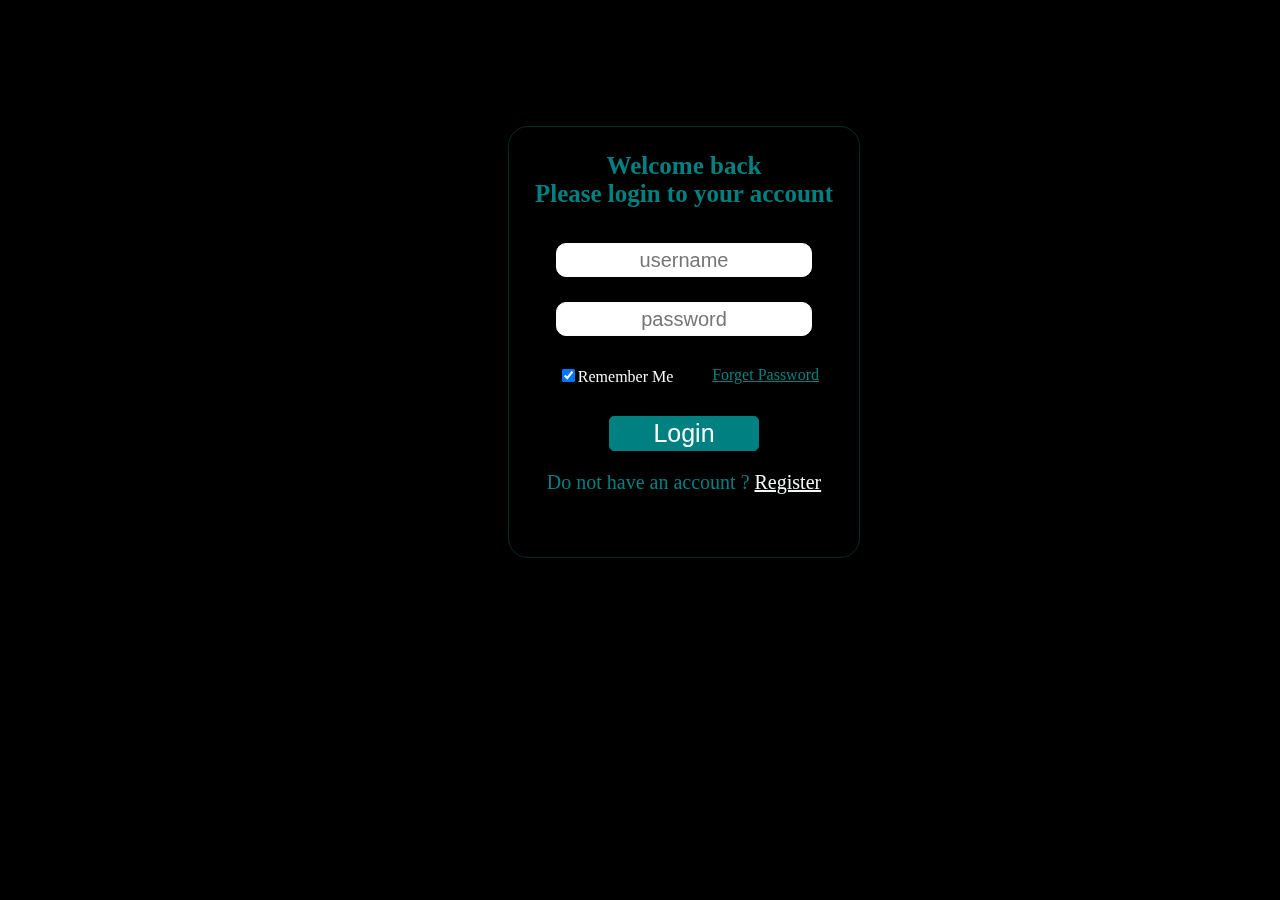
<file: login_1.html>
<!DOCTYPE html>
<html lang="en">
<head>
    <meta charset="UTF-8">
    <meta name="viewport" content="width=device-width, initial-scale=1.0">
    <title>Document</title>
    <link rel="stylesheet" href="css/login page.css">
</head>
<body>
    <form action="login_1.html" class="form" name="myform">
        <div class="aa">
           
            <h3>Welcome back <br>Please login to your account</h3>
            <input type="username" placeholder="username" id="a" required name="user"><br>
            <input type="password" placeholder="password" id="c" required name="pass"><br>
            <div class="z">
            <input type="checkbox" name="Remember" checked="checked" id="m">Remember Me
            <a href="#" id="n"> Forget Password</a> 
            </div>
            <input type="submit" value="Login" id="b"><br>
            <div class="d">
            <p>Do not have an account ? <a href="home.html" id="d"> Register</a></p>
            </div>
        </div>
        </form>
       
</body>
</html>
</file>
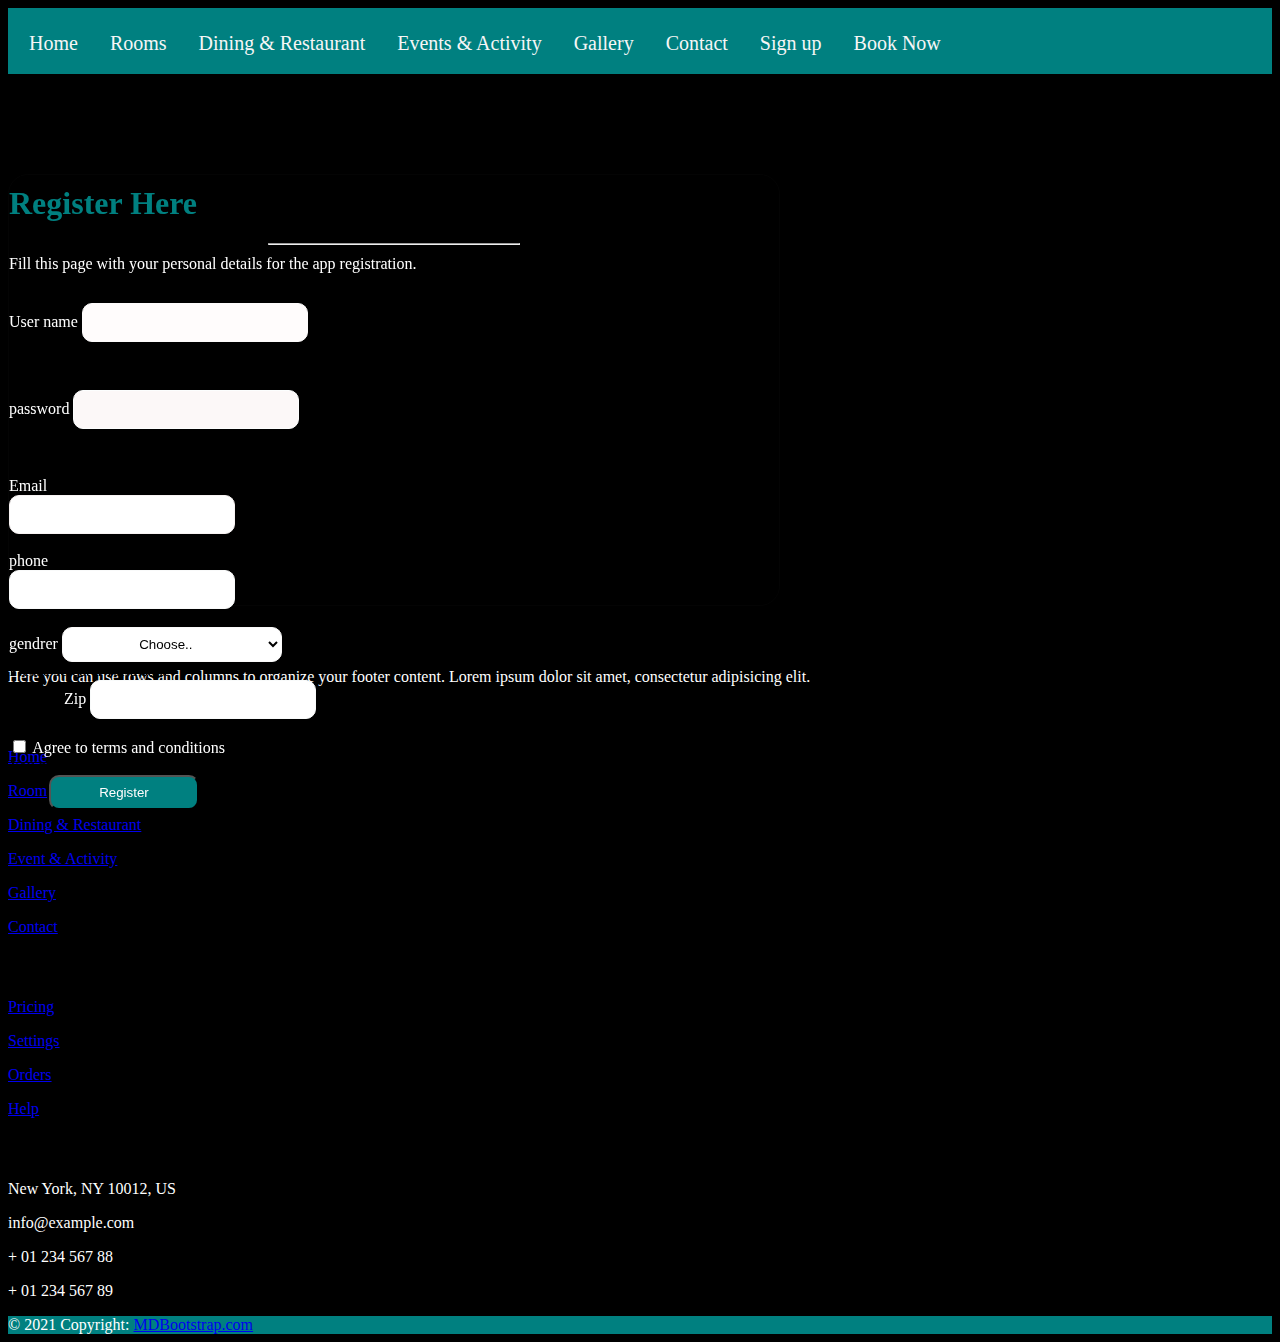
<file: register_1.html>
<!DOCTYPE html>
<html lang="en">
<head>
    <meta charset="UTF-8">
    <meta name="viewport" content="width=device-width, initial-scale=1.0">
    <title>Document</title>
  
    <link href="https://cdn.jsdelivr.net/npm/bootstrap@5.3.2/dist/css/bootstrap.min.css" rel="stylesheet" integrity="sha384-T3c6CoIi6uLrA9TneNEoa7RxnatzjcDSCmG1MXxSR1GAsXEV/Dwwykc2MPK8M2HN" crossorigin="anonymous">
<script src="https://cdn.jsdelivr.net/npm/bootstrap@5.3.2/dist/js/bootstrap.bundle.min.js" integrity="sha384-C6RzsynM9kWDrMNeT87bh95OGNyZPhcTNXj1NW7RuBCsyN/o0jlpcV8Qyq46cDfL" crossorigin="anonymous"></script>
</head>
<link rel="stylesheet" href="css/reg.css">
<body>


  <nav>
    <ul class="sidebar">
      <li onclick="hideSidebar()">
      <a href="#">
      <svg xmlns="http://www.w3.org/2000/svg" height="24px" viewBox="0 -960 960 960" width="24px" fill="#e8eaed">
        <path d="m256-200-56-56 224-224-224-224 56-56 224 224 224-224 56 56-224 224 224 224-56 56-224-224-224 224Z"/>
          </svg>
        </a>
      </li>
      <li><a href="home.html">Home</a></li>
      <li><a href="room.html">Rooms</a></li>
      <li><a href="dining.html">Dining & Restaurant</a></li>
      <li><a href="event.html">Events & Activity</a></li>
      <li><a href="gallery.html">Gallery</a></li>
      <li><a href="contact.html">Contact</a></li>
      <li><a href="register_1.html">Sign up</a></li>
      <li><a href="book.html">Book Now</a></li>
    </ul>
    
    <div class="ab"></div>
    
    <ul>
      <li class="hideonmobile"><a href="home.html">Home</a></li>
      <li class="hideonmobile"><a href="room.html">Rooms</a></li>
      <li class="hideonmobile"><a href="dining.html">Dining & Restaurant</a></li>
      <li class="hideonmobile"><a href="event.html">Events & Activity</a></li>
      <li class="hideonmobile"><a href="gallery.html">Gallery</a></li>
      <li class="hideonmobile"><a href="contact.html">Contact</a></li>
      <li class="hideonmobile"><a href="register_1.html">Sign up</a></li>
      <li class="hideonmobile"><a href="book.html">Book Now</a></li>
      <li class="menu" onclick="showSidebar()">
        <a href="#">
          <svg xmlns="http://www.w3.org/2000/svg" height="26px" viewBox="0 -960 960 960" width="26px" fill="#e8eaed">
            <path d="M120-240v-80h720v80H120Zm0-200v-80h720v80H120Zm0-200v-80h720v80H120Z"/>
          </svg>
        </a>
      </li>
    </ul>
  </nav>



  
   <div class="container-fluid">
   <h1>Register Here</h1>
   <hr style="color: rgb(3, 254, 254);width: 250px;">
    <p> Fill this page with your personal details for the app registration.</p>
  <form class="row g-3 needs-validation" novalidate action="home.html"method="post">
    <div class="col-md-4 fn">
      <label for="validationCustom01" class="form-label la">User name</label>
      <input type="text" class="form-control" id="fn" name="username" value="" required>
      <div class="valid-feedback">
        Looks good!
      </div>
    </div>
    <div class="col-md-4 ln">
      <label for="validationCustom02" class="form-label la">password</label>
      <input type="text" class="form-control" id="ln" name="password" value="" required>
      <div class="valid-feedback">
        Looks good!
      </div>
    </div>
    <div class="col-md-4 email">
      <label for="validationCustomUsername" class="form-label la">Email</label>
      <div class="input-group has-validation">
        <input type="text" class="form-control" id="email" name="email" aria-describedby="inputGroupPrepend" required>
        <div class="invalid-feedback">
          Please choose a username.
        </div>
      </div>
    </div>
    <div class="col-md-4 phone">
      <label for="validationCustomUsername" class="form-label la">phone</label>
      <div class="input-group has-validation">
        <input type="text" class="form-control" id="phone" name="phone" aria-describedby="inputGroupPrepend" required>
        <div class="invalid-feedback">
          Please choose a username.
        </div>
      </div>
    </div>
   
    <div class="col-md-3 gender">
      <label for="validationCustom04" class="form-label la">gendrer</label>
      <select class="form-select" id="gender" required name="gender">
        <option selected disabled value="">Choose..</option>
        <option>Female</option>
        <option>Male</option>
        <option>Others</option>
      </select>
      <div class="invalid-feedback">
        Please select a valid state.
      </div>
    </div>
    <div class="col-md-3 zip">
      <label for="validationCustom05" class="form-label la">Zip</label>
      <input type="text" class="form-control" id="zip" name="zip" required>
      <div class="invalid-feedback">
        Please provide a valid zip.
      </div>
    </div>
    <div class="col-12 check">
      <div class="form-check">
        <input class="form-check-input" type="checkbox" value="" id="check" name="chbx" required>
        <label class="form-check-label" for="invalidCheck" style="color: white;">
          Agree to terms and conditions
        </label>
        <div class="invalid-feedback">
          You must agree before submitting.
        </div>
      </div>
    </div>
    <div class="col-12 sub">

      <button class="submit" type="submit">Register</button>
 
      </div>
       </form>
      </div>
      </div>

      <div class="ff" >
           <!-- Footer -->
<footer class="text-center text-lg-start bg-body-tertiary text-muted">
  <!-- Section: Links  -->
  <section class="bg-dark text-white">
    <div class="container text-center text-md-start mt-5">
      <!-- Grid row -->
      <div class="row mt-3">
        <!-- Grid column -->
        <div class="col-md-3 col-lg-4 col-xl-3 mx-auto mb-4">
          <!-- Content -->
          <h6 class="text-uppercase fw-bold mb-4 mt-4">GreenCloud</h6>
          <p>Here you can use rows and columns to organize your footer content. Lorem ipsum dolor sit amet, consectetur adipisicing elit.</p>
        </div>
        <!-- Grid column -->

        <!-- Grid column -->
        <div class="col-md-2 col-lg-2 col-xl-2 mx-auto mb-4">
          <!-- Links -->
          <h6 class="text-uppercase fw-bold mb-4 mt-4">Products</h6>
          <p><a href="#!" class="text-reset">Home</a></p>
          <p><a href="#!" class="text-reset">Room</a></p>
          <p><a href="#!" class="text-reset">Dining & Restaurant</a></p>
          <p><a href="#!" class="text-reset">Event & Activity</a></p>
          <p><a href="#!" class="text-reset">Gallery</a></p>
          <p><a href="#!" class="text-reset">Contact</a></p>
        </div>
        <!-- Grid column -->

        <!-- Grid column -->
        <div class="col-md-3 col-lg-2 col-xl-2 mx-auto mb-4">
          <!-- Links -->
          <h6 class="text-uppercase fw-bold mb-4 mt-4">Useful Links</h6>
          <p><a href="#!" class="text-reset">Pricing</a></p>
          <p><a href="#!" class="text-reset">Settings</a></p>
          <p><a href="#!" class="text-reset">Orders</a></p>
          <p><a href="#!" class="text-reset">Help</a></p>
        </div>
        <!-- Grid column -->

        <!-- Grid column -->
        <div class="col-md-4 col-lg-3 col-xl-3 mx-auto mb-md-0 mb-4">
          <!-- Links -->
          <h6 class="text-uppercase fw-bold mb-4 mt-4">Contact</h6>
          <p><i class="fas fa-home me-3"></i> New York, NY 10012, US</p>
          <p><i class="fas fa-envelope me-3"></i> info@example.com</p>
          <p><i class="fas fa-phone me-3"></i> + 01 234 567 88</p>
          <p><i class="fas fa-print me-3"></i> + 01 234 567 89</p>
        </div>
        <!-- Grid column -->
      </div>
      <!-- Grid row -->
    </div>
  </section>
  <!-- Section: Links  -->

  <!-- Copyright -->
  <div class="text-center p-4" style="background-color: teal; color: white;">
    © 2021 Copyright:
    <a class="text-reset fw-bold" href="https://mdbootstrap.com/">MDBootstrap.com</a>
  </div>
  <!-- Copyright -->
</footer>



<!-- Footer -->
      </div>

      
      <script>
  


        function showSidebar() {
          const sidebar = document.querySelector('.sidebar');
          sidebar.style.display = 'flex';
      }
      
      function hideSidebar() {
          const sidebar = document.querySelector('.sidebar');
          sidebar.style.display = 'none';
      }
      
      
        function fun(){
         alert("Your message is arrived")
        }
       </script>
 </body>


 
 </html>
</file>
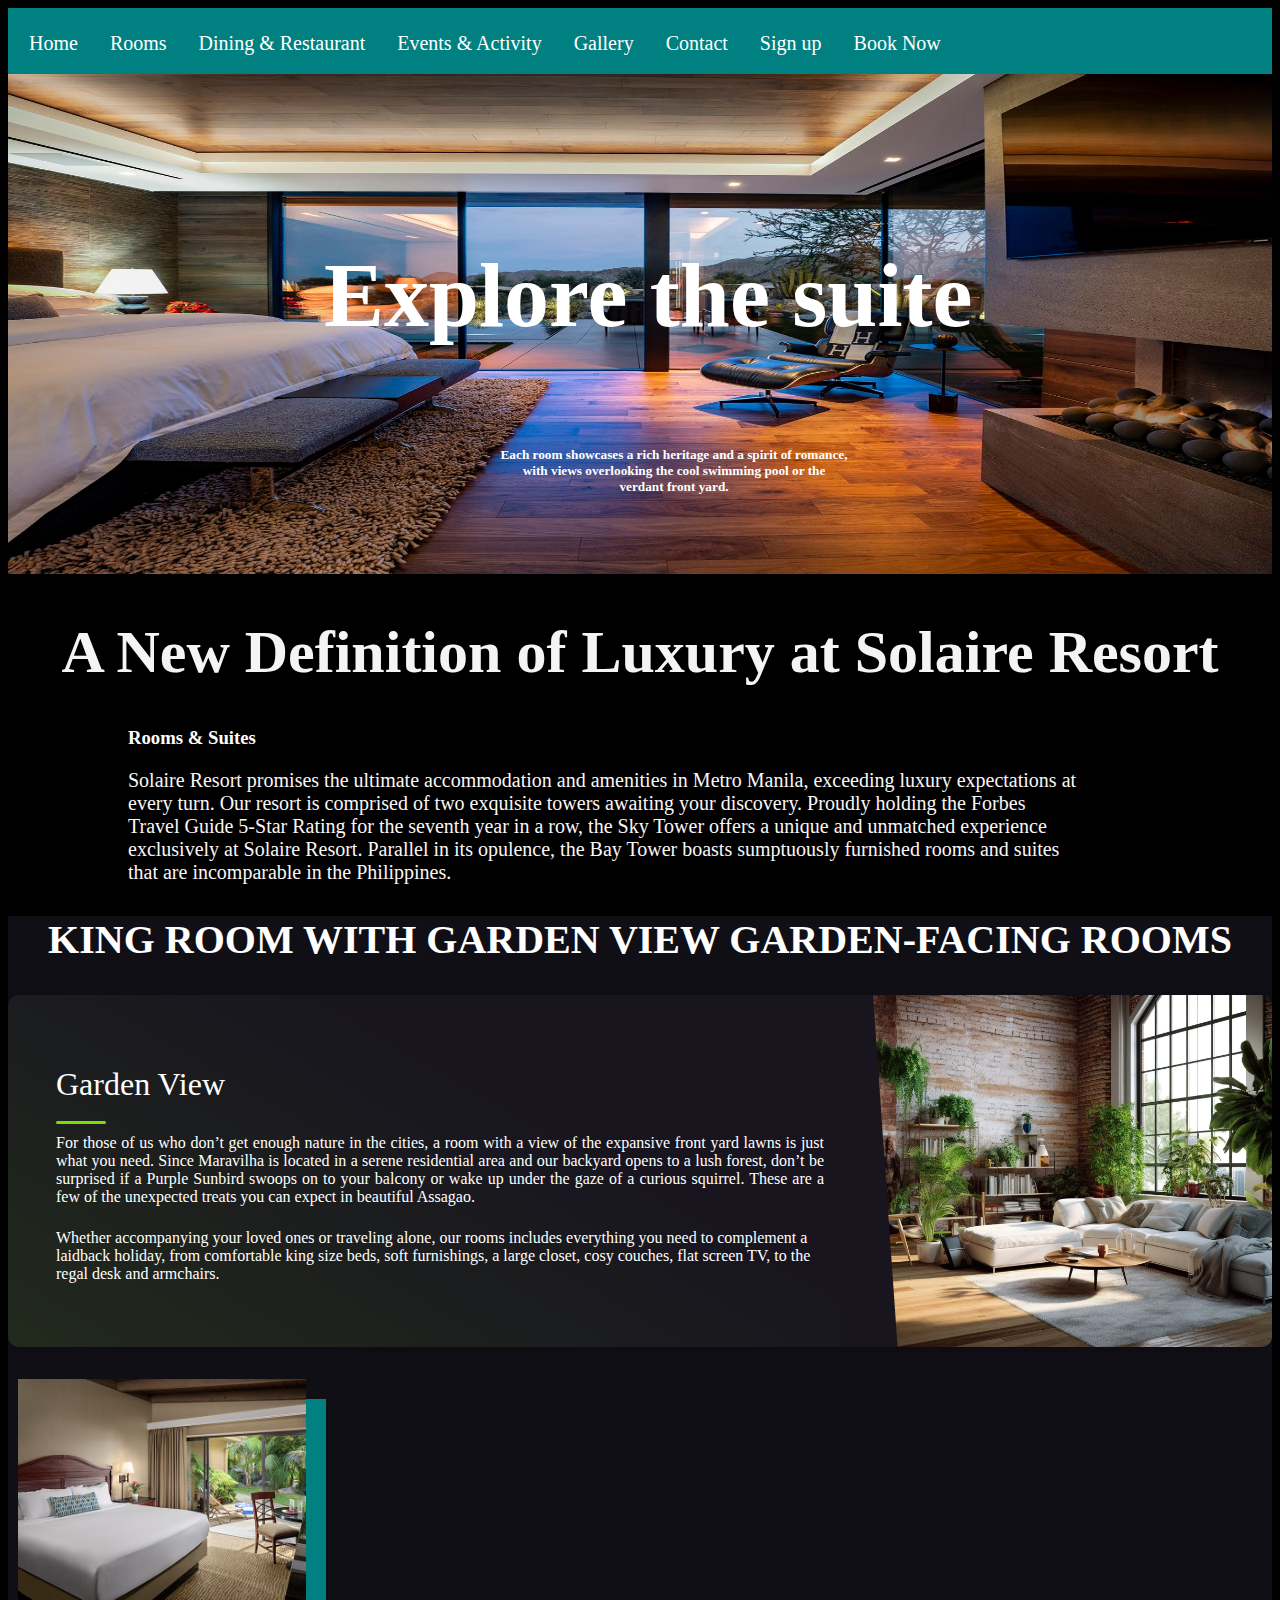
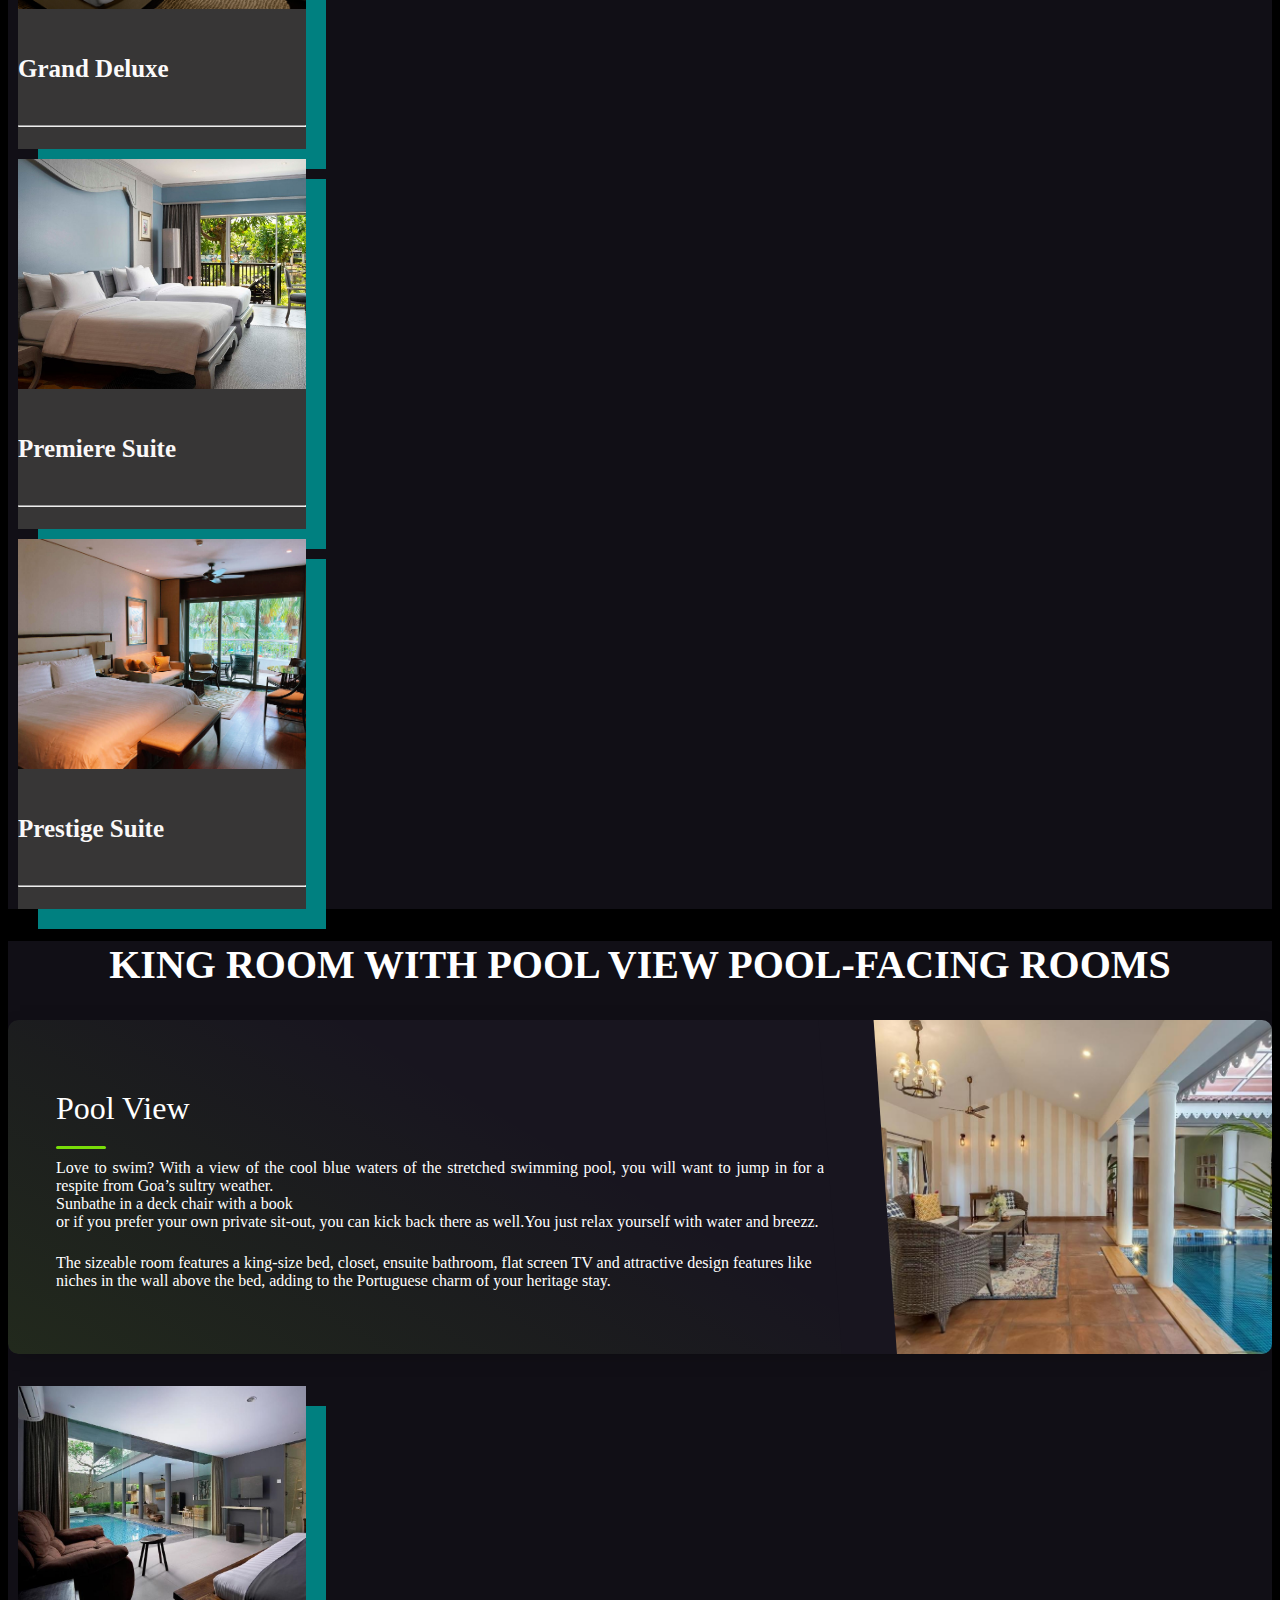
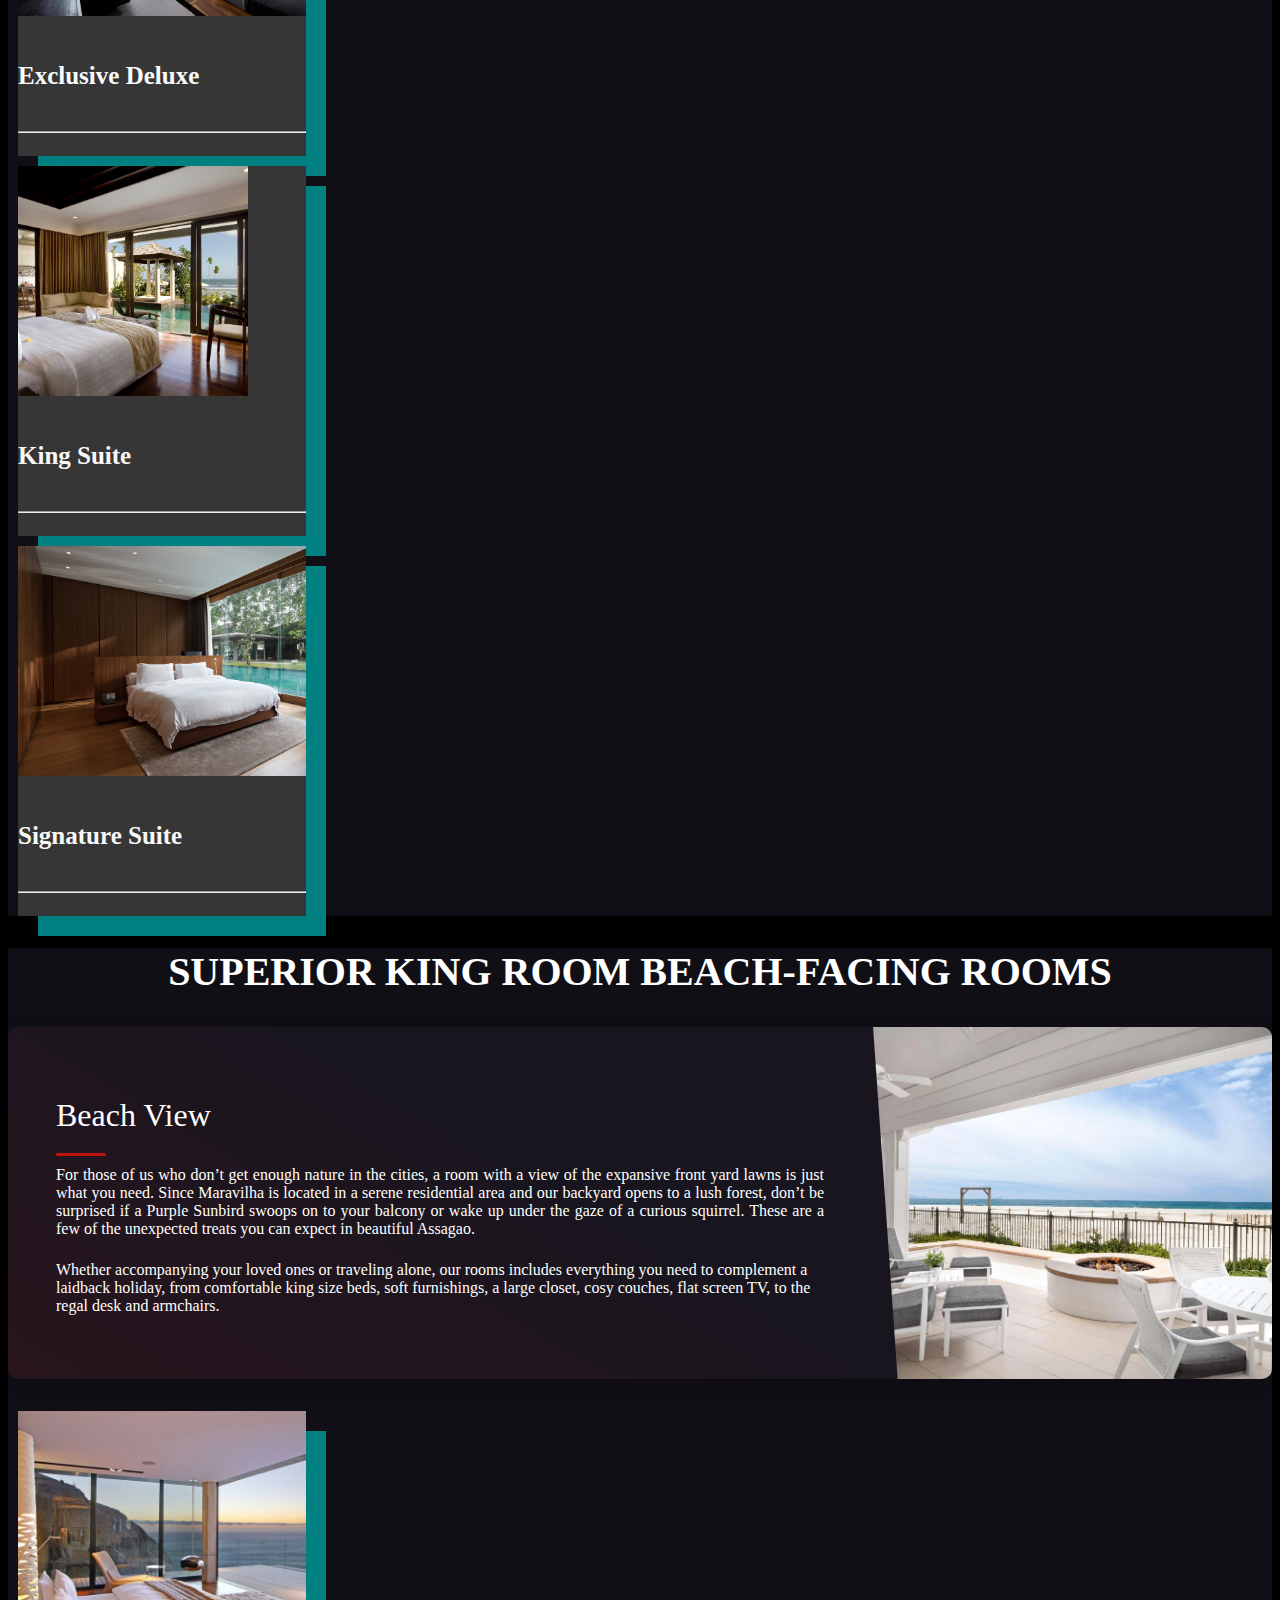
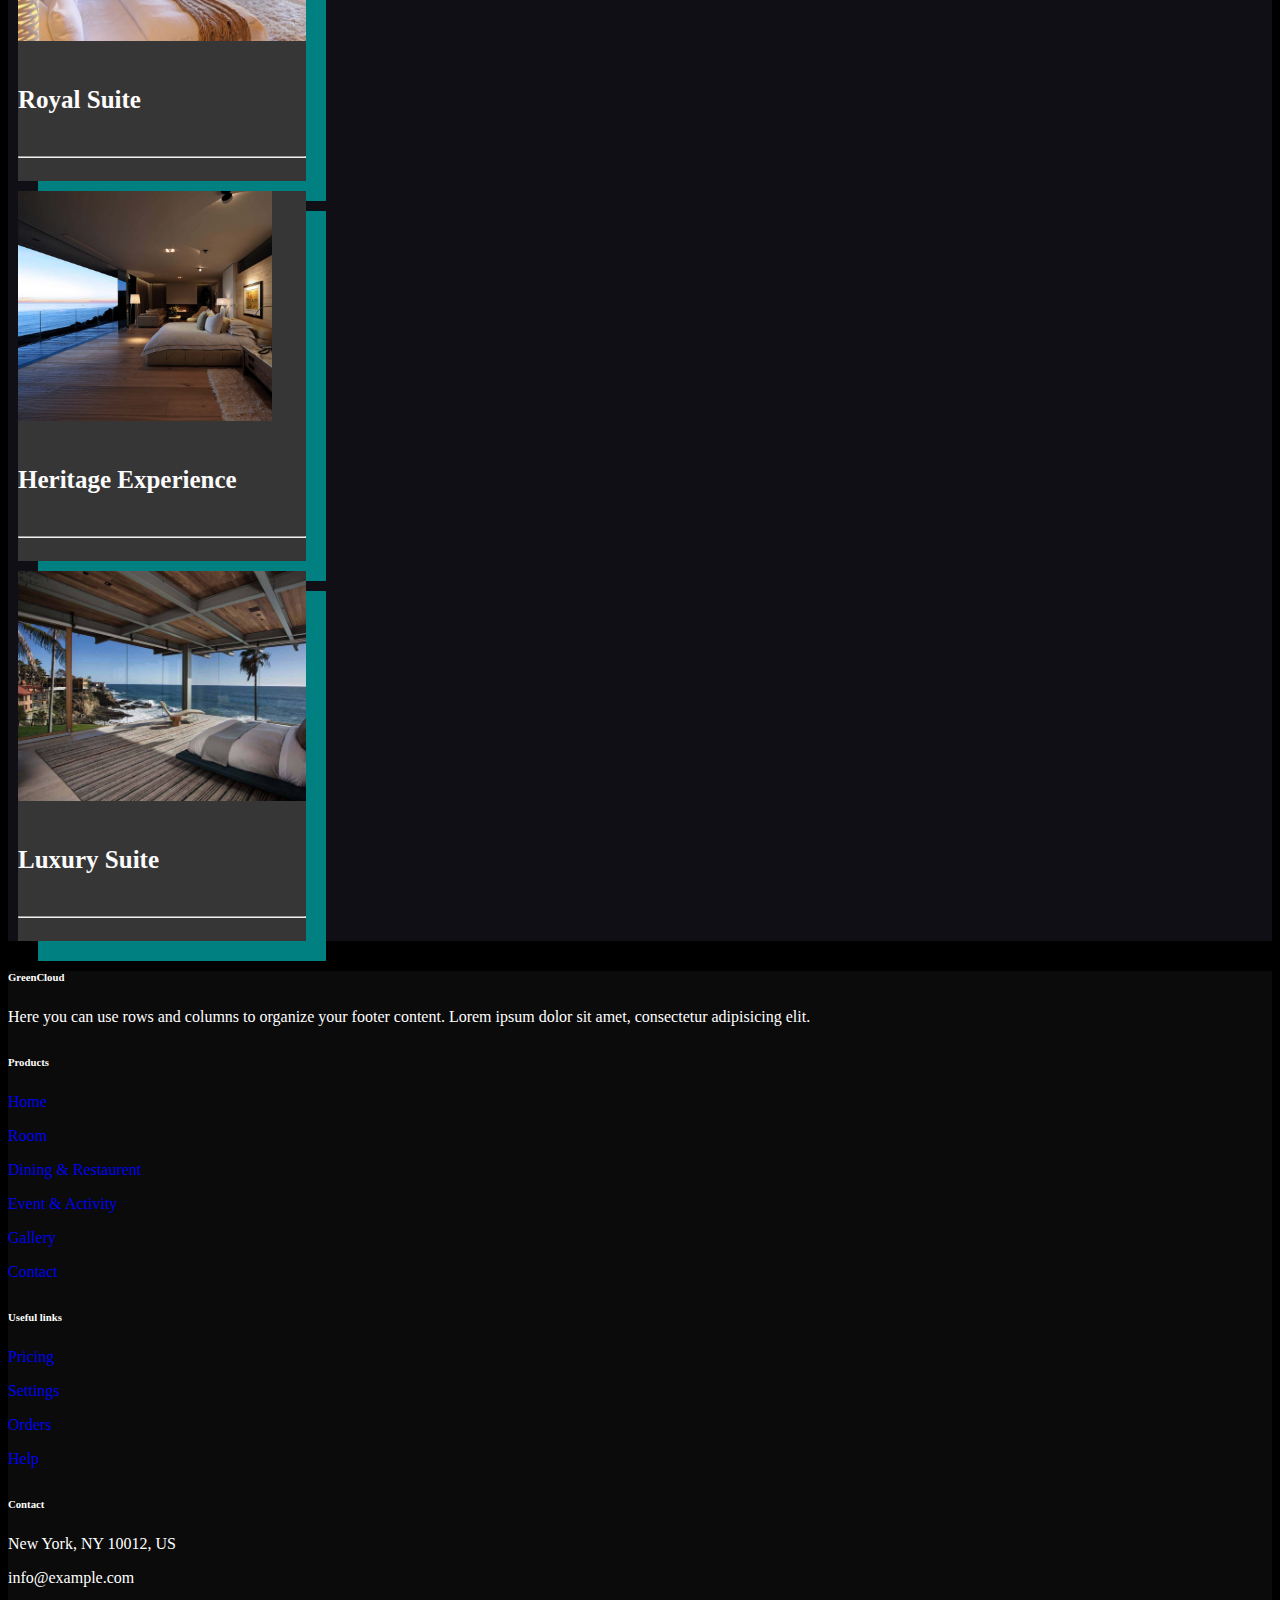
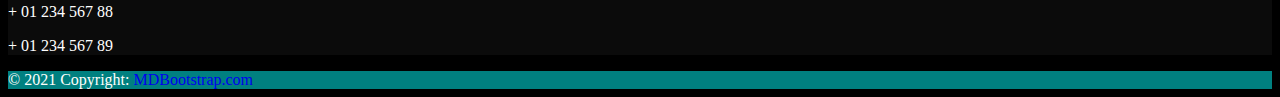
<file: room.html>
<!DOCTYPE html>
<html lang="en">
<head>
  <meta charset="UTF-8">
  <meta name="viewport" content="width=device-width, initial-scale=1.0">
  <title>Document</title>
  <link rel="stylesheet" href="css/room.css">
  <link href="https://cdn.jsdelivr.net/npm/bootstrap@5.3.2/dist/css/bootstrap.min.css" rel="stylesheet" integrity="sha384-T3c6CoIi6uLrA9TneNEoa7RxnatzjcDSCmG1MXxSR1GAsXEV/Dwwykc2MPK8M2HN" crossorigin="anonymous">
</head>
<body style="background-color:black">
  <nav>
    <ul class="sidebar">
      <li onclick="hideSidebar()">
      <a href="#">
      <svg xmlns="http://www.w3.org/2000/svg" height="24px" viewBox="0 -960 960 960" width="24px" fill="#e8eaed">
        <path d="m256-200-56-56 224-224-224-224 56-56 224 224 224-224 56 56-224 224 224 224-56 56-224-224-224 224Z"/>
          </svg>
        </a>
      </li>
      <li><a href="home.html">Home</a></li>
      <li><a href="room.html">Rooms</a></li>
      <li><a href="dining.html">Dining & Restaurant</a></li>
      <li><a href="event.html">Events & Activity</a></li>
      <li><a href="gallery.html">Gallery</a></li>
      <li><a href="contact.html">Contact</a></li>
      <li><a href="register_1.html">Sign up</a></li>
      <li><a href="book.html">Book Now</a></li>
    </ul>
    
    <div class="ab"></div>
    
    <ul>
      <li class="hideonmobile"><a href="home.html">Home</a></li>
      <li class="hideonmobile"><a href="room.html">Rooms</a></li>
      <li class="hideonmobile"><a href="dining.html">Dining & Restaurant</a></li>
      <li class="hideonmobile"><a href="event.html">Events & Activity</a></li>
      <li class="hideonmobile"><a href="gallery.html">Gallery</a></li>
      <li class="hideonmobile"><a href="contact.html">Contact</a></li>
      <li class="hideonmobile"><a href="register_1.html">Sign up</a></li>
      <li class="hideonmobile"><a href="book.html">Book Now</a></li>
      <li class="menu" onclick="showSidebar()">
        <a href="#">
          <svg xmlns="http://www.w3.org/2000/svg" height="26px" viewBox="0 -960 960 960" width="26px" fill="#e8eaed">
            <path d="M120-240v-80h720v80H120Zm0-200v-80h720v80H120Zm0-200v-80h720v80H120Z"/>
          </svg>
        </a>
      </li>
    </ul>
  </nav>
  
  
    <div class="as">
    <img src="css/Rroom.jpg" alt=""  width="100%" >
    <div class="as-text">
      <h1 style="font-family:'Times New Roman', Times, serif; margin-top:70px; font-size: 90px;">Explore the suite
        </h1>
      <h5 style="font-family:'Times New Roman', Times, serif; margin-top:100px;text-align: center; width: 700px;">Each room showcases a rich heritage and a spirit of romance, <br>with views overlooking the cool swimming pool or the  <br>verdant front yard.</h5>
     </div>
  </div>
  <div class="text">
    <h1 >A New Definition of Luxury at Solaire Resort
    </h1>
    <h3 >Rooms & Suites</h3>
    <p>Solaire Resort promises the ultimate accommodation and amenities in Metro Manila, exceeding luxury expectations at every turn. Our resort is comprised of two exquisite towers awaiting your discovery. Proudly holding the Forbes Travel Guide 5-Star Rating for the seventh year in a row, the Sky Tower offers a unique and unmatched experience exclusively at Solaire Resort. Parallel in its opulence, the Bay Tower boasts sumptuously furnished rooms and suites that are incomparable in the Philippines.</p>
  </div>

  <section class="dark">
    <div class="container py-4">
      <h1 class="h1 text-center" id="pageHeaderTitle" style="color: white;">King Room with Garden View Garden-facing rooms</h1>
      <article class="postcard dark green">
        <a class="postcard__img_link" href="#">
          <img class="postcard__img" src="css/gardenview.jpg" alt="Image Title" />
        </a>
        <div class="postcard__text">
          <h1 class="postcard__title green"><a href="#"></a>Garden View</h1>
          <div class="postcard__subtitle small">
            <time datetime="2020-05-25 12:00:00">
              <i class="fas fa-calendar-alt mr-2"></i>
            </time>
          </div>
          <div class="postcard__bar"></div>
          <div class="postcard__preview-txt">For those of us who don’t get enough nature in the cities, a room with a view of the expansive front yard lawns is just what you need. Since Maravilha is located in a serene residential area and our backyard opens to a lush forest, don’t be surprised if a Purple Sunbird swoops on to your balcony or wake up under the gaze of a curious squirrel. These are a few of the unexpected treats you can expect in beautiful Assagao.</div>
          <p>Whether accompanying your loved ones or traveling alone, our rooms includes everything you need to complement a laidback holiday, from comfortable king size beds, soft furnishings, a large closet, cosy couches, flat screen TV, to the regal desk and armchairs.

          </p>
        </div>
      </article>
      <div class="container text-center car">

        <div class="row">
          <div class="col-md-4" >
            <div class="card" style="width: 18rem;background-color: rgb(55, 54, 54);">
              <img src="css/roomg1.jpg" class="card-img-top" alt="..." height="230px">
              <div class="card-body">
                <h5  style="color:rgb(251, 250, 250);font-size: 25px;">Grand Deluxe</h5>
                <hr style="color: white;">
                <h6 style="color:rgb(248, 248, 248);">₹4500+GST /Per night</h6>
                <hr style="color: white;">
                <a href="book.jsp">
                  <button type="button" class="bu" style="background-color: teal; color: white;">Book your stay</button></a>
                <p style="font-family:'Times New Roman', Times, serif; font-size: medium;color: black;" class="card-text"></p>
               </p>
              </div>
            </div>
          </div>
          <div class="col-md-4">
            <div class="card" style="width: 18rem;background-color: rgb(55, 54, 54);">
              <img src="css/roomg2.jpg" class="card-img-top" alt="..." height="230px">
              <div class="card-body">
                <h5  style="color:rgb(250, 248, 248);font-size: 25px;">Premiere Suite</h5>
                <hr style="color: white;">
                <h6 style="color:rgb(253, 253, 253);">₹5500+GST /Per night</h6>
                <hr style="color: white;">
                <a href="book.jsp">
                  <button type="button" class="bu" style="background-color: teal; color: white;">Book your stay</button></a>
                <p style="font-family:'Times New Roman', Times, serif; font-size: medium;color: black;" class="card-text"></p>
                 </p>
              </div>
            </div>
          </div>
          <div class="col-md-4">
            <div class="card" style="width: 18rem;background-color: rgb(55, 54, 54);">
              <img src="css/roomg3.jpg" class="card-img-top" alt="..." height="230px">
              <div class="card-body">
                <h5  style="color:rgb(250, 248, 248);font-size: 25px;">Prestige Suite</h5>
                <hr style="color: white;">
                <h6 style="color:rgb(253, 253, 253);">₹5500+GST /Per night</h6>
                <hr style="color: white;">
                <a href="book.jsp">
                  <button type="button"class="bu" style="background-color: teal; color: white;">Book your stay</button></a>
                <p style="font-family:'Times New Roman', Times, serif; font-size: medium;color: black;" class="card-text"></p>
                 </p>
              </div>
            </div>
          </div>
        
        </div>
      </div>
      </div>

    </div>
  </section>
  
  <section class="dark">
    <div class="container py-4">
      <h1 class="h1 text-center" id="pageHeaderTitle" style="color: white;">King Room with Pool View Pool-facing rooms</h1>
      <article class="postcard dark green">
        <a class="postcard__img_link" href="#">
          <img class="postcard__img" src="css/poolview.jpg" alt="Image Title" />
        </a>
        <div class="postcard__text">
          <h1 class="postcard__title green"><a href="#"></a>Pool View</h1>
          <div class="postcard__subtitle small">
            <time datetime="2020-05-25 12:00:00">
              <i class="fas fa-calendar-alt mr-2"></i>
            </time>
          </div>
          <div class="postcard__bar"></div>
          <div class="postcard__preview-txt">Love to swim? With a view of the cool blue waters of the stretched swimming pool, you will want to jump in for a respite from Goa’s sultry weather. <br> Sunbathe in a deck chair with a book <br> or if you prefer your own private sit-out, you can kick back there as well.You just relax yourself with water and breezz. 
            </div>
          <p> The sizeable room features a king-size bed, closet, ensuite bathroom, flat screen TV and attractive design features like niches in the wall above the bed, adding to the Portuguese charm of your heritage stay.
          
          </p>
        </div>
      </article>
      <div class="container text-center car">

        <div class="row">
          <div class="col-md-4" >
            <div class="card" style="width: 18rem;background-color: rgb(55, 54, 54);">
              <img src="css/roomp1.jpg" class="card-img-top" alt="..." height="230px">
              <div class="card-body">
                <h5  style="color:rgb(251, 251, 252);font-size: 25px;">Exclusive Deluxe</h5>
                <hr  style="color: white;">
                <h6 style="color:rgb(255, 253, 252);">₹4000+GST /Per night</h6>
                <hr style="color: white;">
                <a href="book.jsp">
                  <button type="button"class="bu" style="background-color:teal; color: white;">Book your stay</button></a>
                <p style="font-family:'Times New Roman', Times, serif; font-size: medium;color: black;" class="card-text"></p>
               </p>
              </div>
            </div>
          </div>
          <div class="col-md-4">
            <div class="card" style="width: 18rem;background-color: rgb(55, 54, 54);">
              <img src="css/roomp2.jpg" class="card-img-top" alt="..." height="230px">
              <div class="card-body">
                <h5  style="color:rgb(249, 248, 248);font-size: 25px;">King Suite</h5>
                <hr style="color: white;">
                <h6 style="color:rgb(246, 244, 242);">₹7500+GST /Per night</h6>
                <hr  style="color: white;">
                <a href="book.jsp">
                  <button type="button"class="bu" style="background-color:teal; color: white;">Book your stay</button></a>
                <p style="font-family:'Times New Roman', Times, serif; font-size: medium;color: black;" class="card-text"></p>
               </p>
              </div>
            </div>
          </div>
          <div class="col-md-4">
            <div class="card" style="width: 18rem;background-color: rgb(55, 54, 54);">
              <img src="css/roomp3.jpg" class="card-img-top" alt="..." height="230px">
              <div class="card-body">
                <h5  style="color:rgb(249, 248, 248);font-size: 25px;">Signature Suite</h5>
                <hr style="color: white;">
                <h6 style="color:rgb(246, 244, 242);">₹7500+GST /Per night</h6>
                <hr  style="color: white;">
                <a href="book.jsp">
                  <button type="button"class="bu" style="background-color:teal; color: white;">Book your stay</button></a>
                <p style="font-family:'Times New Roman', Times, serif; font-size: medium;color: black;" class="card-text"></p>
               </p>
              </div>
            </div>
          </div>
        </div>
      </div>
      </div>

    </div>
  </section>
  <section class="dark">
    <div class="container py-4">
      <h1 class="h1 text-center" id="pageHeaderTitle" style="color: white;">Superior King Room beach-facing rooms</h1>
      <article class="postcard dark red">
        <a class="postcard__img_link" href="#">
          <img class="postcard__img" src="css/beachview.jpg" alt="Image Title" />	
        </a>
        <div class="postcard__text">
          <h1 class="postcard__title green"><a href="#"></a>Beach View</h1>
          <div class="postcard__subtitle small">
            <time datetime="2020-05-25 12:00:00">
              <i class="fas fa-calendar-alt mr-2"></i>
            </time>
          </div>
          <div class="postcard__bar"></div>
          <div class="postcard__preview-txt">For those of us who don’t get enough nature in the cities, a room with a view of the expansive front yard lawns is just what you need. Since Maravilha is located in a serene residential area and our backyard opens to a lush forest, don’t be surprised if a Purple Sunbird swoops on to your balcony or wake up under the gaze of a curious squirrel. These are a few of the unexpected treats you can expect in beautiful Assagao.</div>
          <p>Whether accompanying your loved ones or traveling alone, our rooms includes everything you need to complement a laidback holiday, from comfortable king size beds, soft furnishings, a large closet, cosy couches, flat screen TV, to the regal desk and armchairs. </p>
        </div>
      </article>
      <div class="container text-center car">

        <div class="row">
          <div class="col-md-4">
            <div class="card" style="width: 18rem;background-color: rgb(55, 54, 54);">
              <img src="css/roomb1.jpg" class="card-img-top" alt="..." height="230px">
              <div class="card-body">
                <h5  style="color:rgb(255, 252, 252);font-size: 25px;">Royal Suite</h5>
                <hr style="color: white;">
                <h6 style="color:rgb(255, 254, 253);">₹5500+GST /Per night</h6>
                <hr style="color: white;">
                <a href="book.jsp">
                  <button type="button"class="bu" style="background-color:teal; color: white;">Book your stay</button></a>
                <p style="font-family:'Times New Roman', Times, serif; font-size: medium;color: black;" class="card-text"></p>
                </div>
            </div>
          </div>
          <div class="col-md-4">
            <div class="card" style="width: 18rem;background-color: rgb(55, 54, 54);">
              <img src="css/roomb2.jpg" class="card-img-top" alt="..." height="230px">
              <div class="card-body">
                <h5  style="color:rgb(251, 251, 251);font-size: 25px;">Heritage Experience</h5>
                <hr style="color: white;">
                <h6 style="color:rgb(255, 255, 254);">₹4900+GST /Per night</h6>
                <hr style="color: white;">
                <a href="book.jsp">
                  <button type="button"class="bu" style="background-color:teal; color: white;">Book your stay</button></a>
                <p style="font-family:'Times New Roman', Times, serif; font-size: medium;color: black;" class="card-text"></p>
              </div>
            </div>
          </div>
          <div class="col-md-4">
            <div class="card" style="width: 18rem;background-color: rgb(55, 54, 54);">
              <img src="css/roomb3.jpg" class="card-img-top" alt="..." height="230px">
              <div class="card-body">
                <h5  style="color:rgb(251, 251, 251);font-size: 25px;">Luxury Suite</h5>
                <hr style="color: white;">
                <h6 style="color:rgb(255, 255, 254);">₹4900+GST /Per night</h6>
                <hr style="color: white;">
                <a href="book.jsp">
                  <button type="button" class="bu" style="background-color:teal; color: white;">Book your stay</button></a>
                <p style="font-family:'Times New Roman', Times, serif; font-size: medium;color: black;" class="card-text"></p>
              </div>
            </div>
          </div>
         
        </div>
      </div>
  </section>
 
  
  
      <!-- Footer -->
      <footer class="text-center text-lg-start bg-body-tertiary text-muted">
        <!-- Section: Social media -->
        
        <!-- Section: Social media -->
      
        <!-- Section: Links  -->
        <section class="" style="background-color:rgba(11, 11, 11, 0.961)">
          <div class="container text-center text-md-start mt-5">
            <!-- Grid row -->
            <div class="row mt-3">
              <!-- Grid column -->
              <div class="col-md-3 col-lg-4 col-xl-3 mx-auto mb-4">
                <!-- Content -->
                <h6 style="color:rgb(255, 255, 255);margin-top: 30px;"class="text-uppercase fw-bold mb-4">
                  <i  class="fas fa-gem me-3"></i>GreenCloud
                </h6>
                <p style="color: white;" >
                  Here you can use rows and columns to organize your footer content. Lorem ipsum
                  dolor sit amet, consectetur adipisicing elit.
                </p>
              </div>
              <!-- Grid column -->
      
              <!-- Grid column -->
              <div class="col-md-2 col-lg-2 col-xl-2 mx-auto mb-4"style="color: white;margin-top: 30px;" >
                <!-- Links -->
                <h6   class="text-uppercase fw-bold mb-4" style="color:rgb(253, 251, 250);">
                  Products
                </h6>
                <p>
                  <a  href="#!" class="text-reset">Home</a>
                </p>
                <p>
                  <a href="#!" class="text-reset">Room</a>
                </p>
                <p>
                  <a href="#!" class="text-reset">Dining & Restaurent</a>
                </p>
                <p>
                  <a  href="#!" class="text-reset">Event & Activity</a>
                </p>
                <p>
                  <a  href="#!" class="text-reset">Gallery</a>
                </p>
                <p>
                  <a  href="#!" class="text-reset">Contact</a>
                </p>
              </div>
              <!-- Grid column -->
      
              <!-- Grid column -->
              <div class="col-md-3 col-lg-2 col-xl-2 mx-auto mb-4" style="color: white;margin-top: 30px;" >
                <!-- Links -->
                <h6  style="color:rgb(253, 253, 251);" class="text-uppercase fw-bold mb-4">
                  Useful links
                </h6>
                <p>
                  <a href="#!" class="text-reset">Pricing</a>
                </p>
                <p>
                  <a  href="#!" class="text-reset">Settings</a>
                </p>
                <p>
                  <a href="#!" class="text-reset">Orders</a>
                </p>
                <p>
                  <a href="#!" class="text-reset">Help</a>
                </p>
              </div>
              <!-- Grid column -->
      
              <!-- Grid column -->
              <div class="col-md- col-lg-3 col-xl-3 mx-auto mb-md-0 mb-4"style="color: white;margin-top: 30px;" >
                <!-- Links -->
                <h6  class="text-uppercase fw-bold mb-4" style="color:rgb(254, 254, 253);">Contact</h6>
                <p><i class="fas fa-home me-3"></i> New York, NY 10012, US</p>
                <p>
                  <i class="fas fa-envelope me-3"></i>
                  info@example.com
                </p>
                <p><i  class="fas fa-phone me-3"></i> + 01 234 567 88</p>
                <p><i  class="fas fa-print me-3"></i> + 01 234 567 89</p>
              </div>
              <!-- Grid column -->
            </div>
            <!-- Grid row -->
          </div>
        </section>
        <!-- Section: Links  -->
      
        <!-- Copyright -->
        <div class="text-center p-4" style="background-color:teal;color:rgb(254, 254, 252);">
          © 2021 Copyright:
          <a class="text-reset fw-bold" href="https://mdbootstrap.com/">MDBootstrap.com</a>
        </div>
        <!-- Copyright -->
      </footer>
      <!-- Footer -->
  </div>
  </body>
  </html>

     </div>


     <script>
  


      function showSidebar() {
        const sidebar = document.querySelector('.sidebar');
        sidebar.style.display = 'flex';
    }
    
    function hideSidebar() {
        const sidebar = document.querySelector('.sidebar');
        sidebar.style.display = 'none';
    }
    
    
      function fun(){
       alert("Your message is arrived")
      }
     </script>

     
  </body>

</html>
</file>
<file: css/home.css>
ul {
  list-style-type: none;
  margin: 0;
  padding: 5px;
  overflow: hidden;
  background-color:teal;
  
}

li {
  float: left;
  
}

li a {
  display: block;
  color:rgb(246, 243, 243);
  text-align: center;
  padding: 14px 16px;
  text-decoration: none;
  margin-top: 5px;
  font-size: 20px;
  font-family:'Times New Roman', Times, serif;
  transition: color 0.3s ease;
  text-decoration: none;
  

}

li a:hover {
  color:rgb(4, 4, 4);
  
}






    .about {
      text-align: center;
      color: white;
      font-family: 'Times New Roman', Times, serif;
      margin-top: 40px;
      
    }
  
    h1 {
      color: white;
      
    }
  
    .responsive-hr {
      width: 250px;
      color: white;
      margin: 0 auto;
      
    }

    
html {
  font-family: sans-serif;
  box-sizing: border-box;
 
    
}

*, *:before, *:after {
  box-sizing: inherit;
}
.cd__main{
   background: linear-gradient(to right, #3f2b96, #a8c0ff) !important; /* W3C, IE 10+/ Edge, Firefox 16+, Chrome 26+, Opera 12+, Safari 7+ */
}
.text-center {
  text-align: center;
}

.color-white {
  color: #fff;
}

.nave{
  background-color: rgb(4, 4, 44);
}
.column{
  margin-top: 80px;
}
.cl1 h4{
 color: rgb(249, 248, 246);
 font-family:initial;
}
.cl1 h1{
  color: teal;
  font-size: 50px;
  font-family: Impact, Haettenschweiler, 'Arial Narrow Bold', sans-serif;
}
.cl1 h5{
  font-family:'monospace';
  font-size: 25px;
  text-align: left;
  color: white;
}


.title{
  width:100%;
  text-align: center;
  margin-top: 10px;
}
.title h1{
  font-size:45px;
  font-family: 'Exo', sans-serif;
}
.title h3{
  margin-top: 30px;
  font-size: 40px;
  font-family:'monospace';
}

.car1{
  border: 1px solid rgba(0, 0, 0, 0);
  width: 100%;
  height: 700px;
  margin-top: 100px;
  background-color:rgba(21, 21, 21, 0.938);
}
.car1 h1{
  margin-top: 30px;
}
.cl{
  border: black solid 1px;
  height: 600px;
  width: 100%;
  margin-top: 60PX;
}
.text{
  text-align: center;
  margin-top: 70px;
}
body {
  background-color: #E1E7E7;
}

.card-row {
  display: flex;
  justify-content: center;
  align-items: center;  
  min-width: 780px;
  width: 100%;
  height: 500px;
}

.card {
  position: relative;
  background-color: #0c0c0c00;
  height: 370px;
  width: 240px;
  margin: 10px;
  overflow: hidden;
  box-shadow: 0px 2px 4px 0px rgba(0,0,0,0.5);
  transition: height 0.3s, box-shadow 0.3s;
  box-shadow: 20px 20px 0px rgb(2, 127, 144);
}

.card:hover {
  height: 410px;
  box-shadow: 20px 20px 0px rgb(2, 127, 144);
}

.card-image {
  /* center horizontally overflown image */
  position: absolute;
  left: -9999px;
  right: -9999px;
  margin: auto;

  height: 220px;
  min-width: 100%;
  transition: height 0.3s, opacity 0.3s;
}
.card-image.selected {
  height: 410px;
  opacity: 0.3;
}
.card-footer {
  position: absolute;
  bottom: 0;
  height: 130px;
  padding: 10px 15px;
  font-family: Helvetica;
}

.card-text {
  font-size: 14px;
  color: rgba(0, 0, 0, 0.7);
}
.card-title {
  font-family: Serif;
}
.card-author {
  font-size: 14px;
  color: #BAB096;
  transition: color 0.3s;
}
.card-author.selected {
  color: #6a6456;
}
html {
  font-family: sans-serif;
  box-sizing: border-box;
}

*, *:before, *:after {
  box-sizing: inherit;
}
.cd__main{
   background: linear-gradient(to right, #3f2b96, #a8c0ff) !important; /* W3C, IE 10+/ Edge, Firefox 16+, Chrome 26+, Opera 12+, Safari 7+ */
}
.text-center {
  text-align: center;
}

.color-white {
  color: #fff;
}

.box-container {
  align-items: center;
  display: flex;
  flex-direction: column;
  justify-content: space-around;
  padding: 35px 15px;
  width: 100%;
}
.booking{
  border: solid 1px rgba(0, 0, 0, 0);
   height: 370px; 
   width: 100%;
   margin-top: 60px;
   background-color: rgb(53, 52, 52)
}


@media screen and (min-width:1380px) {
  .box-container {
    flex-direction: row
  }
}

.box-item {
  position: relative;
  width: 415px;
  margin-bottom: 35px;
  max-width: 100%;
}

.flip-box {
  -ms-transform-style: preserve-3d;
  transform-style: preserve-3d;
  -webkit-transform-style: preserve-3d;
  perspective: 1000px;
  -webkit-perspective: 1000px;
}

.flip-box-front,
.flip-box-back {
  background-size: cover;
  background-position: center;
  border-radius: 8px;
  min-height: 475px;
  -ms-transition: transform 0.7s cubic-bezier(.4,.2,.2,1);
  transition: transform 0.7s cubic-bezier(.4,.2,.2,1);
  -webkit-transition: transform 0.7s cubic-bezier(.4,.2,.2,1);
  -webkit-backface-visibility: hidden;
  backface-visibility: hidden;
}

.flip-box-front {
  -ms-transform: rotateY(0deg);
  -webkit-transform: rotateY(0deg);
  transform: rotateY(0deg);
  -webkit-transform-style: preserve-3d;
  -ms-transform-style: preserve-3d;
  transform-style: preserve-3d;
}

.flip-box:hover .flip-box-front {
  -ms-transform: rotateY(-180deg);
  -webkit-transform: rotateY(-180deg);
  transform: rotateY(-180deg);
  -webkit-transform-style: preserve-3d;
  -ms-transform-style: preserve-3d;
  transform-style: preserve-3d;
}

.flip-box-back {
  position: absolute;
  top: 0;
  left: 0;
  width: 100%;
  
  -ms-transform: rotateY(180deg);
  -webkit-transform: rotateY(180deg);
  transform: rotateY(180deg);
  -webkit-transform-style: preserve-3d;
  -ms-transform-style: preserve-3d;
  transform-style: preserve-3d;
}

.flip-box:hover .flip-box-back {
  -ms-transform: rotateY(0deg);
  -webkit-transform: rotateY(0deg);
  transform: rotateY(0deg);
  -webkit-transform-style: preserve-3d;
  -ms-transform-style: preserve-3d;
  transform-style: preserve-3d;
}

.flip-box .inner {
  position: absolute;
  left: 0;
  width: 100%;
  padding: 60px;
  outline: 1px solid transparent;
  -webkit-perspective: inherit;
  perspective: inherit;
  z-index: 2;
  
  transform: translateY(-50%) translateZ(60px) scale(.94);
  -webkit-transform: translateY(-50%) translateZ(60px) scale(.94);
  -ms-transform: translateY(-50%) translateZ(60px) scale(.94);
  top: 50%;
}

.flip-box-header {
  font-size: 34px;
}

.flip-box p {
  font-size: 20px;
  line-height: 1.5em;
}

.flip-box-img {
  margin-top: 25px;
}

.flip-box-button {
  background-color: transparent;
  border: 2px solid #fff;
  border-radius: 2px;
  color: #fff;
  cursor: pointer;
  font-size: 20px;
  font-weight: bold;
  margin-top: 25px;
  padding: 15px 20px;
  text-transform: uppercase;
}
.as{
  margin-top: 60px;
}
.one{
  border: 1px solid rgba(0, 0, 0, 0);
  width: 100%;
  height: 450px;
  background-color:rgb(2, 66, 66);
}

@media screen and (max-width: 768px){
h4{
  font-size: 3px;
  line-height: 50px;
}
  
}


.sidebar{
  
  position: fixed;
  top: 0;
  height: 100%;
  width: 250px;
  z-index: 999;
  background-color: rgba(255, 255, 255, 0.108);
  backdrop-filter: blur(5px);
  box-shadow: -10px 0 10px rgba(0, 0, 0, 0.1);
  display: none;
  flex-direction: column;
  align-items: flex-start;
  justify-content: flex-start;

}
.sidebar li{
  width: 100%;

}
.sidebar a{
  width: 100%;
}
.menu{
  display: none;
}

@media(max-width: 800px){
  .hideonmobile{
    display: none;
  }
  .menu{
    display: block;
  }
  
    .carousel-inner .carousel-item img {
      height: auto; /* Adjust image height for medium screens */
    width: 100%;}
  
    .carousel-caption h3 {
      font-size: 20px; /* Slightly smaller heading */
      margin-bottom: 15px;
      color: rgb(242, 218, 5);
    }
    
    .carousel-caption h1 {
      font-size: 40px; /* Reduced font size for main text */
      margin-bottom: 60px;
      line-height: 1.4; /* Adjust line height for readability */
    }
  
    .carousel-caption {
      bottom: 30px; /* Position caption slightly higher */
      padding: 0 20px; /* Add padding for balanced spacing */
    }
   
  
  
    .col-md-6.cl1 {
      padding: 20px; /* Add padding for balanced spacing */
      text-align: center; /* Center-align text for better layout on smaller screens */
    }
  
    .col-md-6.cl1 h4 {
      font-size: 20px; /* Adjust heading font size */
      margin-bottom: 10px;
    }
  
    .col-md-6.cl1 h1 {
      font-size: 28px; /* Reduce main title font size */
      margin-bottom: 15px;
      line-height: 1.2; /* Adjust line height for readability */
    }
  
    .col-md-6.cl1 h5 {
      font-size: 20px; /* Reduce body text font size */
      line-height: 1.5; /* Increase line height for readability */
      margin-bottom: 20px;
    }
    
   
      .col-md-6 img {
      margin-left: 170px;
        width: 100%; /* Make image responsive to container width */
        max-width: 100%; /* Ensure image does not exceed container width */
        height: auto; /* Maintain aspect ratio */
      }
    
      .col-md-6 {
        padding: 15px; /* Add some padding around the image */
        text-align: center; /* Center-align for better layout on smaller screens */
      }

      
      
        /* General styling for alignment and padding */
        .text, .car1 .title {
          text-align: center;
          padding: 15px;
        }
      
        .text h4 {
          font-size: 18px; /* Adjust subheading font size */
          color: white;
        }
      
        .text h1 {
          font-size: 24px; /* Adjust main heading font size */
          line-height: 1.2;
          color: white;
        }
      
        /* Title section for Exclusive Restaurants */
        .car1 .title h3 {
          font-size: 18px; /* Smaller font size */
          color: teal;
        }
      
        .car1 .title h1.dine {
          font-size: 24px; /* Smaller font for main title */
          line-height: 1.3;
          color: white;
        }
      
        /* Restaurant card layout */
        .car .row {
          flex-direction: column; /* Stack restaurant cards vertically */
          align-items: center;
        }
      
        .car .col-md-4 {
          width: 100%;
          max-width: 350px;
          margin-bottom: 20px; /* Space between cards */
        }
      
        .car .card {
          width: 100%;
          background-color: rgb(55, 54, 54);
        }
      
        .car .card-body h5 {
          font-size: 22px; /* Adjust card title size */
          color: teal;
        }
      
        .car .card-body p {
          font-size: 14px;
          color: rgb(252, 252, 252);
        }
      
        /* Flip-box styling */
        .as .row {
          flex-direction: column; /* Stack flip-boxes vertically */
          align-items: center;
        }
      
        .as .col-md-4 {
          width: 100%;
          max-width: 350px;
          margin-bottom: 20px; /* Space between flip-boxes */
        }
      
        .flip-box {
          width: 100%;
          height: auto; /* Auto height to fit content */
        }
      
        .flip-box-front, .flip-box-back {
          background-size: cover;
          background-position: center;
        }
      
        .flip-box .inner {
          padding: 15px; /* Add padding for inner content */
        }
      
        .flip-box-header {
          font-size: 22px; /* Adjust flip-box title font size */
          color: white;
        }
      
        .flip-box p {
          font-size: 14px; /* Smaller font for description */
          line-height: 1.4;
          color: white;
        }
      
        .flip-box-button {
          font-size: 14px;
          padding: 8px 16px; /* Smaller padding for buttons */
          margin-top: 10px;
          color: teal;
          background-color: white;
          border: none;
          cursor: pointer;
        }
      
        .flip-box-button:hover {
          background-color: teal;
          color: white;
        }
       
          /* Center the text and reduce spacing for mobile view */
          .one h5 {
            font-size: 16px;
            text-align: center;
            color: rgb(249, 245, 244);
            margin-top: 30px;
          }
        
          .one h1 {
            font-size: 24px;
            text-align: center;
            font-family: 'monospace';
            color: white;
            margin-top: 15px;
          }
        
          .one p {
            font-size: 16px;
            text-align: center;
            line-height: 1.5;
            color: gainsboro;
            margin-top: 10px;
            padding: 0 20px; /* Adds padding for better readability on smaller screens */
          }
        
          /* Stack columns and adjust spacing for images and titles */
          .one .container .row {
            flex-direction: column; /* Stack items vertically */
            align-items: center;
          }
        
          .one .container .col-md-4 {
            margin-bottom: 20px; /* Adds spacing between stacked items */
            text-align: center;
          }
        
          .one .container .col-md-4 img {
            width: 120px; /* Slightly reduce icon size */
            height: 120px;
          }
        
          .one .container .col-md-4 h5 {
            font-size: 18px; /* Adjust font size for amenity titles */
            margin-top: 10px;
            color: white;
          }
        
            /* Container adjustments for mobile */
            .container.text-center {
              margin-top: 30px;
              padding: 0 15px; /* Add padding for a clean look on mobile */
            }
          
            /* Stack image and text vertically and center-align */
            .container.text-center .row {
              flex-direction: column;
              align-items: center;
            }
          
            .container.text-center .col-md-6 img {
              width: 100%; /* Make the image responsive */
              height: auto; /* Maintain aspect ratio */
              margin-right: 0; /* Remove extra margin on mobile */
              padding-right: 0;
            }
          
            /* Text styling adjustments */
            .container.text-center h1 {
              font-size: 40px; /* Reduce heading size for mobile */
              text-align: center;
              font-family: 'Times New Roman', Times, serif;
              color: rgb(251, 251, 253);
              margin-top: 20px;
            }
          
            .container.text-center p {
              font-size: 16px; /* Reduce font size for mobile readability */
              text-align: center; /* Center-align text for mobile */
              color: white;
              font-family: Verdana, Geneva, Tahoma, sans-serif;
              margin-top: 15px;
            }
            
              .booking {
                height: auto; /* Allow height to adjust based on content */
                margin-top: 30px; /* Reduce top margin for smaller screens */
                padding: 20px; /* Add padding for better spacing */
              }
            
              .booking .container {
                margin-top: 20px; /* Reduce margin for mobile */
              }
            
              .booking h1 {
                font-size: 30px; /* Reduce heading size for mobile */
                text-align: center; /* Center align heading */
              }
            
              .booking p {
                font-size: 16px; /* Reduce paragraph size for better readability */
                text-align: center; /* Center align paragraph */
              }
            
              .booking .row {
                flex-direction: column; /* Stack columns vertically */
                align-items: center; /* Center align content */
              }
            
              .booking .col-md-6 {
                width: 100%; /* Full width for each column */
                margin-bottom: 20px; /* Space between columns */
              }
            
              /* Style adjustments for form elements */
              .booking .form-control {
                width: 90%; /* Full width of the input fields */
                margin: 0 auto; /* Center the inputs */
              }
            
              .booking .btn {
                width: 90%; /* Button full width */
                margin: 20px auto; /* Center the button */
              }
              .container {
                margin-top: 3000px;
              }
              .car1{
                height: 1650px;
              }
              .one{
                height: 850px;
              }
              .row  .col-md-6 .f2{
               
                margin-left: 42px;
              }
              
            
        
      }
          
        
      
    
  
  

@media (max-width: 450px) {
  
  .responsive-hr {
    width: 150px; /* Adjust width for mobile */
  }
  .carousel-inner .carousel-item img {
    
    height: 300px; /* Adjust image height for smaller screens */
  }

  .carousel-caption h3 {
    
    font-size: 16px; /* Smaller heading */
    margin-bottom: 10px;
    color: rgb(242, 218, 5); /* Keep the same color for consistency */
  }

  .carousel-caption h1 {
    
    font-size: 24px; /* Smaller font size for main text */
    margin-bottom: 40px;
    line-height: 1.3; /* Adjust line height for readability */
  }

  .carousel-caption {
    bottom: 20px; /* Move caption higher for better visibility */
    padding: 0 10px; /* Add some padding for better spacing */
  }
  
  .container .col-md-6 img{
    
    margin-left: 1px;
  }
  .one{
    width: 428px;
    height: 950px;
  }
  .ro{
    
    height: 1px;
  }
 
  .booking{
    width: 428px;
    height: 900px
  }
  .f{
    width: 428px;
    margin-top: -49px;
  }
  body{
    width: 85%;
  }
.as{
  width: 428px;
}
ul{
  width: 428px;
}
.about{
  width: 428px;
}
.cl1{
  
  margin-left: 33px;
  
}
.car1{
  width: 428px;
}
.cl{
  margin-left: 27px;
  height: auto;
  background-color: black;
}
}
</file>
<file: css/booking.css>
.navb{
    font-size: 20px;
    padding: 10px;
    font-family: Arial, Helvetica, sans-serif;
    color: black;
}
.navb:hover{
    background-color:gray;
    height: 60px;
    border-radius: 10px;
}

.nave{
    margin-left: 150px;
}
.as{
  position: relative;
  margin: 0%;
}
.as img{
  width: 100%;
  height: 500px;
}
.as-text{
  position: absolute;
  top: 100px;
  color: white;
  margin-left: 25%;
}
.bb{
    
    margin-top: 20px;
    background-color: black;
}
.nn{
  border-radius: 180px;
  margin-top: 80px;
}
.nn hr{
  width: 280px; 
  margin-left: 25%; 
  color:rgb(2, 253, 253)
}
.cc{
    border: solid rgba(0, 0, 0, 0) 1px;
    height: 530px;
    width: 1170px;
 background-color: #77777700;
  padding-left: 10px;
}
.booking-form.booking-form {
    width:501px;
    margin: 0 auto;
    background: #1c067600;
    padding: 29px;
    margin-right: -11px;
    color:black;
  }
  
  div.elem-group {
    margin: 0px ;
  }
  
  div.elem-group.inlined {
    width: 49%;
    display: inline-block;
    margin-left: 1%;
    float: left;
  }
   a{
    color: white;
  }
  
  label {
    display: block;
    font-family: 'Nanum Gothic';
    padding-bottom: 1px;
    font-size: 1.25em;
  }
  
  input, select, textarea {
    border-radius: 5px;
    border: 1px solid #7777771e;
    box-sizing: border-box;
    font-size: 1.25em;
    font-family: 'Nanum Gothic';
    width: 100%;
    padding: 1px;
  }
  
  div.elem-group.inlined input {
    width: 95%;
    display: inline-block;
  }
  
  textarea {
    height: 100px;
  }
  
  hr {
    border: 1px dotted #ccc;
  }
  
  button {
    height: 30px;
    background: rgba(255, 166, 0, 0.624);
    color: white;
    font-size: 1.25em;
    font-family: 'Nanum Gothic';
    border: solid 1px rgba(0, 0, 0, 0.19);
    cursor: pointer;
    padding-bottom:2px;
    border-radius: 5px;
  }
  .q:hover{
    color: white;
  }
  button:hover {
    background: #333;
  }

  ul {
    list-style-type: none;
    margin: 0;
    
    overflow: hidden;
    background-color:teal;
  }
  
  li {
    float: left;
  }
  
  li a {
    display: block;
    color:rgb(254, 254, 254);
    text-align: center;
    padding: 14px 16px;
    text-decoration: none;
    margin-top: 5px;
    font-size: 20px;
    font-family:'Times New Roman', Times, serif;
    transition: color 0.3s ease;
    text-decoration: none;
  }
  
  li a:hover {
    color:rgb(7, 7, 7);
  }
  
  
  
  html {
    font-family: sans-serif;
    box-sizing: border-box;
  }

  .sidebar{
  
    position: fixed;
    top: 0;
    height: 100%;
    width: 250px;
    z-index: 999;
    background-color: rgba(255, 255, 255, 0.108);
    backdrop-filter: blur(5px);
    box-shadow: -10px 0 10px rgba(0, 0, 0, 0.1);
    display: none;
    flex-direction: column;
    align-items: flex-start;
    justify-content: flex-start;
  
  }
  .sidebar li{
    width: 100%;
  
  }
  .sidebar a{
    width: 100%;
  }
  .menu{
    display: none;
  }
  
  @media(max-width: 800px){
    .hideonmobile{
      display: none;
    }
    .menu{
      display: block;
    }
  }


  @media(max-width: 450px){
.as img{
  width: 100%;
  height: auto;
}
.as-text{
  display: none;
}
.cc{
  width: 100%;
  
}
.nn{
  
  width: 100%;
  justify-content: center;
  align-items: center;
 border-radius: 100px;
  margin-left: 7px;
 
}

.nn hr{
  margin-left: 20px;
}
.booking-form.booking-form{
  width: 100%;
  align-items: center;
  justify-content: center;
}

.foot{
  margin-top: 450px;
}
  }
</file>
<file: css/contect.css>
ul {
    list-style-type: none;
    margin: 0;
    padding: 5px;
    overflow: hidden;
    background-color:teal;
  }
  
  li {
    float: left;
  }
  
  li a {
    display: block;
    color:rgb(254, 249, 249);
    text-align: center;
    padding: 14px 16px;
    text-decoration: none;
    margin-top: 5px;
    font-size: 20px;
    font-family:'Times New Roman', Times, serif;
    transition: color 0.3s ease;
    text-decoration: none;
  
  }
  
  li a:hover{
    color:rgb(1, 1, 1);
  }
  
  html {
    font-family: sans-serif;
    box-sizing: border-box;
  }
  
  .box{
    margin-top: 20px;
  }
  .box1{
    text-align:left;
    color:rgb(5, 61, 5);
    font-size: 25px;
   
  }
  .box2 h1{
     color:rgb(2, 38, 26);
     font-size: 40px;
     font-family:'Times New Roman', Times, serif;
     margin-top: 10px;
  }
  .box2 p{
    color:rgb(3, 45, 20);
    margin-top: 40px;
   
  }
  .box2 hr{
    width: 200px; 
    margin-left: 33%; 
    color: aqua;
  }
  .as{
    position: relative;
  }
  .as img{
    
     width:100%; 
     height: 500px;
  }
  .as-text{
    position: absolute;
    top: 40px;
    color: white;
    margin-left: 37%;
    margin-left: 30%;
  }
  .as-text h4{
    font-family:'Times New Roman', Times, serif; 
    margin-top:70px; 
    font-size: 90px;
  }
  .as-text h5{
  font-family:'Times New Roman', Times, serif;
   margin-top:100px;
   text-align: center;
  }
  .b{
    border: solid 1px rgba(0, 0, 0, 0);
    width: 100%;
    height: 500px;
    margin-top: 50px;
  }
  .b button{
    background-color:teal; 
    border:teal;
    margin-left:35%;
    width:  100px;
  }
  .a input{
    border: #3f4744dd 1px solid;
    height: 50px;
    width: 500px;
    
  }
  

  .sidebar{
  
    position: fixed;
    top: 0;
    height: 100%;
    width: 250px;
    z-index: 999;
    background-color: rgba(255, 255, 255, 0.108);
    backdrop-filter: blur(5px);
    box-shadow: -10px 0 10px rgba(0, 0, 0, 0.1);
    display: none;
    flex-direction: column;
    align-items: flex-start;
    justify-content: flex-start;
  
  }
  .sidebar li{
    width: 100%;
  
  }
  .sidebar a{
    width: 100%;
  }
  .menu{
    display: none;
  }
  
  @media(max-width: 800px){
    .hideonmobile{
      display: none;
    }
    .menu{
      display: block;
    }
  }


  @media(max-width: 450px){
    .as img{
     width: 100%;
     height: auto;
    }
    .as-text{
      display: none;
    }
    .b{
      margin-top: 10px;
    width: 100%;
    }
    .b button{
      margin-left: px;
    }
    .a input{
      width: 80%;
      margin-left: 35px;
    }
    .box2{
      padding: 50px;
    }
    .box2 h1{
     font-size: 24px;
    }
    .box2 hr{
      margin-left: 70px;
    }

    .dis{
      margin-top: 450px;
      font-size: 15px;
    }
    
  }
</file>
<file: css/dining.css>
.header{
    width:100%;
    height: 100vh;
    background-image: url(homer1.jpg);
    background-size: cover;
}
.header h1{
    text-align: center;
    padding-top: 100px;
    color: white;
}
.slide-left{
    animation: slideleft 1s linear forwards;
}
@keyframes slideleft{
    0%{
        transform: translate(100px);
        opacity: 0;
    }
    100%{
        transform: translate(0px);
        opacity: 1;
    }
}
ul {
    list-style-type: none;
    margin: 0;
    padding: 5px;
    overflow: hidden;
    background-color:teal;
  }
  
  li {
    float: left;
  }
  
  li a {
    display: block;
    color:rgb(246, 246, 246);
    text-align: center;
    padding: 14px 16px;
    text-decoration: none;
    margin-top: 5px;
    font-size: 20px;
    font-family:'Times New Roman', Times, serif;
    transition: color 0.3s ease;
    text-decoration: none;
  
  }
  
  li a:hover{
    color: rgb(9, 9, 9);
  }
  
  
  
  html {
    font-family: sans-serif;
    box-sizing: border-box;
  }
  .as{
    position: relative;
  }
  .as img{
    max-width: 100%;
    height:500px;
  }
  .as-text{
    position: absolute;
    top: 100px;
    color: white;
    margin-left: 25%;
  }


  .sav h1{
    text-align: center;
    font-size:50px;
    font-family: 'Times New Roman', Times, serif;
    color: rgb(251, 251, 254); 
    margin-top: 50px;
  }
  .f1 img{
    margin-top: 30px;
     margin-left: 20%;
     height:400px;
     width:850px;
  }
  .food{
    border: 1px rgba(255, 255, 255, 0) solid;
    border: 1px rgba(255, 255, 255, 0.008) solid;
    height: 320px;
    width: 750px;
    margin-left: 24%;
    text-align: center;
    background-color:rgb(58, 57, 57);
    box-shadow: 20px 20px 0px rgb(2, 127, 144);
    margin-top: 20px;
  }
  .food h1{
    margin-top: 30px;
    color:white;
    font-family: 'Times New Roman', Times, serif;
  }
  .food p{
    margin-top: 20px;
    color:white;
    font-family:cursive;
    font-size: 18px;
  }
  .food button{
    background-color:teal;
    color:white;
    width: 150px;
    height: 50px;
    margin-top: 10px;
    border: 1px rgba(255, 255, 255, 0.008) solid;
}
.food button:hover{
  background-color:rgb(2, 73, 73);
}
.grand h1{
  text-align: center;
  font-size:50px;
  font-family: 'Times New Roman', Times, serif;
  color: rgb(251, 251, 255); 
  margin-top: 50px;
}
.sidebar{
  
  position: fixed;
  top: 0;
  height: 100%;
  width: 250px;
  z-index: 999;
  background-color: rgba(255, 255, 255, 0.108);
  backdrop-filter: blur(5px);
  box-shadow: -10px 0 10px rgba(0, 0, 0, 0.1);
  display: none;
  flex-direction: column;
  align-items: flex-start;
  justify-content: flex-start;

}
.sidebar li{
  width: 100%;

}
.sidebar a{
  width: 100%;
}
.menu{
  display: none;
}

@media(max-width: 800px){
  .hideonmobile{
    display: none;
  }
  .menu{
    display: block;
  }
}


@media(max-width: 450px){
.as img{
  width: 100%;
  height: auto;
}
.as-text{
  display: none;
  color: red;
}
.sav{
  margin-left: 50px;
  width: 300px;
}
.sav h1{
  font-size: 40px;
}
.f1 img{
  margin-left: 25px;
  width: 90%;
  height: auto;
}
.food{
  margin-top: 50px;
  margin-left: 35px;
  width: 80%;
  height: auto;
}
.food p{
  font-size: 17px;
}
.grand h1{
  font-size: 40px;
}

}
</file>
<file: css/event.css>
.header{
  width:100%;
  height: 100vh;
  background-image: url(homer1.jpg);
  background-size: cover;
}
.header h1{
  text-align: center;
  padding-top: 100px;
  color: white;
}
.slide-left{
  animation: slideleft 1s linear forwards;
}
@keyframes slideleft{
  0%{
      transform: translate(100px);
      opacity: 0;
  }
  100%{
      transform: translate(0px);
      opacity: 1;
  }
}
ul {
  list-style-type: none;
  margin: 0;
  padding: 5px;
  overflow: hidden;
  background-color:teal;
}

li {
  float: left;
}

li a {
  display: block;
  color:rgb(250, 248, 248);
  text-align: center;
  padding: 14px 16px;
  text-decoration: none;
  margin-top: 5px;
  font-size: 20px;
  font-family:'Times New Roman', Times, serif;
  transition: color 0.3s ease;
  text-decoration: none;

}

li a:hover {
  color:rgb(7, 7, 7);
}


html {
  font-family: sans-serif;
  box-sizing: border-box;
}
.as{
  position: relative;

}
.as img{
  
   width:100%; 
   height: 500px;
  
  
}
.as-text{
  position: absolute;
  top: 100px;
  color: white;
  margin-left: 25%;
}
.wedding img{
  height:400px;
  width:850px;
   margin-top: 30px; 
   margin-left: 20%;
}
.food{
  margin-top: 20px;
  border: 1px rgba(255, 255, 255, 0.008) solid;
  height: 280px;
  width: 750px;
  margin-left: 24%;
  text-align: center;
  background-color:rgb(56, 55, 55);
  box-shadow: 20px 20px 0px rgb(2, 127, 144);
}
.food h1{
  margin-top: 30px;
  color:rgb(8, 189, 189);
  font-family: 'Times New Roman', Times, serif;
}
.food p{
  margin-top: 20px;
  color: rgb(253, 252, 252);
  font-family:cursive;
  font-size: 18px;
}
.food button{
  background-color:rgb(245, 144, 160);
  color:white;
  width: 150px;
  height: 50px;
  margin-top: 10px;
  border: 1px rgba(255, 255, 255, 0.008) solid;
}
.food button:hover{
background-color:rgb(139, 131, 131);
}

.sidebar{
  
  position: fixed;
  top: 0;
  height: 100%;
  width: 250px;
  z-index: 999;
  background-color: rgba(255, 255, 255, 0.108);
  backdrop-filter: blur(5px);
  box-shadow: -10px 0 10px rgba(0, 0, 0, 0.1);
  display: none;
  flex-direction: column;
  align-items: flex-start;
  justify-content: flex-start;

}
.sidebar li{
  width: 100%;

}
.sidebar a{
  width: 100%;
}
.menu{
  display: none;
}

@media(max-width: 800px){
  .hideonmobile{
    display: none;
  }
  .menu{
    display: block;
  }
}
@media(max-width: 450px){
.as img{
  width: 100%;
  height: auto;
}
.as h1{
  display: none;
}
.as h5{
  display: none;
}
.wedding img{
  width: 90%;
  height: auto;
  margin-left: 20px;

}
.food{
  width: 70%;
  height: auto;
  margin-left: 50px;
  margin-top: 50px;
}
}
</file>
<file: css/gallery.css>
ul {
    list-style-type: none;
    margin: 0;
    padding: 5px;
    overflow: hidden;
    background-color:teal;
  }
  
  li {
    float: left;
  }
  
  li a {
    display: block;
    color:rgb(255, 251, 251);
    text-align: center;
    padding: 14px 16px;
    text-decoration: none;
    margin-top: 5px;
    font-size: 20px;
    font-family:'Times New Roman', Times, serif;
	transition: color 0.3s ease;
    text-decoration: none;
  
  }
  
  li a:hover {
    color:rgb(3, 3, 3);
  }
  
  
  html {
    font-family: sans-serif;
    box-sizing: border-box;
  }
  .as{
    position: relative;
  }
  .as img{

	height:200px;
	width:100%;
	height: 500px;
    
    
  }
  .as-text{
    position: absolute;
    top: 100px;
    color: white;
    margin-left: 25%;
  }

  .explore hr{
	color: rgb(6, 253, 229); 
	width: 535px; 
	margin-left: 30%;
  }

  .explore h1{
	text-align: center; 
	margin-top: 30px;color:rgb(254, 254, 254); 
	font-family:'Times New Roman', Times, serif;
	font-size: 50px;
  }
 body {
	background-color: #f2f2f2;
}

header {
	width: 100%;
	background-color: #77cdb4;
	text-align: center;
}

h1 {
	font-family: 'Roboto Condensed', sans-serif;
	color: #FFF;
	font-size: 2.3em;
}

em {
	color: #232027;
}

.wrapper {
	width: 40%;
	margin: 40px auto;
}

div.gallery {
	margin-top: 30px;
}

div.gallery ul {
	list-style-type: none;
	margin-left: 35px;
}
.container{
	margin-top: 30px;
}

/* animation */
div.gallery ul li, div.gallery li img {
	-webkit-transition: all 0.1s ease-in-out;
  	-moz-transition: all 0.1s ease-in-out;
  	-o-transition: all 0.1s ease-in-out;
  	transition: all 0.1s ease-in-out;
}

div.gallery ul li {
	position: relative;
	float: left;
	width: 130px;
	height: 130px;
	margin: 5px;
	padding: 5px;
	z-index: 0;
}

/* Make sure z-index is higher on hover */
/* Ensure that hover image overlapped the others */
div.gallery ul li:hover {
	z-index: 5;
}

/* Image is position nicely under li */
div.gallery ul li img {
	position: absolute;
	left: 0;
	top: 0;
	padding: 5px;
	width: 150px;
	height: 150px;
	background: #f0f0f0;
}

div.gallery ul li img:hover {
	width: 250px;
	height: 250px;
	margin-top: -130px;
	margin-left: -130px;
	top: 65%;
	left: 65%;
}

p.attribution {
	font-family: 'Consolas';
	color: #000;
	clear: both;
	text-align: center;
	line-height: 25px;
	padding-top: 30px;
}

p.attribution a {
	color: #4c8d7c;
}

/* Responsive hack */
@media only screen and (min-width: 499px) and (max-width: 1212px) {
	.wrapper {
		width: 560px;
	}
}

@media only screen and (max-width: 498px) {
	.wrapper {
		width: 360px;
	}

	div.gallery ul {
		list-style-type: none;
		margin: 0;
	}
}
.filterDiv {
	float: left;
	background-color: #2196F3;
	color: #ffffff;
	width: 260px;
	height: 180px;
	
	margin: 8px;
	display: none;
  }
  
  .show {
	display: block;
  }
  
  .container {
	margin-top: 20px;
	overflow: hidden;
  }
  
  /* Style the buttons */
  .btn1 {
	width: 150px;
	border: none;
	outline: none;
	padding: 12px 16px;
	background-color:teal;
	cursor: pointer;
	color: rgb(255, 255, 255);
	margin: 10px;
	border-radius: 10px;
	font-family:sans-serif;
  }
  
  .btn1:hover {
	background-color:rgb(10, 94, 94);
  }
  .sidebar{
  
	position: fixed;
	top: 0;
	height: 100%;
	width: 250px;
	z-index: 999;
	background-color: rgba(255, 255, 255, 0.108);
	backdrop-filter: blur(5px);
	box-shadow: -10px 0 10px rgba(0, 0, 0, 0.1);
	display: none;
	flex-direction: column;
	align-items: flex-start;
	justify-content: flex-start;
  
  }
  .sidebar li{
	width: 100%;
  
  }
  .sidebar a{
	width: 100%;
  }
  .menu{
	display: none;
  }
  
  @media(max-width: 800px){
	.hideonmobile{
	  display: none;
	}
	.menu{
	  display: block;
	}
  }
  
  @media(max-width: 450px){
.as img{
	width: 100%;
	height: auto;
}
.as h1 {
	display: none;
}
.as h5{
	display: none;
}
.explore{
	width: 100%;
	height: auto;
}
.explore hr{
	width: 80%;
	margin-left: 10%;
}
.explore h1{
	font-size: 40px;
}
.gall{
	
	width: 100%;
	
	margin-left: -7px;
}
.filterDiv{
	width: 100%;
	display: flex;
	justify-content: center;
	align-items: center;
}
  }
</file>
<file: css/login page.css>
.aa{
    border: 1px solid rgba(4, 234, 234, 0.176);
    height: 430px;
    width: 350px;
    text-align: center;
    border-radius: 20px;
    margin-left: 500px;
    backdrop-filter: blur(25px);
    margin-top: 10%;
}

#a{
    margin-top: 10px;
    background-color:rgb(255, 255, 255);
    color:black;
    height: 30px;
    width: 250px;
    border: solid 1px rgb(252, 255, 255);
    border-radius: 10px;
    text-align: center;
    font-size: 20px;
}
#c{
    margin-top: 25px;
    background-color:rgb(255, 255, 255);
    color: black;
    height: 30px;
    width: 250px;
    border: solid 1px  rgb(250, 248, 248);
    border-radius: 10px;
    text-align: center;
    font-size: 20px;
}

#b{
    margin-top: 20px;
    text-align: center;
    background-color:teal;
    font-size: 25px;
    height: 35px;
    width: 150px;
    border-radius: 5px;
    border: 1px solid teal;
    color:rgb(249, 251, 251);
}
#b:hover{
   background-color: rgb(3, 85, 85);
}
#m{
    color:teal;
}
#n{
    margin-right: 30px;
    color:teal;
}
    h3{
        color: teal;
        font-size:25px;
         text-align: center;
    }
    
.z{
    margin-top: 20px;
    padding: 10px;
    color:rgb(247, 247, 249);
}

.z a{
    float:right;


}
.d{
    margin-top: 20px;
    font-size: 20px;
    color:teal;
}
#d{
    color:rgb(245, 247, 247);
}
body{
background-color: black;


}
</file>
<file: css/reg.css>
body{
   background-color: black;
   
}



.header{
    width:100%;
    height: 100vh;
    background-image: url(homer1.jpg);
    background-size: cover;
}
.header h1{
    text-align: center;
    padding-top: 100px;
    color: white;
}
.slide-left{
    animation: slideleft 1s linear forwards;
}
@keyframes slideleft{
    0%{
        transform: translate(100px);
        opacity: 0;
    }
    100%{
        transform: translate(0px);
        opacity: 1;
    }
}
ul {
    list-style-type: none;
    margin: 0;
    padding: 5px;
    overflow: hidden;
    background-color:teal;
  }
  
  li {
    float: left;
  }
  
  li a {
    display: block;
    color:rgb(246, 246, 246);
    text-align: center;
    padding: 14px 16px;
    text-decoration: none;
    margin-top: 5px;
    font-size: 20px;
    font-family:'Times New Roman', Times, serif;
    transition: color 0.3s ease;
    text-decoration: none;
  
  }
  
  li a:hover{
    color: rgb(9, 9, 9);
  }
  
  
  
 
  







nav{
    background-color: color teal;
}
.container-fluid{
    border: 1px solid rgb(4, 4, 4);
    width: 770px;
    height: 430px;
    margin-top: 100px;
    border-radius: 20px;
    backdrop-filter: blur(25px);

}

h1{
    margin-top: 10px;
    color: teal;
}
p{
    margin-top: 10px;
    color: white;
}
#fn{
    background-color:rgb(255, 252, 252);
    color:black;
    height: 35px;
    width: 220px;
    border: solid 1px rgb(253, 251, 251);
    border-radius: 10px;
    text-align: center;
}
.fn{
    margin-top:30px;
}
#ln{
    background-color:rgb(252, 248, 248);
    color:black;
    height: 35px;
    width: 220px;
    border: solid 1px rgb(252, 254, 254);
    border-radius: 10px;
    text-align: center;
}
.ln{
  margin-top: 30px;  
}
#email{
    background-color:rgb(255, 255, 255);
    color:black;
    height: 35px;
    width: 220px;
    border: solid 1px rgb(248, 243, 243);
    border-radius: 10px;
    text-align: center;
}
.email{
    margin-top: 30px;
}
#phone{
    background-color:rgb(255, 255, 255);
    color:black;
    height: 35px;
    width: 220px;
    border: solid 1px rgb(249, 250, 250);
    border-radius: 10px;
    text-align: center;
}
#dob{
    background-color:rgb(255, 255, 255);
    color:black;
    height: 35px;
    width: 220px;
    border: solid 1px rgb(255, 254, 254);
    border-radius: 10px;
    text-align: center;
}
#gender{
    background-color:rgb(255, 255, 255);
    color:black;
    height: 35px;
    width: 220px;
    border: solid 1px rgb(250, 249, 249);
    border-radius: 10px;
    text-align: center;
}
#city{
    background-color:rgb(255, 255, 255);
    color:black;
    height: 35px;
    width: 220px;
    border: solid 1px rgb(249, 249, 249);
    border-radius: 10px;
    text-align: center;
}
.city{
    margin-left: 60px;
}
#state{
    background-color:rgb(255, 255, 255);
    color:black;
    height: 35px;
    width: 220px;
    border: solid 1px rgb(246, 246, 246);
    border-radius: 10px;
    text-align: center;
}
#zip{
    background-color:rgb(255, 255, 255);
    color:black;
    height: 35px;
    width: 220px;
    border: solid 1px rgb(249, 251, 251);
    border-radius: 10px;
    text-align: center;
}
.zip{
    margin-left: 55px;
}
.submit{
    text-align: center;
    background-color: teal;
    height: 35px;
    width: 150px;
    border-radius: 10px;
    color:rgb(255, 253, 253);
    margin-left: 40px;
}
.submit:hover{
   background-color: rgb(1, 67, 67);}
.la{
    color: white;
}


.sidebar{
  
    position: fixed;
    top: 0;
    height: 100%;
    width: 250px;
    z-index: 999;
    background-color: rgba(255, 255, 255, 0.108);
    backdrop-filter: blur(5px);
    box-shadow: -10px 0 10px rgba(0, 0, 0, 0.1);
    display: none;
    flex-direction: column;
    align-items: flex-start;
    justify-content: flex-start;
  
  }
  .sidebar li{
    width: 100%;
  
  }
  .sidebar a{
    width: 100%;
  }
  .menu{
    display: none;
  }
  
  @media(max-width: 800px){
    .hideonmobile{
      display: none;
    }
    .menu{
      display: block;
    }
  }


  @media(max-width: 450px){
    .container-fluid{
        margin-top: 60px;
        width: 70%;
    }
    .zip{
        margin-left: 1px;
    }
    .ff{
        margin-top: 450px;
    }
    }
</file>
<file: css/room.css>
ul {
    list-style-type: none;
    margin: 0;
    padding: 5px;
    overflow: hidden;
    background-color:teal;
  }
  
  li {
    float: left;
  }
  
  li a {
    display: block;
    color:rgb(255, 255, 255);
    text-align: center;
    padding: 14px 16px;
    text-decoration: none;
    margin-top: 5px;
    font-size: 20px;
    font-family:'Times New Roman', Times, serif;
    transition: color 0.3s ease;
    text-decoration: none;
  
  }
  
  li a:hover {
   color:black;
  }
  
 
  
  html {
    font-family: sans-serif;
    box-sizing: border-box;
  }


.text h1{

  text-align: center;
  margin-top: 40px; 
  font-size: 60px;
  font-family: 'Times New Roman', Times, serif;
  color: rgb(246, 244, 243);

}




.text p{
  font-size: 20px; 
  font-family: 'Times New Roman', Times, serif;
  width: 950px;
  margin-left:120px; 
  color: rgb(251, 246, 246);
}

.text h3{
  margin-left: 120px;
  color: white;
}





.room1 .r{
    margin-top: 70px;
}
.room2 .r{
    margin-top: 70px;
    padding-left:150px;
}
.room3 .r{
    margin-top: 70px;
}
.room1 .r1{
    margin-top: 70px;
}
.room2 .r1{
    margin-top: 70px;
   
    }
.room3 .r1{
    margin-top: 70px;
}
.room1{
    border: solid rgba(210, 105, 30, 0) 1px;
    height: 700px;
    background-color: rgba(218, 165, 32, 0.148);
}
.room2{
    border: solid rgba(210, 105, 30, 0) 1px;
    height: 700px;
    background-color: rgba(216, 112, 147, 0.141);
}
.room3{
    border: solid  rgba(255, 127, 80, 0);
    height: 700px;
    background-color: rgba(255, 127, 80, 0.118);
}

.suit h2{
    color: goldenrod;
    margin-top: 30px;
    text-align: center;
    font-family: 'Times New Roman', Times, serif;
}
.sl{
   height: 200px;
   width: 200px; 
   margin-left: 60px;
}
.footer{
    padding-top: 1500px;
    
}
.as{
  position: relative;
}
.as img{
  max-width: 100%;
  height:500px;
}
.as-text{
  position: absolute;
  top: 100px;
  color: white;
  margin-left: 25%;
}

body {
  font-family: "Baloo 2", cursive;
  font-size: 16px;
  color: #ffffff;
  text-rendering: optimizeLegibility;
  font-weight: initial;
}

.dark {
  background: #110f16;
}

.light {
  background: #f3f5f7;
}

a, a:hover {
  text-decoration: none;
  transition: color 0.3s ease-in-out;
}

#pageHeaderTitle {
  margin: 2rem 0;
  text-transform: uppercase;
  text-align: center;
  font-size: 2.5rem;
}

/* Cards */
.postcard {
  flex-wrap: wrap;
  display: flex;
  box-shadow: 0 4px 21px -12px rgba(0, 0, 0, 0.66);
  border-radius: 10px;
  margin: 0 0 2rem 0;
  overflow: hidden;
  position: relative;
  color: #ffffff;
}
.postcard.dark {
  background-color: #18151f;
}
.postcard.light {
  background-color: #e1e5ea;
}
.postcard .t-dark {
  color: #18151f;
}
.postcard a {
  color: inherit;
}
.postcard h1, .postcard .h1 {
  margin-bottom: 0.5rem;
  font-weight: 500;
  line-height: 1.2;
}
.postcard .small {
  font-size: 80%;
}
.postcard .postcard__title {
  font-size: 1.75rem;
}
.postcard .postcard__img {
  max-height: 180px;
  width: 100%;
  object-fit: cover;
  position: relative;
}
.postcard .postcard__img_link {
  display: contents;
}
.postcard .postcard__bar {
  width: 50px;
  height: 10px;
  margin: 10px 0;
  border-radius: 5px;
  background-color: #424242;
  transition: width 0.2s ease;
}
.postcard .postcard__text {
  padding: 1.5rem;
  position: relative;
  display: flex;
  flex-direction: column;
}
.postcard .postcard__preview-txt {
  overflow: hidden;
  text-overflow: ellipsis;
  text-align: justify;
  height: 100%;
}
.postcard .postcard__tagbox {
  display: flex;
  flex-flow: row wrap;
  font-size: 14px;
  margin: 20px 0 0 0;
  padding: 0;
  justify-content: center;
}
.postcard .postcard__tagbox .tag__item {
  display: inline-block;
  background: rgba(83, 83, 83, 0.4);
  border-radius: 3px;
  padding: 2.5px 10px;
  margin: 0 5px 5px 0;
  cursor: default;
  user-select: none;
  transition: background-color 0.3s;
}
.postcard .postcard__tagbox .tag__item:hover {
  background: rgba(83, 83, 83, 0.8);
}
.postcard:before {
  content: "";
  position: absolute;
  top: 0;
  right: 0;
  bottom: 0;
  left: 0;
  background-image: linear-gradient(-70deg, #424242, transparent 50%);
  opacity: 1;
  border-radius: 10px;
}
.postcard:hover .postcard__bar {
  width: 100px;
}

@media screen and (min-width: 769px) {
  .postcard {
    flex-wrap: inherit;
  }
  .postcard .postcard__title {
    font-size: 2rem;
  }
  .postcard .postcard__tagbox {
    justify-content: start;
  }
  .postcard .postcard__img {
    max-width: 400px;
    max-height: 100%;
    transition: transform 0.3s ease;
  }
  .postcard .postcard__text {
    padding: 3rem;
    width: 100%;
  }
  .postcard .media.postcard__text:before {
    content: "";
    position: absolute;
    display: block;
    background: #18151f;
    top: -20%;
    height: 130%;
    width: 55px;
  }
  .postcard:hover .postcard__img {
    transform: scale(1.1);
  }
  .postcard:nth-child(2n+1) {
    flex-direction: row;
  }
  .postcard:nth-child(2n+0) {
    flex-direction: row-reverse;
  }
  .postcard:nth-child(2n+1) .postcard__text::before {
    left: -12px !important;
    transform: rotate(4deg);
  }
  .postcard:nth-child(2n+0) .postcard__text::before {
    right: -12px !important;
    transform: rotate(-4deg);
  }
}
@media screen and (min-width: 1024px) {
  .postcard__text {
    padding: 2rem 3.5rem;
  }

  .postcard__text:before {
    content: "";
    position: absolute;
    display: block;
    top: -20%;
    height: 130%;
    width: 55px;
  }

  .postcard.dark .postcard__text:before {
    background: #18151f;
  }

  .postcard.light .postcard__text:before {
    background: #e1e5ea;
  }
}
/* COLORS */
.postcard .postcard__tagbox .green.play:hover {
  background: #79dd09;
  color: black;
}

.green .postcard__title:hover {
  color: #79dd09;
}

.green .postcard__bar {
  background-color: #79dd09;
}

.green::before {
  background-image: linear-gradient(-30deg, rgba(121, 221, 9, 0.1), transparent 50%);
}

.green:nth-child(2n)::before {
  background-image: linear-gradient(30deg, rgba(121, 221, 9, 0.1), transparent 50%);
}

.postcard .postcard__tagbox .blue.play:hover {
  background: #0076bd;
}

.blue .postcard__title:hover {
  color: #0076bd;
}

.blue .postcard__bar {
  background-color: #0076bd;
}

.blue::before {
  background-image: linear-gradient(-30deg, rgba(0, 118, 189, 0.1), transparent 50%);
}

.blue:nth-child(2n)::before {
  background-image: linear-gradient(30deg, rgba(0, 118, 189, 0.1), transparent 50%);
}

.postcard .postcard__tagbox .red.play:hover {
  background: #bd150b;
}

.red .postcard__title:hover {
  color: #bd150b;
}

.red .postcard__bar {
  background-color: #bd150b;
}

.red::before {
  background-image: linear-gradient(-30deg, rgba(189, 21, 11, 0.1), transparent 50%);
}

.red:nth-child(2n)::before {
  background-image: linear-gradient(30deg, rgba(189, 21, 11, 0.1), transparent 50%);
}

.postcard .postcard__tagbox .yellow.play:hover {
  background: #bdbb49;
  color: black;
}

.yellow .postcard__title:hover {
  color: #bdbb49;
}

.yellow .postcard__bar {
  background-color: #bdbb49;
}

.yellow::before {
  background-image: linear-gradient(-30deg, rgba(189, 187, 73, 0.1), transparent 50%);
}

.yellow:nth-child(2n)::before {
  background-image: linear-gradient(30deg, rgba(189, 187, 73, 0.1), transparent 50%);
}







.sidebar{
  
  position: fixed;
  top: 0;
  height: 100%;
  width: 250px;
  z-index: 999;
  background-color: rgba(255, 255, 255, 0.108);
  backdrop-filter: blur(5px);
  box-shadow: -10px 0 10px rgba(0, 0, 0, 0.1);
  display: none;
  flex-direction: column;
  align-items: flex-start;
  justify-content: flex-start;

}
.sidebar li{
  width: 100%;

}
.sidebar a{
  width: 100%;
}
.menu{
  display: none;
}








@media(max-width: 800px){

  .hideonmobile{
    display: none;
  }
  .menu{
    display: block;
  }

  .as{
    width: 100%;
    height: auto;
  }
  
  .green::before {
    background-image: linear-gradient(-80deg, rgba(121, 221, 9, 0.1), transparent 50%);
  }

  .green:nth-child(2n)::before {
    background-image: linear-gradient(80deg, rgba(121, 221, 9, 0.1), transparent 50%);
  }

  .blue::before {
    background-image: linear-gradient(-80deg, rgba(0, 118, 189, 0.1), transparent 50%);
  }

  .blue:nth-child(2n)::before {
    background-image: linear-gradient(80deg, rgba(0, 118, 189, 0.1), transparent 50%);
  }

  .red::before {
    background-image: linear-gradient(-80deg, rgba(189, 21, 11, 0.1), transparent 50%);
  }

  .red:nth-child(2n)::before {
    background-image: linear-gradient(80deg, rgba(189, 21, 11, 0.1), transparent 50%);
  }

  .yellow::before {
    background-image: linear-gradient(-80deg, rgba(189, 187, 73, 0.1), transparent 50%);
  }

  .yellow:nth-child(2n)::before {
    background-image: linear-gradient(80deg, rgba(189, 187, 73, 0.1), transparent 50%);
  }
}
.card-row {
  display: flex;
  justify-content: center;
  align-items: center;  
  min-width: 780px;
  width: 100%;
  height: 500px;
}

.card {
  position: relative;
  background-color: #ffffff11;
  height: 370px;
  width: 240px;
  margin: 10px;
  overflow: hidden;
  box-shadow: 0px 2px 4px 0px rgba(0,0,0,0.5);
  transition: height 0.3s, box-shadow 0.3s;
  box-shadow: 20px 20px 0px teal;
}

.card:hover {
  height: 410px;
  box-shadow: 20px 20px 0px rgb(2, 127, 144);
}
.bu{
  border: 1px solid teal;
}
.bu:hover{
background-color: #0076bd;
}





@media (max-width: 450px) {
  

  .as img{
    width: 100%;
    height: auto;
  }

  .as-text h1 {
    font-size: 24px;
    display: none;
  }

  .as-text h5 {
    font-size: 12px;
    width: 80%;
    display: none;
  }
  .tt{
    font-size: 2px;
  }
  
  .text h1{
    font-size: 37px;
  }
  .text h3{
    margin-top: 35px;
    margin-left: 100px;
  }
  .text p{
    width: 300px;
    margin-left: 30px;
    margin-top: 50px;
  }
  .col-md-4{
    display: flex;
    padding: 20px;
    justify-content: center;
  }
}
</file>
